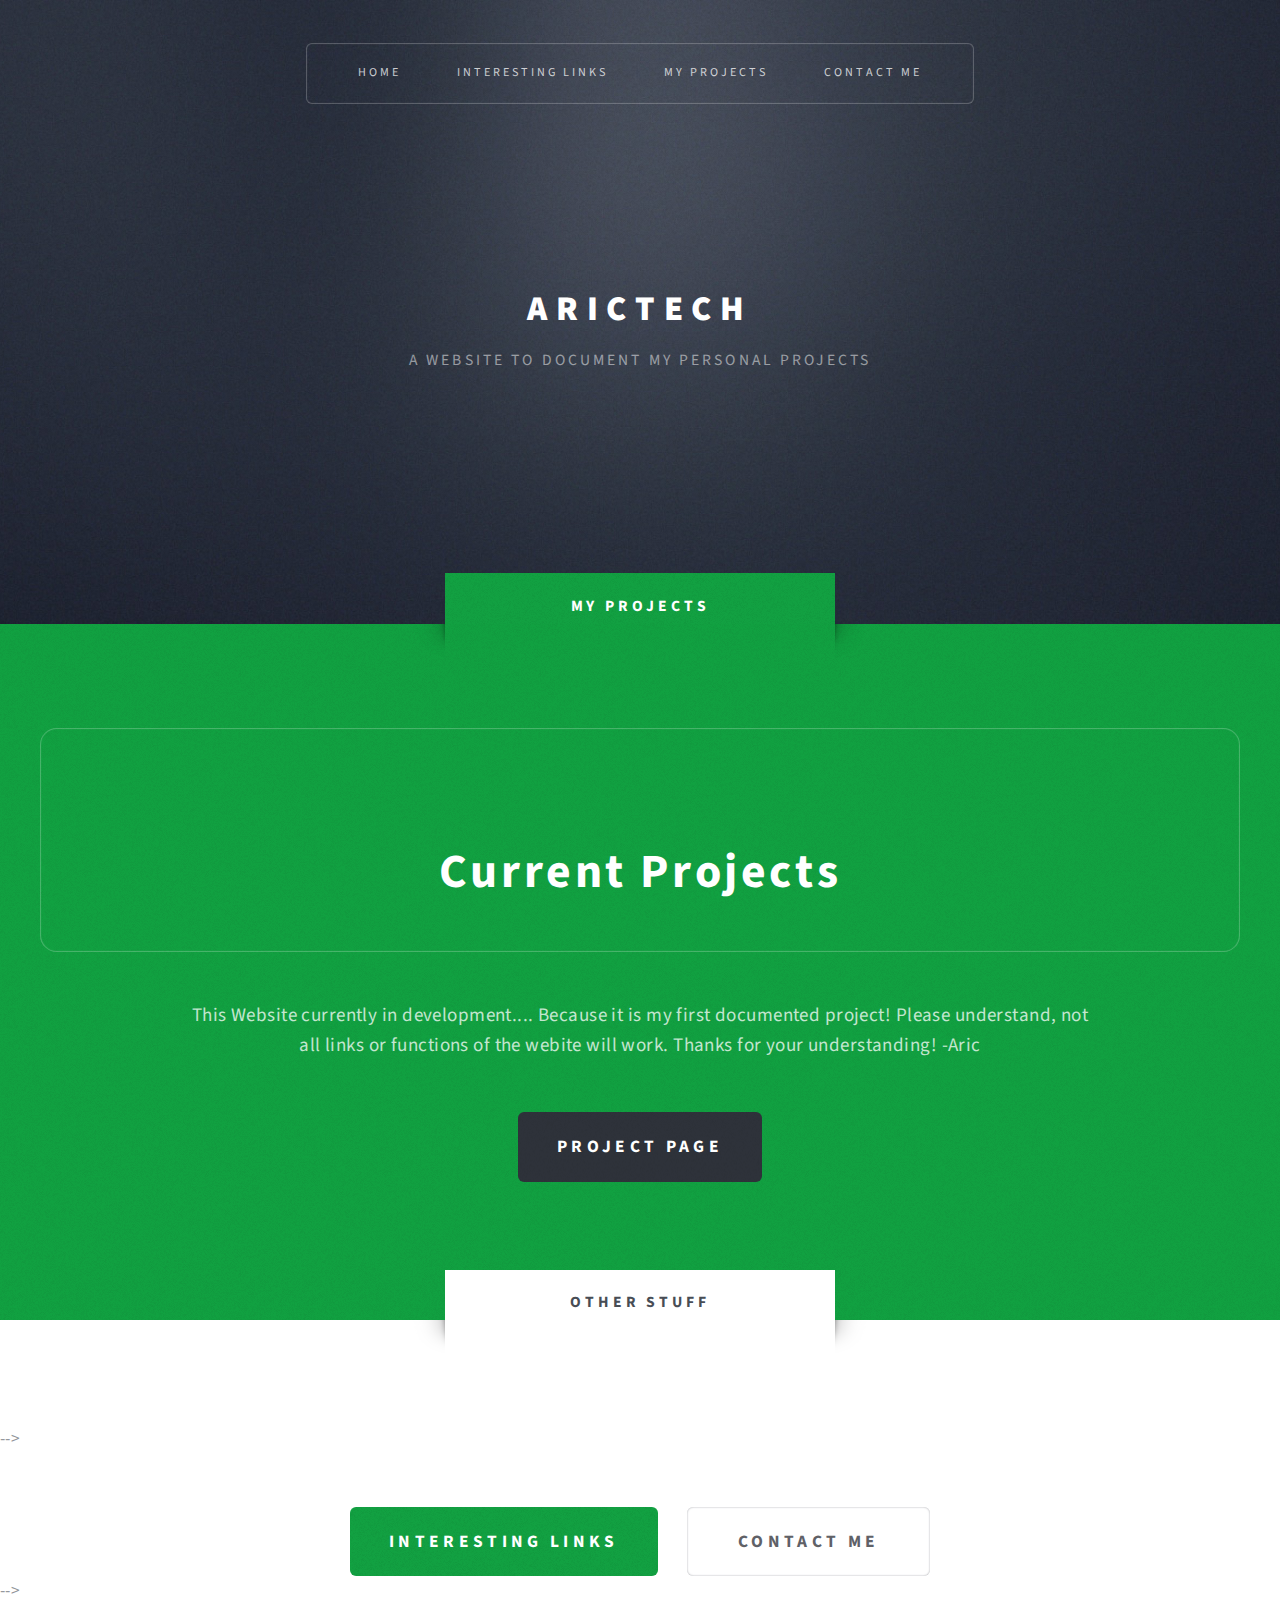
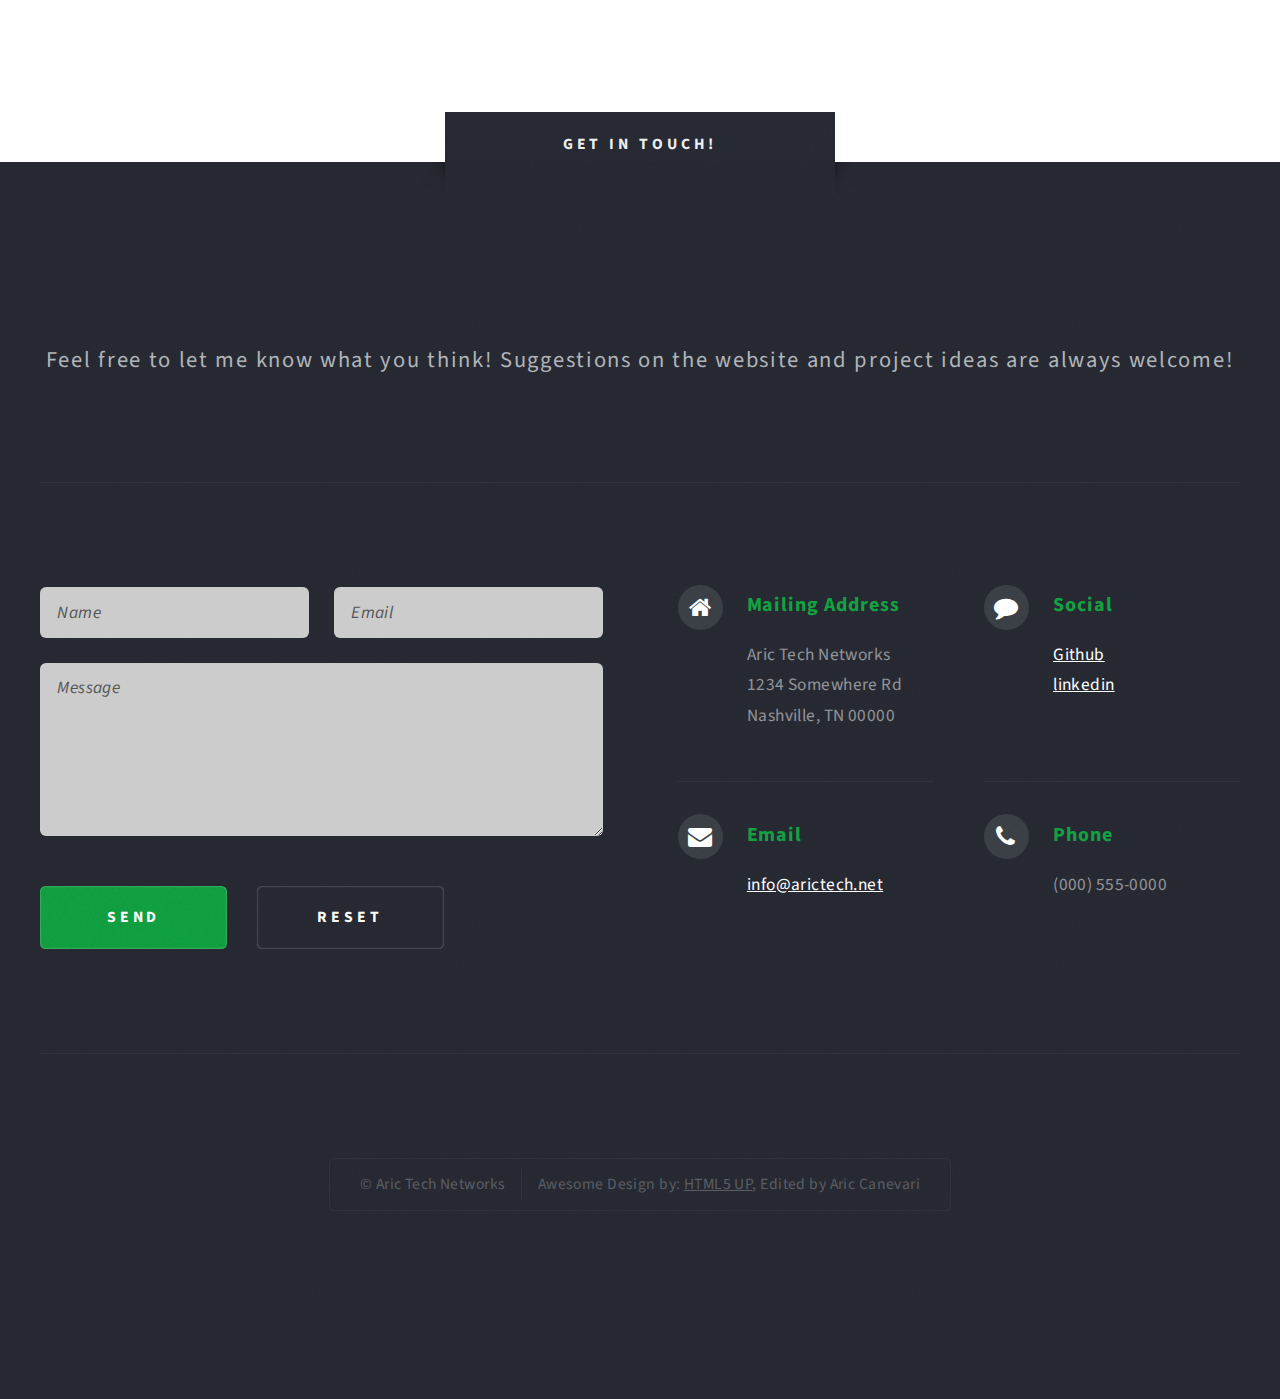
<file: index.html>
<!DOCTYPE HTML>
<!--
	Escape Velocity by HTML5 UP & edited by Aric Canevari
	html5up.net | @ajlkn
	Free for personal and commercial use under the CCA 3.0 license (html5up.net/license)
-->
<html>
	<head>
		<title>AricTech</title>
		<meta charset="utf-8" />
		<meta name="viewport" content="width=device-width, initial-scale=1" />
		<!--[if lte IE 8]><script src="assets/js/ie/html5shiv.js"></script><![endif]-->
		<link rel="stylesheet" href="assets/css/main.css" />
		<!--[if lte IE 8]><link rel="stylesheet" href="assets/css/ie8.css" /><![endif]-->
		<link rel="icon" href="images/TerminalIcon.png" />
	</head>
	<body class="homepage">
		<div id="page-wrapper">

			<!-- Header -->
				<div id="header-wrapper" class="wrapper">
					<div id="header">

						<!-- Logo -->
							<div id="logo">
								<h1><a href="index.html">AricTech</a></h1>
								<p>A website to document my personal projects</p>
							</div>

						<!-- Nav -->
							<nav id="nav">
								<ul>
									<li class="current"><a href="index.html">Home</a></li>
									<li><a href="links.html">Interesting Links</a></li>
									<li>
										<a href="projects.html">My Projects</a>
											<ul>
												<li><a href="finished.html">Finished Projects</a></li>
												<li>
													<a href="started.html">Started Projects</a>
														<ul>
															<li><a href="started.html#thiswebsite">This Website</a></li>
														</ul>
												</li>
												<li>
													<a href="future.html">Future Projects</a>
														<ul>
															<li><a href="future.html#pi-hole">Pi-Hole</a></li>
															<li><a href="future.html#homelab">Home Lab</a></li>
															<li><a href="future.html#nginx">Nginx</a></li>
															<li><a href="future.html#email">Email</a></li>
															<li><a href="future.html#owncloud">OwnCloud</a></li>
															<li><a href="future.html#vpn">VPN</a></li>
														</ul>
												</li>
											</ul>
									</li>
									<li><a href="contactme.html">Contact Me</a></li>
								</ul>
							</nav>

					</div>
				</div>

			<!-- Intro -->
				<div id="intro-wrapper" class="wrapper style1">
					<div class="title">My Projects</div>
					<section id="intro" class="container">
						<p class="style2"><br class="mobile-hide">Current Projects</a></p>
					<!--<p class="style3">It's <strong>responsive</strong>, built on <strong>HTML5</strong> and <strong>CSS3</strong>, and released for
						free under the <a href="http://html5up.net/license">Creative Commons Attribution 3.0 license</a>, so use it for any of
						your personal or commercial projects &ndash; just be sure to credit us!</p>
						<p> -->
						</p>
						<p class="style3">This Website currently in development.... Because it is my first documented project! Please understand, not all links or functions of the webite will work. Thanks for your understanding! -Aric</p>
						<ul class="actions">
							<li><a href="projects.html" class="button style3 big">Project Page</a></li>
						</ul>
					</section>
				</div>

			<!-- Main -->
				<div class="wrapper style2">
					<div class="title">Other Stuff</div>
					<div id="main" class="container">

						<!-- Image -->
						<!--<a href="#" class="image featured">
								<img src="images/pic01.jpg" alt="" />
							</a>	-->

						<!-- Business Part
							<section id="features">
								<header class="style1">
									<h2>Home User Servies</h2>
								</header>
								<div class="feature-list">
									<div class="row">
										<div class="6u 12u(mobile)">
											<section>
												<h3 class="icon fa-comment">Computer Cleanup</h3>
												<p>Is your PC or Mac running slow? Let us do a cleanup and some preventative maintenance to help improve preformance. </p>
											</section>
										</div>
										<div class="6u 12u(mobile)">
											<section>
												<h3 class="icon fa-refresh">Malware Removal</h3>
												<p>Is your computer already infected? Let us help you find the right tools to remove nasty malware and spyware and keep it clean</p>
											</section>
										</div>
									</div>
									<div class="row">
										<div class="6u 12u(mobile)">
											<section>
												<h3 class="icon fa-picture-o">Hardware Repair / Upgrade</h3>
												<p>We can help troubleshoot and fix whats wrong with you computer. We can also help you consider hardware to upgrade to keep you computer quickly and efficiently. </p>
											</section>
										</div>
										<div class="6u 12u(mobile)">
											<section>
												<h3 class="icon fa-cog">Remote Support</h3>
												<p>Need quick help? We can help remotly to help find an immediate solution! All you need is an internet connection and to download a link, and we can help.</p>
											</section>
										</div>
									</div>
							<!--	<div class="row">
										<div class="6u 12u(mobile)">
											<section>
												<h3 class="icon fa-wrench">Small Business Networking</h3>
												<p>Need to outsourse some or all of your IT work? Sit with us and we can help you to map out all your technical business requirements. We can configure and support many services from desktop support to complete network installs.</p>
											</section>
										</div>
										<div class="6u 12u(mobile)">
											<section>
												<h3 class="icon fa-check">Small Business Networking</h3>
												<p>Need to outsourse some or all of your IT work? Sit with us and we can help you to map out all your technical business requirements. We can configure and support many services from desktop support to complete network installs.</p>
											</section>
										</div>
									</div> -->
								</div> -->
						<!-- Small business
							<section id="features">
								<header class="style1">
									<h2>Small Business Services</h2>
								</header>
								<div class="feature-list">
									<div class="row">
										<div class="6u 12u(mobile)">
											<section>
												<h3 class="icon fa-comment">Network Consultation</h3>
												<p>Looking for professional advice? We can help you find the right tools to meet your business' network requirements. We help from planning to implementing, supporting and trainging.</p>
											</section>
										</div>
										<div class="6u 12u(mobile)">
											<section>
												<h3 class="icon fa-refresh">Server Consultation</h3>
												<p>Need help building and maintaining your servers? We can help find, install and support your servers and other critical Infastructure equipment.</p>
											</section>
										</div>
									</div>
									<div class="row">
										<div class="6u 12u(mobile)">
											<section>
												<h3 class="icon fa-cog">Remote Support</h3>
												<p>Need quick help? We can provide remote support solutions for small businesses to get tech help quickly and easily.</p>
											</section>
										</div>
										<div class="6u 12u(mobile)">
											<section>
												<h3 class="icon fa-picture-o">General Computer Support</h3>
												<p>We can help troubleshoot and fix whats wrong with you business computers. We can also help you create a custom image for all your computers for a consistant enviornment.</p>
											</section>
										</div>

									</div>
								</div>
								<ul class="actions actions-centered">
									<li><a href="services.html" class="button style1 big">Get Started</a></li>
									<li><a href="#" class="button style2 big">More Info</a></li>
								</ul> -->
								<ul class="actions actions-centered">
									<li><a href="links.html" class="button style1 big">Interesting Links</a></li>
									<li><a href="contactme.html" class="button style2 big">Contact Me</a></li>
								</ul> -->
							</section>

					</div>
				</div>

			<!-- Highlights -->
			<!--<div class="wrapper style3">
					<div class="title">The Endorsements</div>
					<div id="highlights" class="container">
						<div class="row 150%">
							<div class="4u 12u(mobile)">
								<section class="highlight">
									<a href="#" class="image featured"><img src="images/pic02.jpg" alt="" /></a>
									<h3><a href="#">Aliquam diam consequat</a></h3>
									<p>Eget mattis at, laoreet vel amet sed velit aliquam diam ante, dolor aliquet sit amet vulputate mattis amet laoreet lorem.</p>
									<ul class="actions">
										<li><a href="#" class="button style1">Learn More</a></li>
									</ul>
								</section>
							</div>
							<div class="4u 12u(mobile)">
								<section class="highlight">
									<a href="#" class="image featured"><img src="images/pic03.jpg" alt="" /></a>
									<h3><a href="#">Nisl adipiscing sed lorem</a></h3>
									<p>Eget mattis at, laoreet vel amet sed velit aliquam diam ante, dolor aliquet sit amet vulputate mattis amet laoreet lorem.</p>
									<ul class="actions">
										<li><a href="#" class="button style1">Learn More</a></li>
									</ul>
								</section>
							</div>
							<div class="4u 12u(mobile)">
								<section class="highlight">
									<a href="#" class="image featured"><img src="images/pic04.jpg" alt="" /></a>
									<h3><a href="#">Mattis tempus lorem</a></h3>
									<p>Eget mattis at, laoreet vel amet sed velit aliquam diam ante, dolor aliquet sit amet vulputate mattis amet laoreet lorem.</p>
									<ul class="actions">
										<li><a href="#" class="button style1">Learn More</a></li>
									</ul>
								</section>
							</div>
						</div>
					</div>
				</div>		-->

			<!-- Footer -->
				<div id="footer-wrapper" class="wrapper">
					<div class="title">Get In Touch!</div>
					<div id="footer" class="container">
						<header class="style1">
							<p>
								Feel free to let me know what you think! Suggestions on the website and project ideas are always welcome!
							</p>
						</header>
						<hr />
						<div class="row 150%">
							<div class="6u 12u(mobile)">

								<!-- Contact Form -->
									<section>
										<form method="post" action="#">
											<div class="row 50%">
												<div class="6u 12u(mobile)">
													<input type="text" name="name" id="contact-name" placeholder="Name" />
												</div>
												<div class="6u 12u(mobile)">
													<input type="text" name="email" id="contact-email" placeholder="Email" />
												</div>
											</div>
											<div class="row 50%">
												<div class="12u">
													<textarea name="message" id="contact-message" placeholder="Message" rows="4"></textarea>
												</div>
											</div>
											<div class="row">
												<div class="12u">
													<ul class="actions">
														<li><input type="submit" class="style1" value="Send" /></li>
														<li><input type="reset" class="style2" value="Reset" /></li>
													</ul>
												</div>
											</div>
										</form>
									</section>

							</div>
							<div class="6u 12u(mobile)">

								<!-- Contact -->
									<section class="feature-list small">
										<div class="row">
											<div class="6u 12u(mobile)">
												<section>
													<h3 class="icon fa-home">Mailing Address</h3>
													<p>
														Aric Tech Networks<br />
														1234 Somewhere Rd<br />
														Nashville, TN 00000
													</p>
												</section>
											</div>
											<div class="6u 12u(mobile)">
												<section>
													<h3 class="icon fa-comment">Social</h3>
													<p>
														<a href="https://github.com/AricCanevari">Github</a><br />
														<a href="https://www.linkedin.com/in/aric-canevari-a5087757/">linkedin</a><br />
													</p>
												</section>
											</div>
										</div>
										<div class="row">
											<div class="6u 12u(mobile)">
												<section>
													<h3 class="icon fa-envelope">Email</h3>
													<p>
														<a href="#">info@arictech.net</a>
													</p>
												</section>
											</div>
											<div class="6u 12u(mobile)">
												<section>
													<h3 class="icon fa-phone">Phone</h3>
													<p>
														(000) 555-0000
													</p>
												</section>
											</div>
										</div>
									</section>

							</div>
						</div>
						<hr />
					</div>
					<div id="copyright">
						<ul>
							<li>&copy; Aric Tech Networks</li><li>Awesome Design by: <a href="http://html5up.net">HTML5 UP</a>, Edited by Aric Canevari</li>
						</ul>
					</div>
				</div>

		</div>

		<!-- Scripts -->

			<script src="assets/js/jquery.min.js"></script>
			<script src="assets/js/jquery.dropotron.min.js"></script>
			<script src="assets/js/skel.min.js"></script>
			<script src="assets/js/skel-viewport.min.js"></script>
			<script src="assets/js/util.js"></script>
			<!--[if lte IE 8]><script src="assets/js/ie/respond.min.js"></script><![endif]-->
			<script src="assets/js/main.js"></script>

	</body>
</html>
</file>
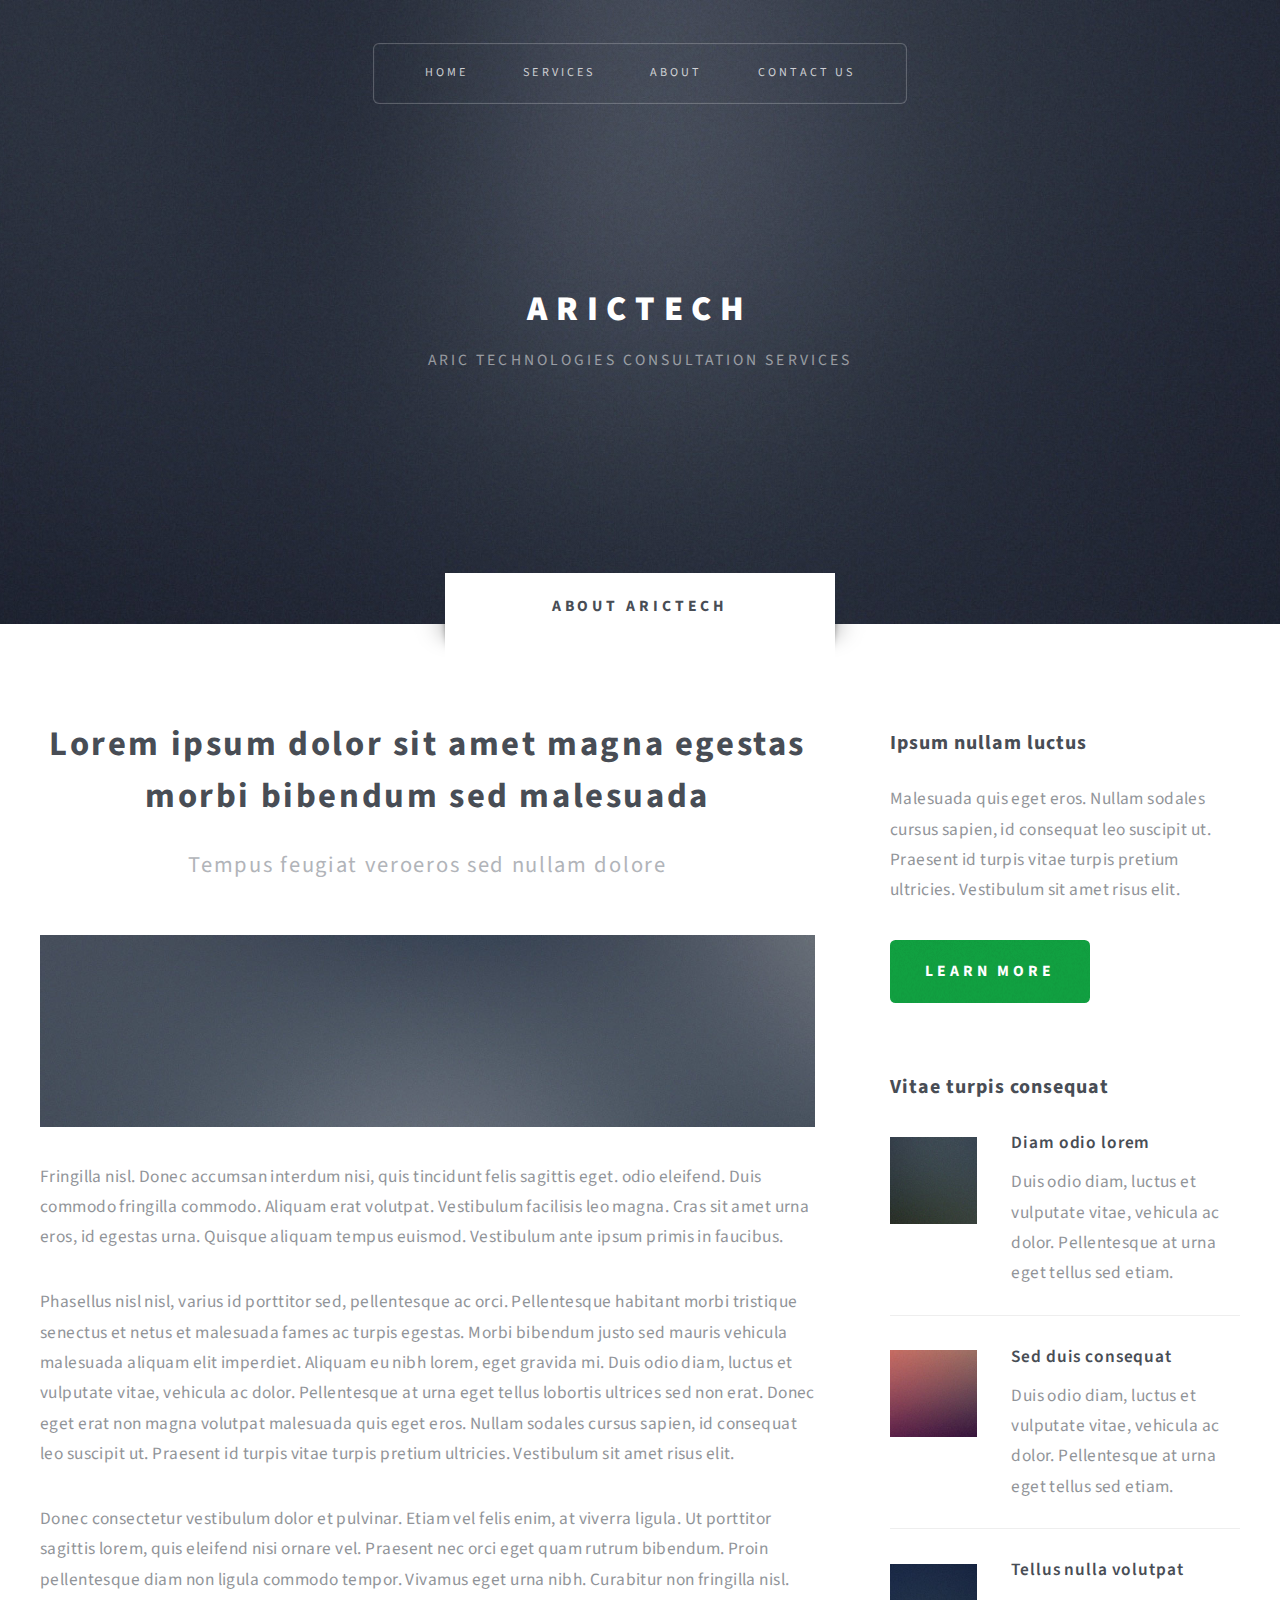
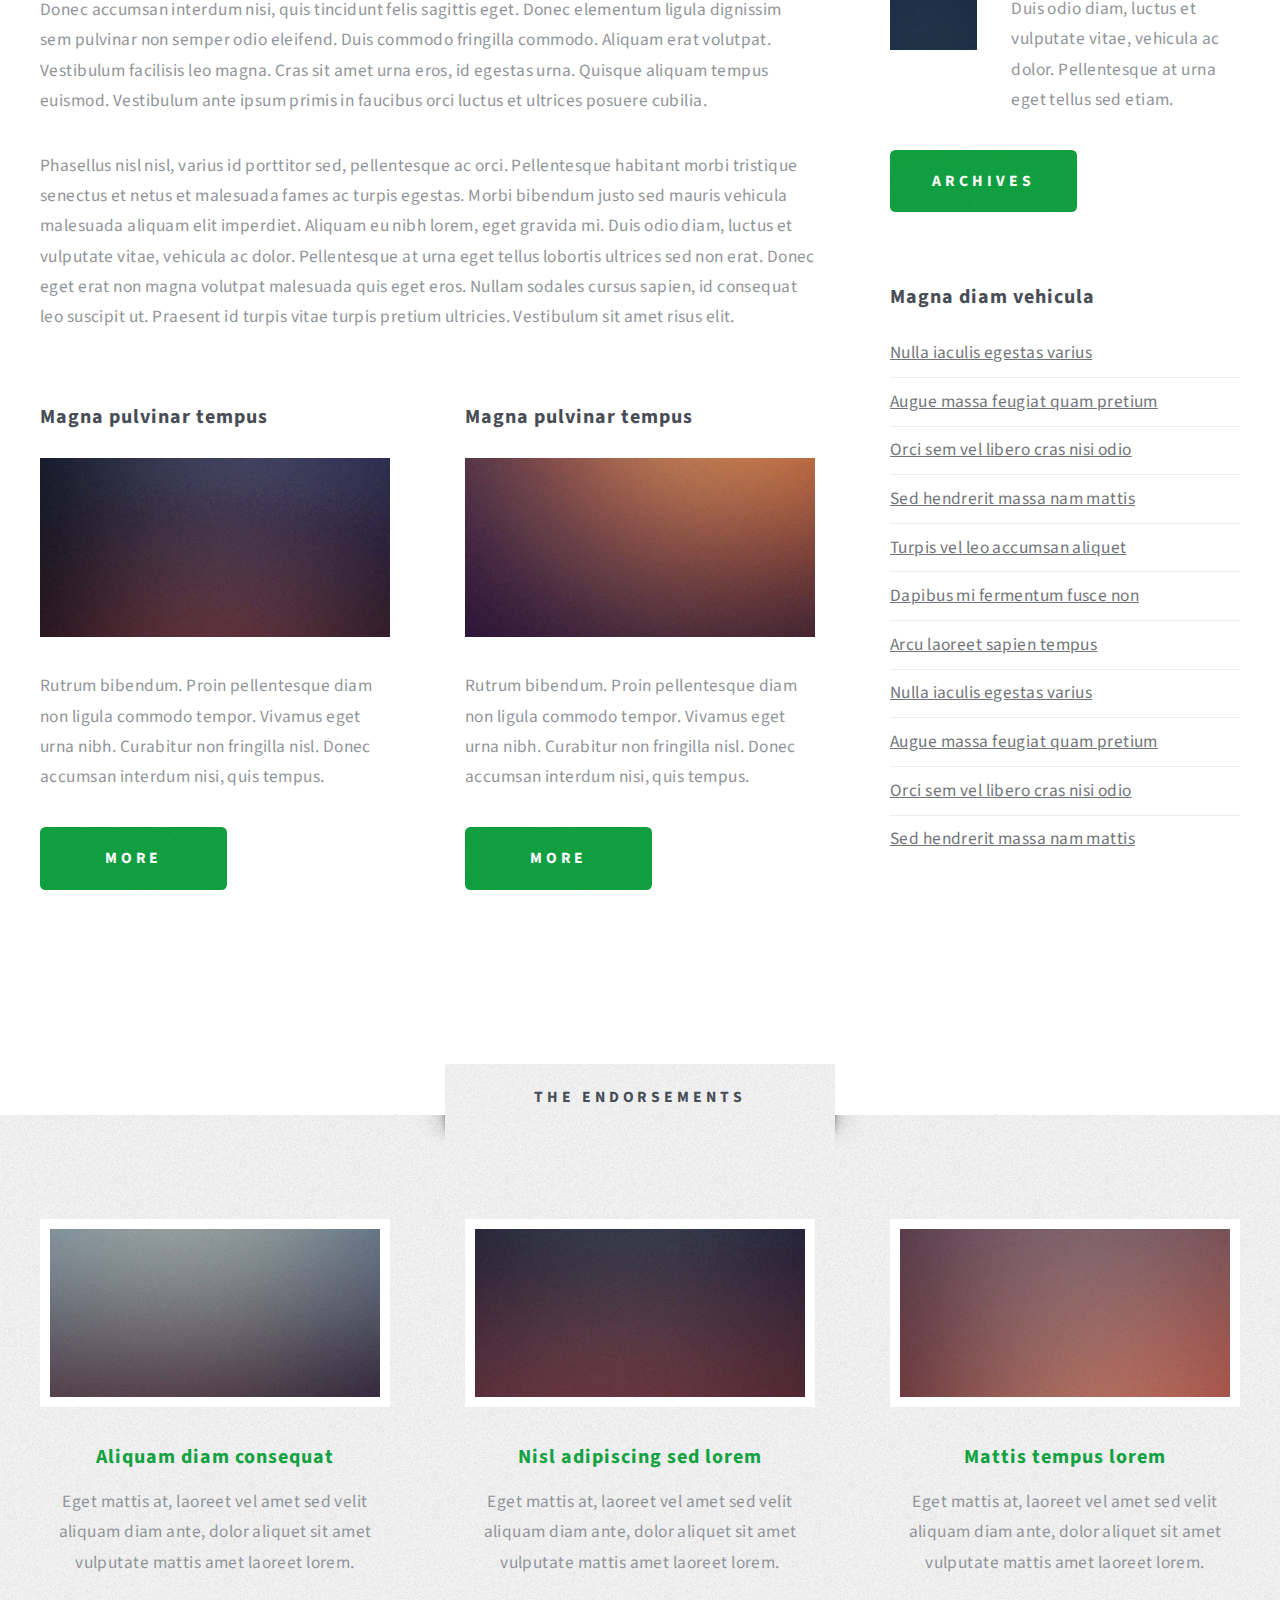
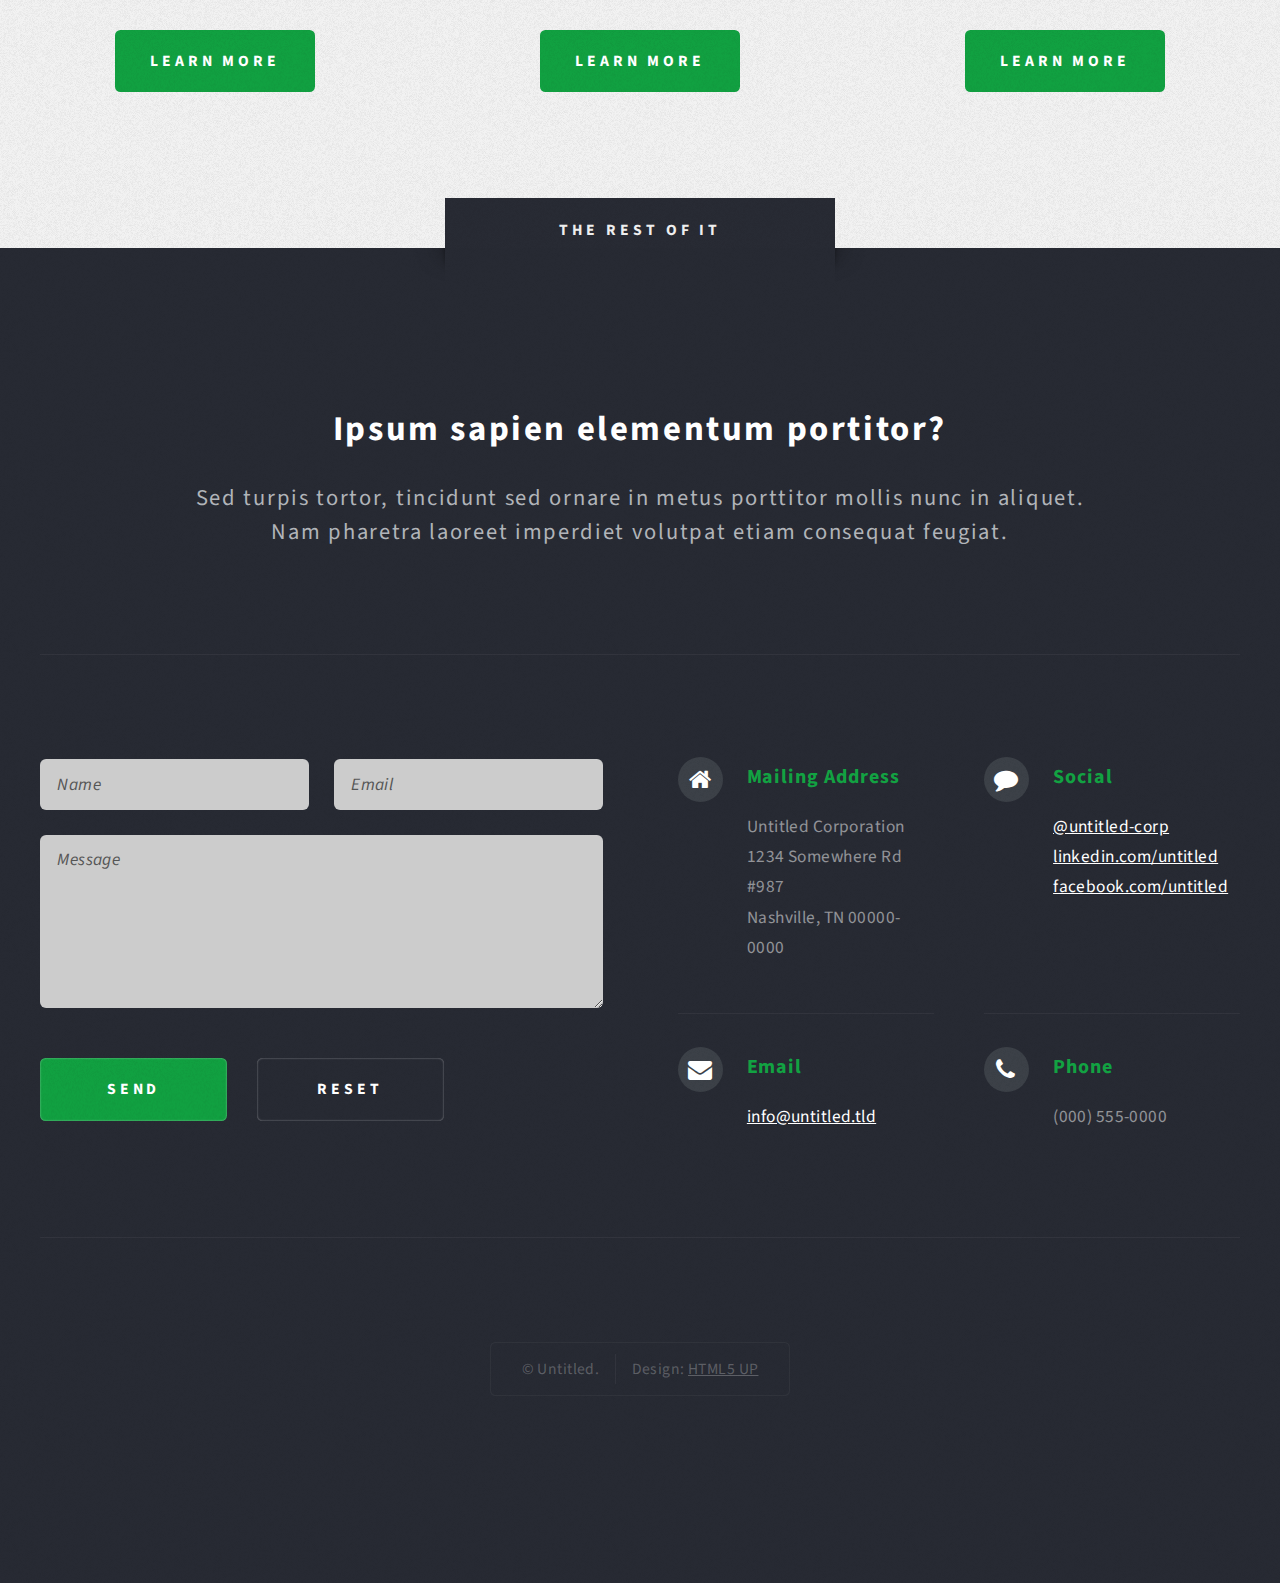
<file: About.html>
<!DOCTYPE HTML>
<!--
	Escape Velocity by HTML5 UP & edited by Aric Canevari
	html5up.net | @ajlkn
	Free for personal and commercial use under the CCA 3.0 license (html5up.net/license)
-->
<html>
	<head>
		<title>AricTech</title>
		<meta charset="utf-8" />
		<meta name="viewport" content="width=device-width, initial-scale=1" />
		<!--[if lte IE 8]><script src="assets/js/ie/html5shiv.js"></script><![endif]-->
		<link rel="stylesheet" href="assets/css/main.css" />
		<!--[if lte IE 8]><link rel="stylesheet" href="assets/css/ie8.css" /><![endif]-->
		<link rel="icon" href="/images/TerminalIcon.png" />
	</head>
	<body class="homepage">
		<div id="page-wrapper">

			<!-- Header -->
				<div id="header-wrapper" class="wrapper">
					<div id="header">

						<!-- Logo -->
							<div id="logo">
								<h1><a href="index.html">AricTech</a></h1>
								<p>Aric Technologies Consultation Services</p>
							</div>

						<!-- Nav -->
							<nav id="nav">
								<ul>
									<li class="current"><a href="index.html">Home</a></li>
									<li><a href="services.html">Services</a></li>
									<li>
										<a href="About.html">About</a>
											<ul>
												<li><a href="About.html">About AricTech</a></li>
												<li><a href="About.html#TheEndorsements">Interesting Links</a></li>
												<li>
													<a href="abouttheprojects.html">My Personal Projects</a>
														<ul>
															<li><a href="abouttheprojects.html">About the Projects</a></li>
															<li><a href="#">Bulding This Website</a></li>
															<li><a href="#">Nginx</a></li>
															<li><a href="#">Email</a></li>
															<li><a href="#">OwnCloud</a></li>
															<li><a href="#">VPN</a></li>
														</ul>
												</li>
											</ul>
									</li>
									<li><a href="contactus.html">Contact Us</a></li>
								</ul>
							</nav>

					</div>
				</div>

			<!-- Main -->
				<div class="wrapper style2">
					<div class="title">About AricTech</div>
					<div id="main" class="container">
						<div class="row 150%">
							<div class="8u 12u(mobile)">

								<!-- Content -->
									<div id="content">
										<article class="box post">
											<header class="style1">
												<h2>Lorem ipsum dolor sit amet magna egestas morbi bibendum sed malesuada</h2>
												<p>Tempus feugiat veroeros sed nullam dolore</p>
											</header>
											<a href="#" class="image featured">
												<img src="images/pic01.jpg" alt="" />
											</a>
											<p>Fringilla nisl. Donec accumsan interdum nisi, quis tincidunt felis sagittis eget.
											odio eleifend. Duis commodo fringilla commodo. Aliquam erat volutpat. Vestibulum
											facilisis leo magna. Cras sit amet urna eros, id egestas urna. Quisque aliquam
											tempus euismod. Vestibulum ante ipsum primis in faucibus.</p>
											<p>Phasellus nisl nisl, varius id porttitor sed, pellentesque ac orci. Pellentesque
											habitant morbi tristique senectus et netus et malesuada fames ac turpis egestas. Morbi
											bibendum justo sed mauris vehicula malesuada aliquam elit imperdiet. Aliquam eu nibh
											lorem, eget gravida mi. Duis odio diam, luctus et vulputate vitae, vehicula ac dolor.
											Pellentesque at urna eget tellus lobortis ultrices sed non erat. Donec eget erat non
											magna volutpat malesuada quis eget eros. Nullam sodales cursus sapien, id consequat
											leo suscipit ut. Praesent id turpis vitae turpis pretium ultricies. Vestibulum sit
											amet risus elit.</p>
											<p>Donec consectetur vestibulum dolor et pulvinar. Etiam vel felis enim, at viverra
											ligula. Ut porttitor sagittis lorem, quis eleifend nisi ornare vel. Praesent nec orci
											eget quam rutrum bibendum. Proin pellentesque diam non ligula commodo tempor. Vivamus
											eget urna nibh. Curabitur non fringilla nisl. Donec accumsan interdum nisi, quis
											tincidunt felis sagittis eget. Donec elementum ligula dignissim sem pulvinar non semper
											odio eleifend. Duis commodo fringilla commodo. Aliquam erat volutpat. Vestibulum
											facilisis leo magna. Cras sit amet urna eros, id egestas urna. Quisque aliquam
											tempus euismod. Vestibulum ante ipsum primis in faucibus orci luctus et ultrices
											posuere cubilia.</p>
											<p>Phasellus nisl nisl, varius id porttitor sed, pellentesque ac orci. Pellentesque
											habitant morbi tristique senectus et netus et malesuada fames ac turpis egestas. Morbi
											bibendum justo sed mauris vehicula malesuada aliquam elit imperdiet. Aliquam eu nibh
											lorem, eget gravida mi. Duis odio diam, luctus et vulputate vitae, vehicula ac dolor.
											Pellentesque at urna eget tellus lobortis ultrices sed non erat. Donec eget erat non
											magna volutpat malesuada quis eget eros. Nullam sodales cursus sapien, id consequat
											leo suscipit ut. Praesent id turpis vitae turpis pretium ultricies. Vestibulum sit
											amet risus elit.</p>
										</article>
										<div class="row 150%">
											<div class="6u 12u(mobile)">
												<section class="box">
													<header>
														<h2>Magna pulvinar tempus</h2>
													</header>
													<a href="#" class="image featured"><img src="images/pic05.jpg" alt="" /></a>
													<p>Rutrum bibendum. Proin pellentesque diam non ligula commodo tempor. Vivamus
													eget urna nibh. Curabitur non fringilla nisl. Donec accumsan interdum nisi, quis
													tempus.</p>
													<a href="#" class="button style1">More</a>
												</section>
											</div>
											<div class="6u 12u(mobile)">
												<section class="box">
													<header>
														<h2>Magna pulvinar tempus</h2>
													</header>
													<a href="#" class="image featured"><img src="images/pic06.jpg" alt="" /></a>
													<p>Rutrum bibendum. Proin pellentesque diam non ligula commodo tempor. Vivamus
													eget urna nibh. Curabitur non fringilla nisl. Donec accumsan interdum nisi, quis
													tempus.</p>
													<a href="#" class="button style1">More</a>
												</section>
											</div>
										</div>
									</div>

							</div>
							<div class="4u 12u(mobile)">

								<!-- Sidebar -->
									<div id="sidebar">
										<section class="box">
											<header>
												<h2>Ipsum nullam luctus</h2>
											</header>
											<p>Malesuada quis eget eros. Nullam sodales cursus sapien, id consequat
											leo suscipit ut. Praesent id turpis vitae turpis pretium ultricies. Vestibulum sit
											amet risus elit.</p>
											<a href="#" class="button style1">Learn More</a>
										</section>
										<section class="box">
											<header>
												<h2>Vitae turpis consequat</h2>
											</header>
											<ul class="style2">
												<li>
													<article class="box post-excerpt">
														<a href="#" class="image left"><img src="images/pic08.jpg" alt="" /></a>
														<h3><a href="#">Diam odio lorem</a></h3>
														<p>Duis odio diam, luctus et vulputate vitae, vehicula ac dolor. Pellentesque at urna eget tellus sed etiam.</p>
													</article>
												</li>
												<li>
													<article class="box post-excerpt">
														<a href="#" class="image left"><img src="images/pic09.jpg" alt="" /></a>
														<h3><a href="#">Sed duis consequat</a></h3>
														<p>Duis odio diam, luctus et vulputate vitae, vehicula ac dolor. Pellentesque at urna eget tellus sed etiam.</p>
													</article>
												</li>
												<li>
													<article class="box post-excerpt">
														<a href="#" class="image left"><img src="images/pic10.jpg" alt="" /></a>
														<h3><a href="#">Tellus nulla volutpat</a></h3>
														<p>Duis odio diam, luctus et vulputate vitae, vehicula ac dolor. Pellentesque at urna eget tellus sed etiam.</p>
													</article>
												</li>
											</ul>
											<a href="#" class="button style1">Archives</a>
										</section>
										<section class="box">
											<header>
												<h2>Magna diam vehicula</h2>
											</header>
											<ul class="style3">
												<li><a href="#">Nulla iaculis egestas varius</a></li>
												<li><a href="#">Augue massa feugiat quam pretium</a></li>
												<li><a href="#">Orci sem vel libero cras nisi odio</a></li>
												<li><a href="#">Sed hendrerit massa nam mattis</a></li>
												<li><a href="#">Turpis vel leo accumsan aliquet</a></li>
												<li><a href="#">Dapibus mi fermentum fusce non</a></li>
												<li><a href="#">Arcu laoreet sapien tempus</a></li>
												<li><a href="#">Nulla iaculis egestas varius</a></li>
												<li><a href="#">Augue massa feugiat quam pretium</a></li>
												<li><a href="#">Orci sem vel libero cras nisi odio</a></li>
												<li><a href="#">Sed hendrerit massa nam mattis</a></li>
											</ul>
										</section>
									</div>

							</div>
						</div>
					</div>
				</div>

			<!-- Highlights -->
				<section id="TheEndorsements"></section>
				<div class="wrapper style3">
					<div class="title">The Endorsements</div>
					<div id="highlights" class="container">
						<div class="row 150%">
							<div class="4u 12u(mobile)">
								<section class="highlight">
									<a href="#" class="image featured"><img src="images/pic02.jpg" alt="" /></a>
									<h3><a href="#">Aliquam diam consequat</a></h3>
									<p>Eget mattis at, laoreet vel amet sed velit aliquam diam ante, dolor aliquet sit amet vulputate mattis amet laoreet lorem.</p>
									<ul class="actions">
										<li><a href="#" class="button style1">Learn More</a></li>
									</ul>
								</section>
							</div>
							<div class="4u 12u(mobile)">
								<section class="highlight">
									<a href="#" class="image featured"><img src="images/pic03.jpg" alt="" /></a>
									<h3><a href="#">Nisl adipiscing sed lorem</a></h3>
									<p>Eget mattis at, laoreet vel amet sed velit aliquam diam ante, dolor aliquet sit amet vulputate mattis amet laoreet lorem.</p>
									<ul class="actions">
										<li><a href="#" class="button style1">Learn More</a></li>
									</ul>
								</section>
							</div>
							<div class="4u 12u(mobile)">
								<section class="highlight">
									<a href="#" class="image featured"><img src="images/pic04.jpg" alt="" /></a>
									<h3><a href="#">Mattis tempus lorem</a></h3>
									<p>Eget mattis at, laoreet vel amet sed velit aliquam diam ante, dolor aliquet sit amet vulputate mattis amet laoreet lorem.</p>
									<ul class="actions">
										<li><a href="#" class="button style1">Learn More</a></li>
									</ul>
								</section>
							</div>
						</div>
					</div>
				</div>

			<!-- Footer -->
				<div id="footer-wrapper" class="wrapper">
					<div class="title">The Rest Of It</div>
					<div id="footer" class="container">
						<header class="style1">
							<h2>Ipsum sapien elementum portitor?</h2>
							<p>
								Sed turpis tortor, tincidunt sed ornare in metus porttitor mollis nunc in aliquet.<br />
								Nam pharetra laoreet imperdiet volutpat etiam consequat feugiat.
							</p>
						</header>
						<hr />
						<div class="row 150%">
							<div class="6u 12u(mobile)">

								<!-- Contact Form -->
									<section>
										<form method="post" action="#">
											<div class="row 50%">
												<div class="6u 12u(mobile)">
													<input type="text" name="name" id="contact-name" placeholder="Name" />
												</div>
												<div class="6u 12u(mobile)">
													<input type="text" name="email" id="contact-email" placeholder="Email" />
												</div>
											</div>
											<div class="row 50%">
												<div class="12u">
													<textarea name="message" id="contact-message" placeholder="Message" rows="4"></textarea>
												</div>
											</div>
											<div class="row">
												<div class="12u">
													<ul class="actions">
														<li><input type="submit" class="style1" value="Send" /></li>
														<li><input type="reset" class="style2" value="Reset" /></li>
													</ul>
												</div>
											</div>
										</form>
									</section>

							</div>
							<div class="6u 12u(mobile)">

								<!-- Contact -->
									<section class="feature-list small">
										<div class="row">
											<div class="6u 12u(mobile)">
												<section>
													<h3 class="icon fa-home">Mailing Address</h3>
													<p>
														Untitled Corporation<br />
														1234 Somewhere Rd #987<br />
														Nashville, TN 00000-0000
													</p>
												</section>
											</div>
											<div class="6u 12u(mobile)">
												<section>
													<h3 class="icon fa-comment">Social</h3>
													<p>
														<a href="#">@untitled-corp</a><br />
														<a href="#">linkedin.com/untitled</a><br />
														<a href="#">facebook.com/untitled</a>
													</p>
												</section>
											</div>
										</div>
										<div class="row">
											<div class="6u 12u(mobile)">
												<section>
													<h3 class="icon fa-envelope">Email</h3>
													<p>
														<a href="#">info@untitled.tld</a>
													</p>
												</section>
											</div>
											<div class="6u 12u(mobile)">
												<section>
													<h3 class="icon fa-phone">Phone</h3>
													<p>
														(000) 555-0000
													</p>
												</section>
											</div>
										</div>
									</section>

							</div>
						</div>
						<hr />
					</div>
					<div id="copyright">
						<ul>
							<li>&copy; Untitled.</li><li>Design: <a href="http://html5up.net">HTML5 UP</a></li>
						</ul>
					</div>
				</div>

		</div>

		<!-- Scripts -->

			<script src="assets/js/jquery.min.js"></script>
			<script src="assets/js/jquery.dropotron.min.js"></script>
			<script src="assets/js/skel.min.js"></script>
			<script src="assets/js/skel-viewport.min.js"></script>
			<script src="assets/js/util.js"></script>
			<!--[if lte IE 8]><script src="assets/js/ie/respond.min.js"></script><![endif]-->
			<script src="assets/js/main.js"></script>

	</body>
</html>
</file>
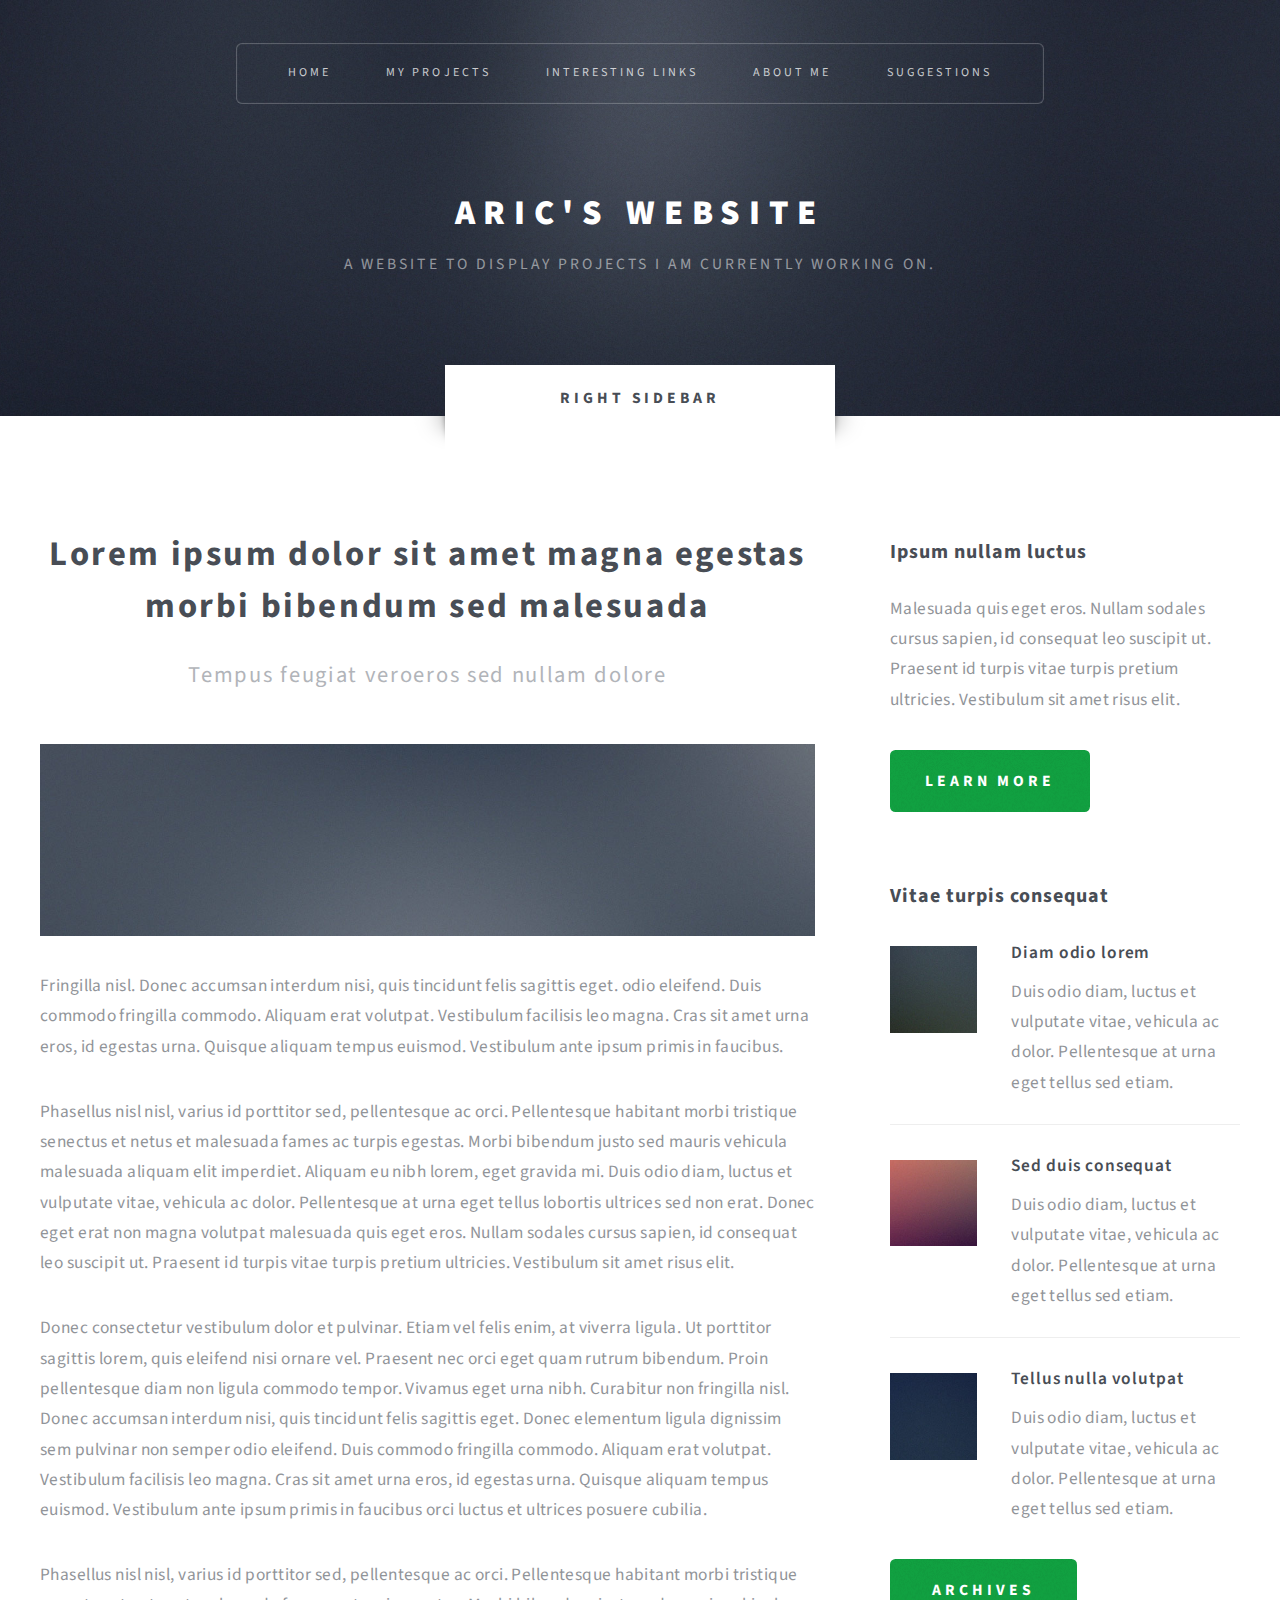
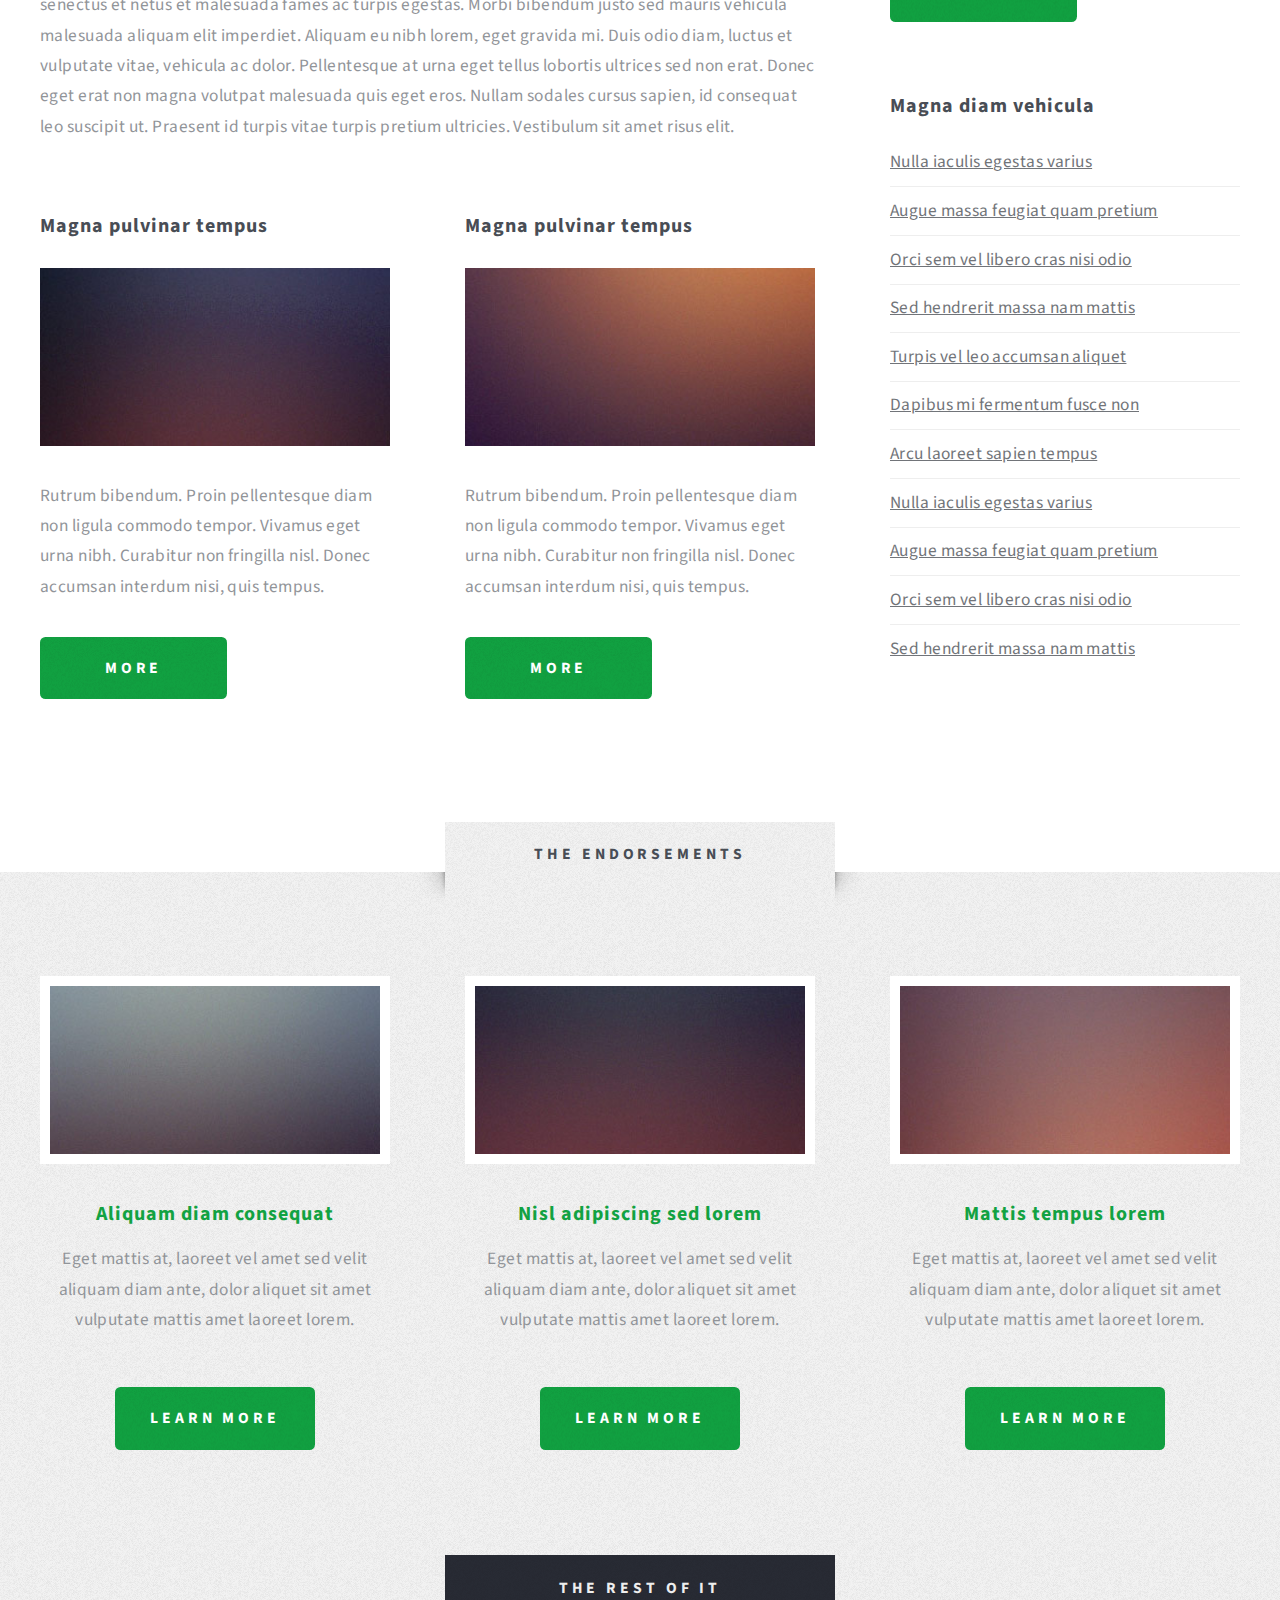
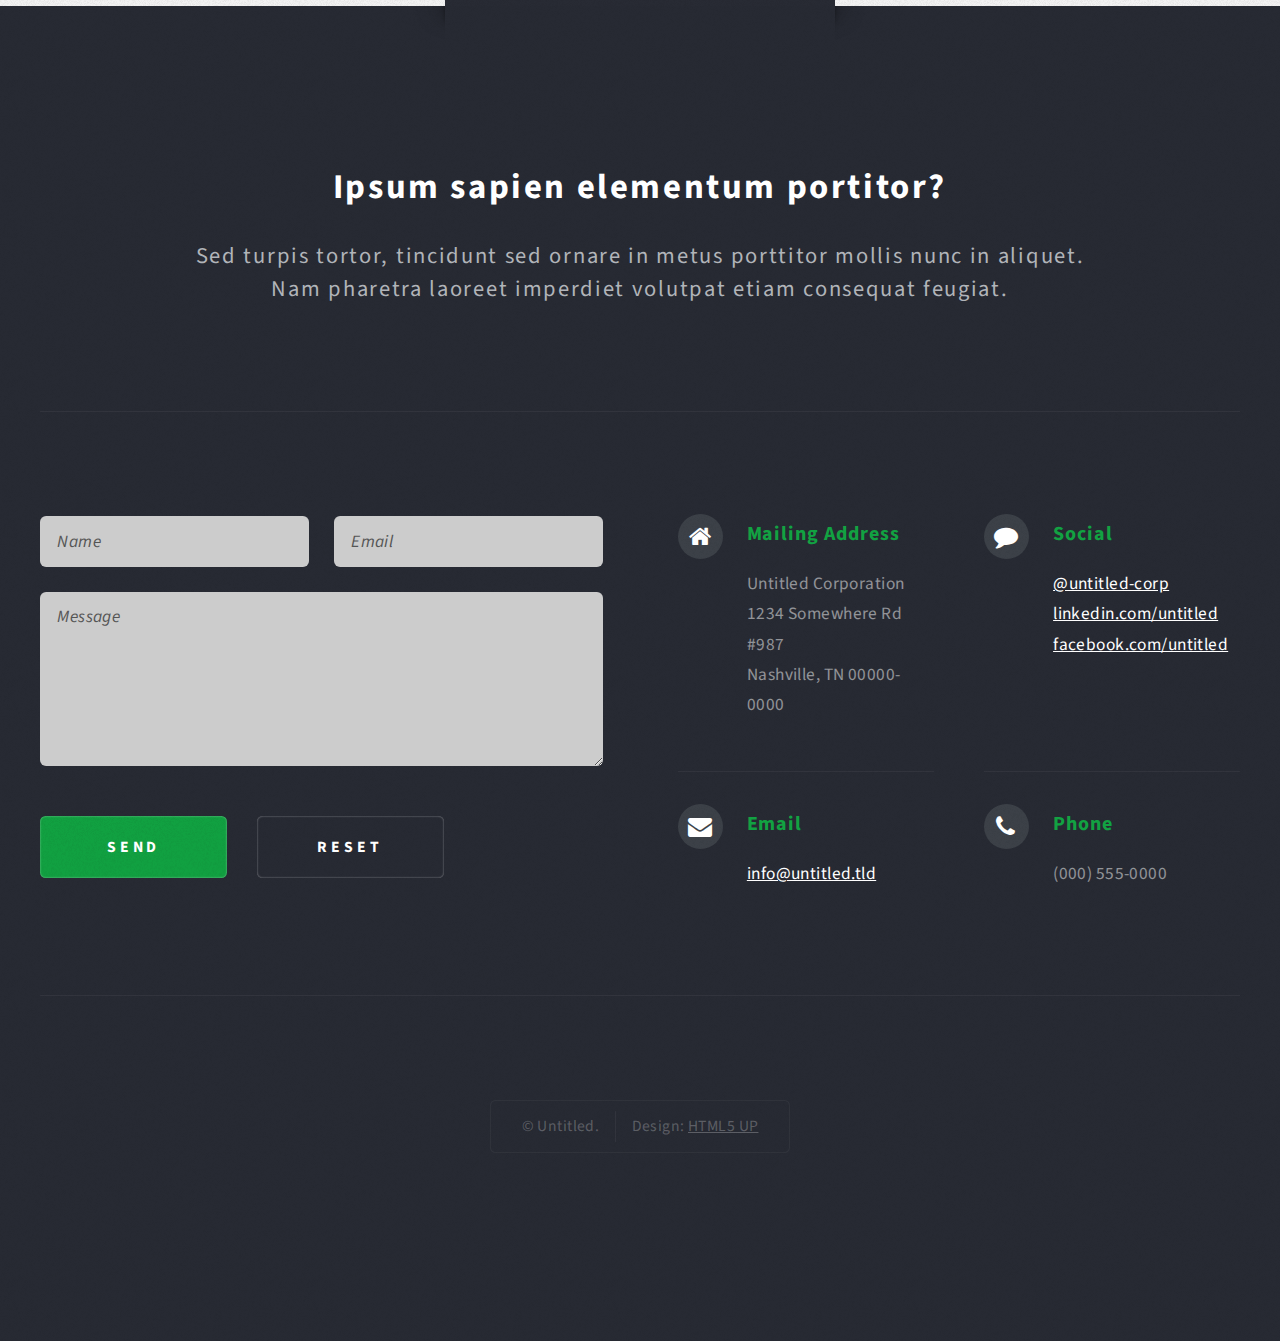
<file: AboutMe.html>
<!DOCTYPE HTML>
<!--
	Escape Velocity by HTML5 UP
	html5up.net | @ajlkn
	Free for personal and commercial use under the CCA 3.0 license (html5up.net/license)
<<<<<<< HEAD
	Edited by: Aric Canevari
=======
	Aric Canevari
>>>>>>> 32ac5884fa6d36713b1c7f11c4bf2b360ac96734
-->
<html>
	<head>
		<title>About Us</title>
		<meta charset="utf-8" />
		<meta name="viewport" content="width=device-width, initial-scale=1" />
		<!--[if lte IE 8]><script src="assets/js/ie/html5shiv.js"></script><![endif]-->
		<link rel="stylesheet" href="assets/css/main.css" />
		<!--[if lte IE 8]><link rel="stylesheet" href="assets/css/ie8.css" /><![endif]-->
	</head>
	<body class="right-sidebar">
		<div id="page-wrapper">

			<!-- Header -->
				<div id="header-wrapper" class="wrapper">
					<div id="header">

						<!-- Logo -->
							<div id="logo">
								<h1><a href="index.html">Aric's Website</a></h1>
								<p>A website to display projects I am currently working on.</p>
							</div>

						<!-- Nav -->
							<nav id="nav">
								<ul>
									<li class="current"><a href="index.html">Home</a></li>
									<li>
										<a href="abouttheprojects.html">My Projects</a>
										<ul>
											<li><a href="abouttheprojects.html">About the Projects</a></li>
											<li><a href="#">Bulding This Website</a></li>
											<li><a href="#">Nginx</a></li>
											<li><a href="#">Email</a></li>
											<li><a href="#">OwnCloud</a></li>
											<li><a href="#">VPN</a></li>
										</ul>
									</li>
									<li><a href="InterestingLinks.html">Interesting Links</a></li>
									<li><a href="AboutMe.html">About Me</a></li>
									<li><a href="Suggestions.html">Suggestions</a></li>
								</ul>
							</nav>

					</div>
				</div>

			<!-- Main -->
				<div class="wrapper style2">
					<div class="title">Right Sidebar</div>
					<div id="main" class="container">
						<div class="row 150%">
							<div class="8u 12u(mobile)">

								<!-- Content -->
									<div id="content">
										<article class="box post">
											<header class="style1">
												<h2>Lorem ipsum dolor sit amet magna egestas morbi bibendum sed malesuada</h2>
												<p>Tempus feugiat veroeros sed nullam dolore</p>
											</header>
											<a href="#" class="image featured">
												<img src="images/pic01.jpg" alt="" />
											</a>
											<p>Fringilla nisl. Donec accumsan interdum nisi, quis tincidunt felis sagittis eget.
											odio eleifend. Duis commodo fringilla commodo. Aliquam erat volutpat. Vestibulum
											facilisis leo magna. Cras sit amet urna eros, id egestas urna. Quisque aliquam
											tempus euismod. Vestibulum ante ipsum primis in faucibus.</p>
											<p>Phasellus nisl nisl, varius id porttitor sed, pellentesque ac orci. Pellentesque
											habitant morbi tristique senectus et netus et malesuada fames ac turpis egestas. Morbi
											bibendum justo sed mauris vehicula malesuada aliquam elit imperdiet. Aliquam eu nibh
											lorem, eget gravida mi. Duis odio diam, luctus et vulputate vitae, vehicula ac dolor.
											Pellentesque at urna eget tellus lobortis ultrices sed non erat. Donec eget erat non
											magna volutpat malesuada quis eget eros. Nullam sodales cursus sapien, id consequat
											leo suscipit ut. Praesent id turpis vitae turpis pretium ultricies. Vestibulum sit
											amet risus elit.</p>
											<p>Donec consectetur vestibulum dolor et pulvinar. Etiam vel felis enim, at viverra
											ligula. Ut porttitor sagittis lorem, quis eleifend nisi ornare vel. Praesent nec orci
											eget quam rutrum bibendum. Proin pellentesque diam non ligula commodo tempor. Vivamus
											eget urna nibh. Curabitur non fringilla nisl. Donec accumsan interdum nisi, quis
											tincidunt felis sagittis eget. Donec elementum ligula dignissim sem pulvinar non semper
											odio eleifend. Duis commodo fringilla commodo. Aliquam erat volutpat. Vestibulum
											facilisis leo magna. Cras sit amet urna eros, id egestas urna. Quisque aliquam
											tempus euismod. Vestibulum ante ipsum primis in faucibus orci luctus et ultrices
											posuere cubilia.</p>
											<p>Phasellus nisl nisl, varius id porttitor sed, pellentesque ac orci. Pellentesque
											habitant morbi tristique senectus et netus et malesuada fames ac turpis egestas. Morbi
											bibendum justo sed mauris vehicula malesuada aliquam elit imperdiet. Aliquam eu nibh
											lorem, eget gravida mi. Duis odio diam, luctus et vulputate vitae, vehicula ac dolor.
											Pellentesque at urna eget tellus lobortis ultrices sed non erat. Donec eget erat non
											magna volutpat malesuada quis eget eros. Nullam sodales cursus sapien, id consequat
											leo suscipit ut. Praesent id turpis vitae turpis pretium ultricies. Vestibulum sit
											amet risus elit.</p>
										</article>
										<div class="row 150%">
											<div class="6u 12u(mobile)">
												<section class="box">
													<header>
														<h2>Magna pulvinar tempus</h2>
													</header>
													<a href="#" class="image featured"><img src="images/pic05.jpg" alt="" /></a>
													<p>Rutrum bibendum. Proin pellentesque diam non ligula commodo tempor. Vivamus
													eget urna nibh. Curabitur non fringilla nisl. Donec accumsan interdum nisi, quis
													tempus.</p>
													<a href="#" class="button style1">More</a>
												</section>
											</div>
											<div class="6u 12u(mobile)">
												<section class="box">
													<header>
														<h2>Magna pulvinar tempus</h2>
													</header>
													<a href="#" class="image featured"><img src="images/pic06.jpg" alt="" /></a>
													<p>Rutrum bibendum. Proin pellentesque diam non ligula commodo tempor. Vivamus
													eget urna nibh. Curabitur non fringilla nisl. Donec accumsan interdum nisi, quis
													tempus.</p>
													<a href="#" class="button style1">More</a>
												</section>
											</div>
										</div>
									</div>

							</div>
							<div class="4u 12u(mobile)">

								<!-- Sidebar -->
									<div id="sidebar">
										<section class="box">
											<header>
												<h2>Ipsum nullam luctus</h2>
											</header>
											<p>Malesuada quis eget eros. Nullam sodales cursus sapien, id consequat
											leo suscipit ut. Praesent id turpis vitae turpis pretium ultricies. Vestibulum sit
											amet risus elit.</p>
											<a href="#" class="button style1">Learn More</a>
										</section>
										<section class="box">
											<header>
												<h2>Vitae turpis consequat</h2>
											</header>
											<ul class="style2">
												<li>
													<article class="box post-excerpt">
														<a href="#" class="image left"><img src="images/pic08.jpg" alt="" /></a>
														<h3><a href="#">Diam odio lorem</a></h3>
														<p>Duis odio diam, luctus et vulputate vitae, vehicula ac dolor. Pellentesque at urna eget tellus sed etiam.</p>
													</article>
												</li>
												<li>
													<article class="box post-excerpt">
														<a href="#" class="image left"><img src="images/pic09.jpg" alt="" /></a>
														<h3><a href="#">Sed duis consequat</a></h3>
														<p>Duis odio diam, luctus et vulputate vitae, vehicula ac dolor. Pellentesque at urna eget tellus sed etiam.</p>
													</article>
												</li>
												<li>
													<article class="box post-excerpt">
														<a href="#" class="image left"><img src="images/pic10.jpg" alt="" /></a>
														<h3><a href="#">Tellus nulla volutpat</a></h3>
														<p>Duis odio diam, luctus et vulputate vitae, vehicula ac dolor. Pellentesque at urna eget tellus sed etiam.</p>
													</article>
												</li>
											</ul>
											<a href="#" class="button style1">Archives</a>
										</section>
										<section class="box">
											<header>
												<h2>Magna diam vehicula</h2>
											</header>
											<ul class="style3">
												<li><a href="#">Nulla iaculis egestas varius</a></li>
												<li><a href="#">Augue massa feugiat quam pretium</a></li>
												<li><a href="#">Orci sem vel libero cras nisi odio</a></li>
												<li><a href="#">Sed hendrerit massa nam mattis</a></li>
												<li><a href="#">Turpis vel leo accumsan aliquet</a></li>
												<li><a href="#">Dapibus mi fermentum fusce non</a></li>
												<li><a href="#">Arcu laoreet sapien tempus</a></li>
												<li><a href="#">Nulla iaculis egestas varius</a></li>
												<li><a href="#">Augue massa feugiat quam pretium</a></li>
												<li><a href="#">Orci sem vel libero cras nisi odio</a></li>
												<li><a href="#">Sed hendrerit massa nam mattis</a></li>
											</ul>
										</section>
									</div>

							</div>
						</div>
					</div>
				</div>

			<!-- Highlights -->
				<div class="wrapper style3">
					<div class="title">The Endorsements</div>
					<div id="highlights" class="container">
						<div class="row 150%">
							<div class="4u 12u(mobile)">
								<section class="highlight">
									<a href="#" class="image featured"><img src="images/pic02.jpg" alt="" /></a>
									<h3><a href="#">Aliquam diam consequat</a></h3>
									<p>Eget mattis at, laoreet vel amet sed velit aliquam diam ante, dolor aliquet sit amet vulputate mattis amet laoreet lorem.</p>
									<ul class="actions">
										<li><a href="#" class="button style1">Learn More</a></li>
									</ul>
								</section>
							</div>
							<div class="4u 12u(mobile)">
								<section class="highlight">
									<a href="#" class="image featured"><img src="images/pic03.jpg" alt="" /></a>
									<h3><a href="#">Nisl adipiscing sed lorem</a></h3>
									<p>Eget mattis at, laoreet vel amet sed velit aliquam diam ante, dolor aliquet sit amet vulputate mattis amet laoreet lorem.</p>
									<ul class="actions">
										<li><a href="#" class="button style1">Learn More</a></li>
									</ul>
								</section>
							</div>
							<div class="4u 12u(mobile)">
								<section class="highlight">
									<a href="#" class="image featured"><img src="images/pic04.jpg" alt="" /></a>
									<h3><a href="#">Mattis tempus lorem</a></h3>
									<p>Eget mattis at, laoreet vel amet sed velit aliquam diam ante, dolor aliquet sit amet vulputate mattis amet laoreet lorem.</p>
									<ul class="actions">
										<li><a href="#" class="button style1">Learn More</a></li>
									</ul>
								</section>
							</div>
						</div>
					</div>
				</div>

			<!-- Footer -->
				<div id="footer-wrapper" class="wrapper">
					<div class="title">The Rest Of It</div>
					<div id="footer" class="container">
						<header class="style1">
							<h2>Ipsum sapien elementum portitor?</h2>
							<p>
								Sed turpis tortor, tincidunt sed ornare in metus porttitor mollis nunc in aliquet.<br />
								Nam pharetra laoreet imperdiet volutpat etiam consequat feugiat.
							</p>
						</header>
						<hr />
						<div class="row 150%">
							<div class="6u 12u(mobile)">

								<!-- Contact Form -->
									<section>
										<form method="post" action="#">
											<div class="row 50%">
												<div class="6u 12u(mobile)">
													<input type="text" name="name" id="contact-name" placeholder="Name" />
												</div>
												<div class="6u 12u(mobile)">
													<input type="text" name="email" id="contact-email" placeholder="Email" />
												</div>
											</div>
											<div class="row 50%">
												<div class="12u">
													<textarea name="message" id="contact-message" placeholder="Message" rows="4"></textarea>
												</div>
											</div>
											<div class="row">
												<div class="12u">
													<ul class="actions">
														<li><input type="submit" class="style1" value="Send" /></li>
														<li><input type="reset" class="style2" value="Reset" /></li>
													</ul>
												</div>
											</div>
										</form>
									</section>

							</div>
							<div class="6u 12u(mobile)">

								<!-- Contact -->
									<section class="feature-list small">
										<div class="row">
											<div class="6u 12u(mobile)">
												<section>
													<h3 class="icon fa-home">Mailing Address</h3>
													<p>
														Untitled Corporation<br />
														1234 Somewhere Rd #987<br />
														Nashville, TN 00000-0000
													</p>
												</section>
											</div>
											<div class="6u 12u(mobile)">
												<section>
													<h3 class="icon fa-comment">Social</h3>
													<p>
														<a href="#">@untitled-corp</a><br />
														<a href="#">linkedin.com/untitled</a><br />
														<a href="#">facebook.com/untitled</a>
													</p>
												</section>
											</div>
										</div>
										<div class="row">
											<div class="6u 12u(mobile)">
												<section>
													<h3 class="icon fa-envelope">Email</h3>
													<p>
														<a href="#">info@untitled.tld</a>
													</p>
												</section>
											</div>
											<div class="6u 12u(mobile)">
												<section>
													<h3 class="icon fa-phone">Phone</h3>
													<p>
														(000) 555-0000
													</p>
												</section>
											</div>
										</div>
									</section>

							</div>
						</div>
						<hr />
					</div>
					<div id="copyright">
						<ul>
							<li>&copy; Untitled.</li><li>Design: <a href="http://html5up.net">HTML5 UP</a></li>
						</ul>
					</div>
				</div>

		</div>

		<!-- Scripts -->

			<script src="assets/js/jquery.min.js"></script>
			<script src="assets/js/jquery.dropotron.min.js"></script>
			<script src="assets/js/skel.min.js"></script>
			<script src="assets/js/skel-viewport.min.js"></script>
			<script src="assets/js/util.js"></script>
			<!--[if lte IE 8]><script src="assets/js/ie/respond.min.js"></script><![endif]-->
			<script src="assets/js/main.js"></script>

	</body>
</html>
</file>
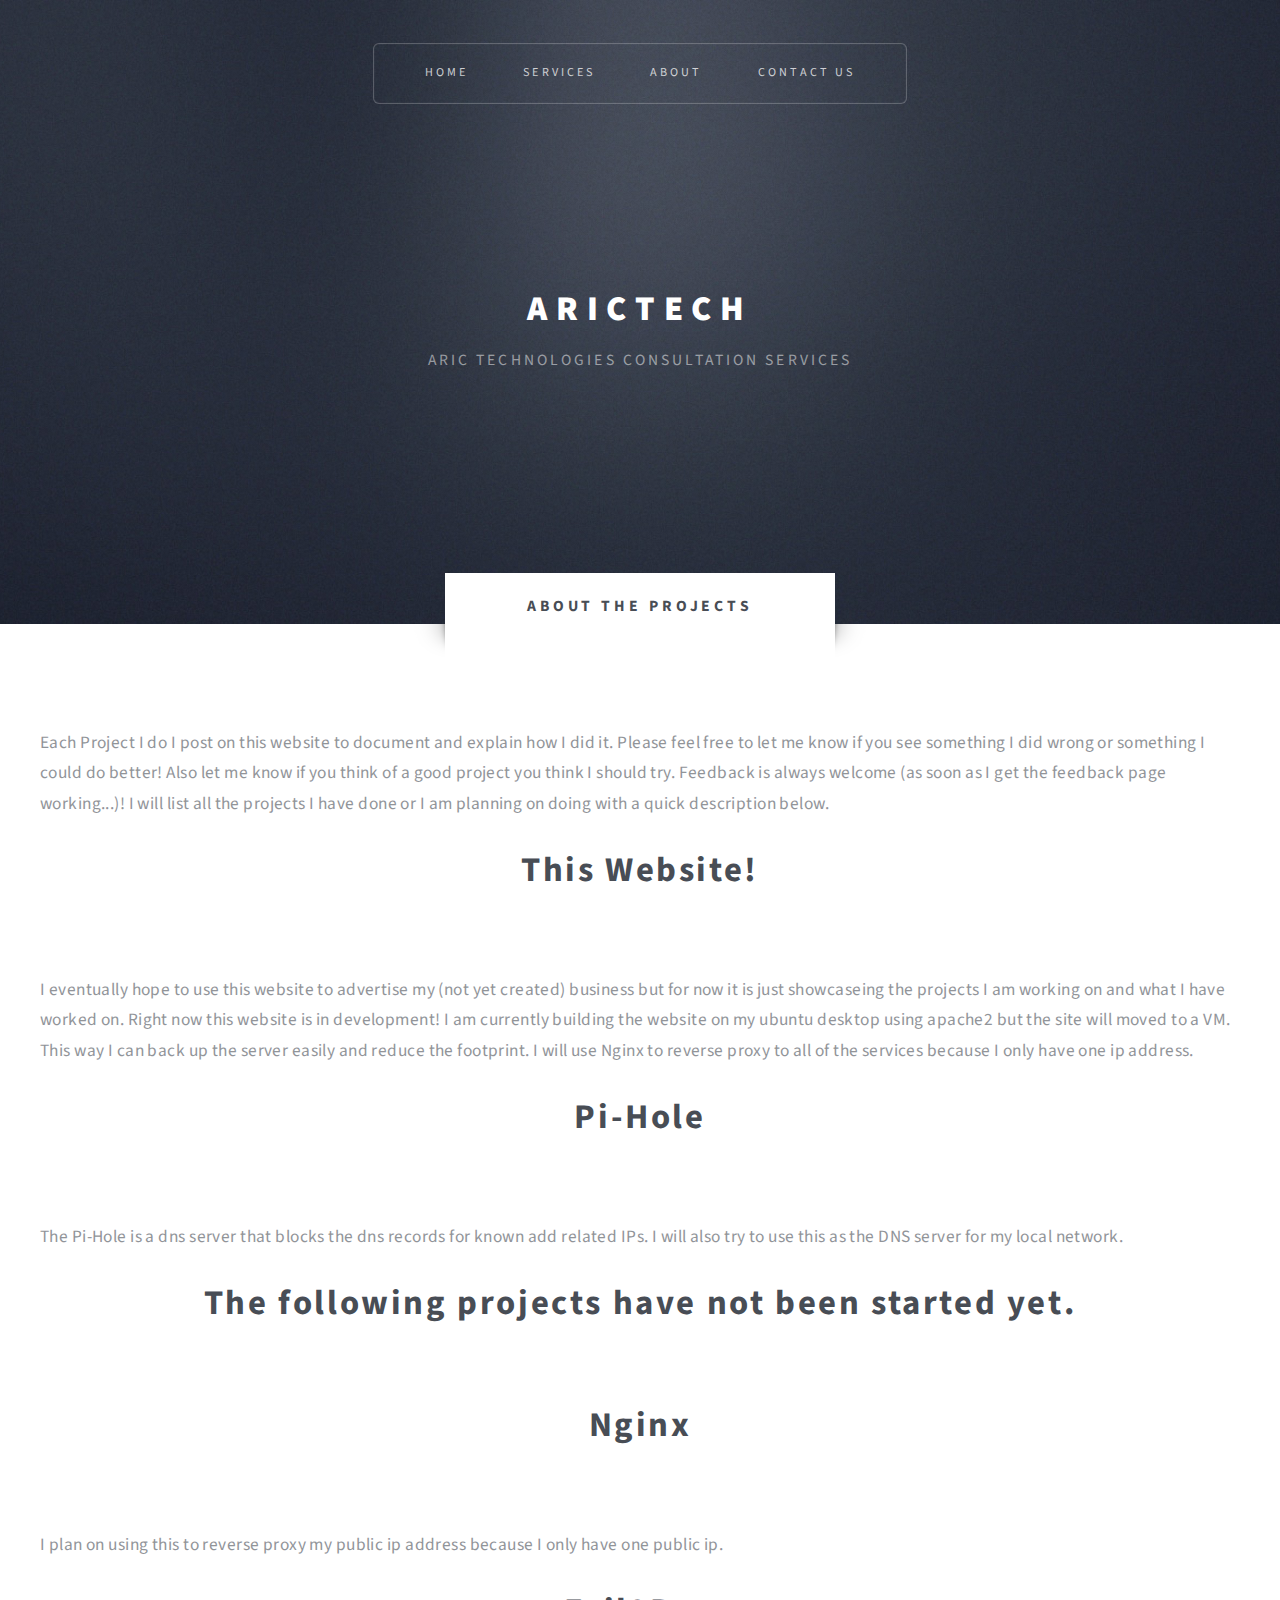
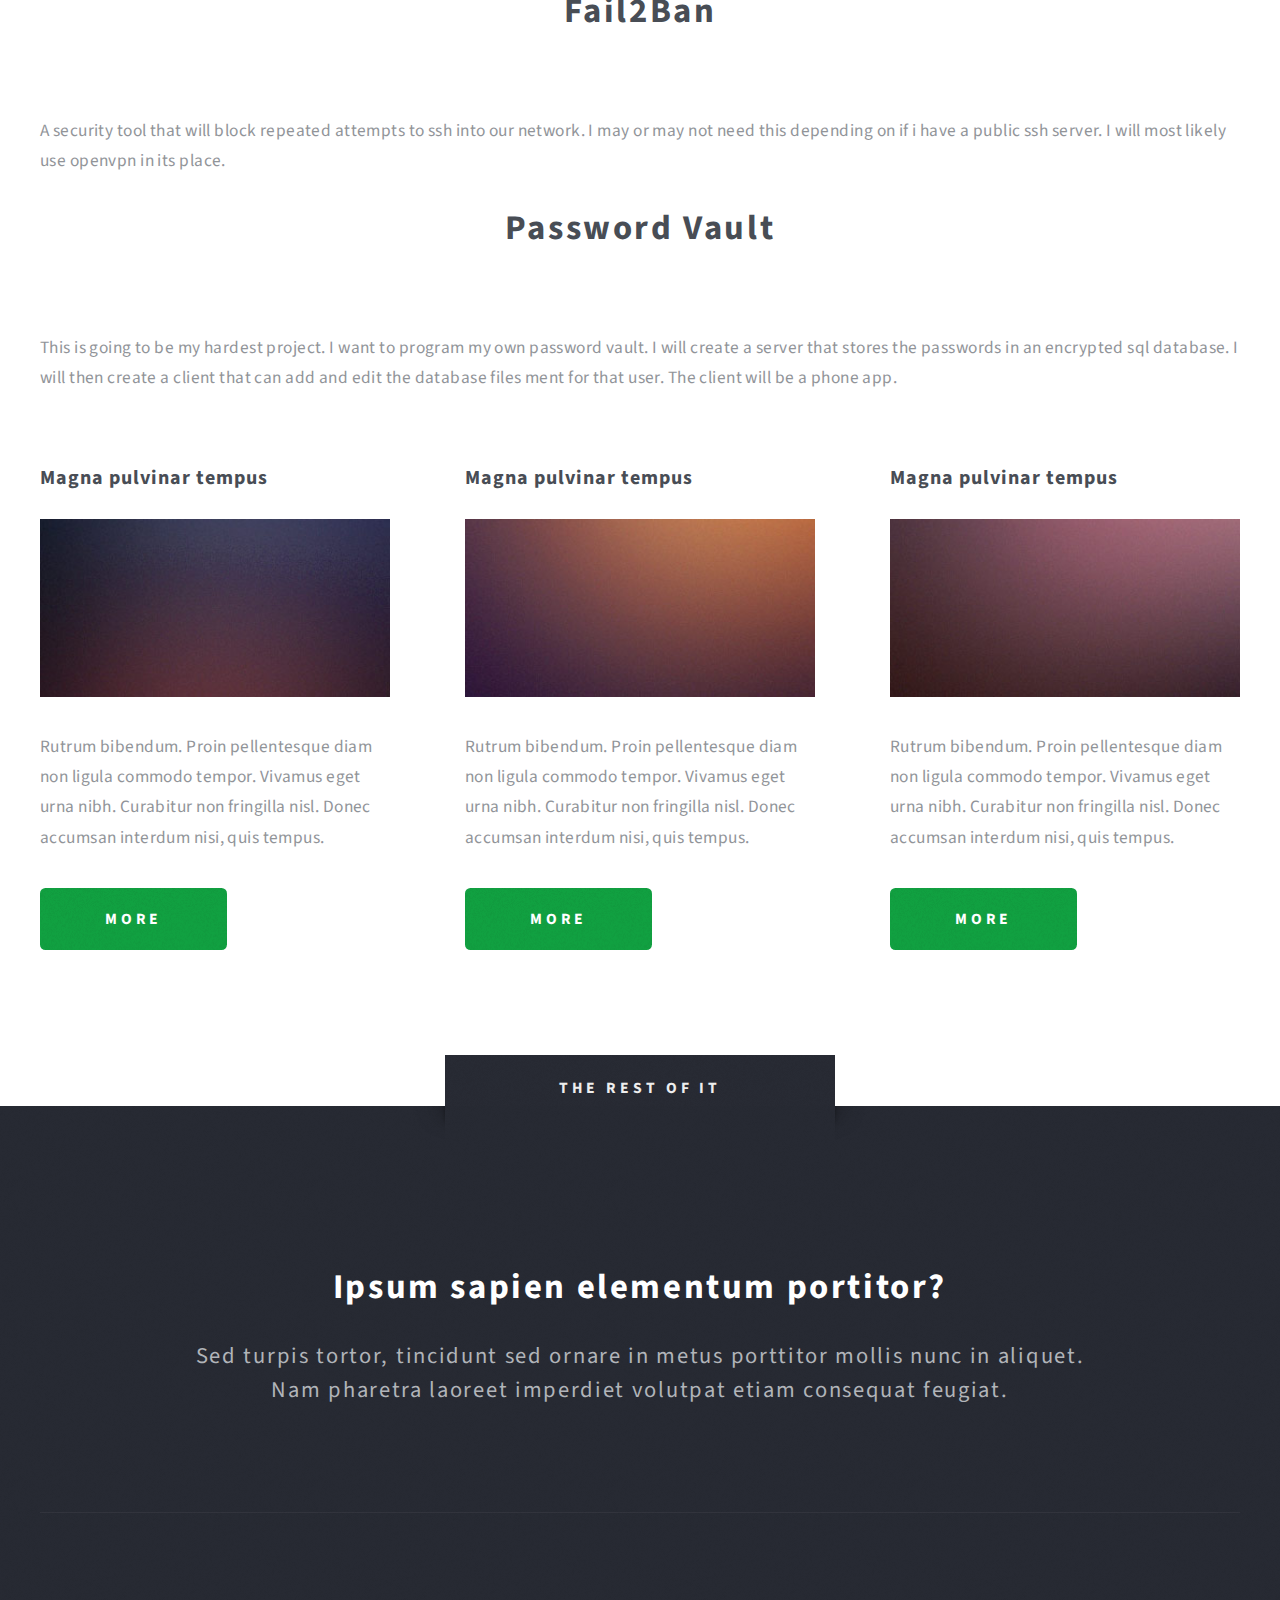
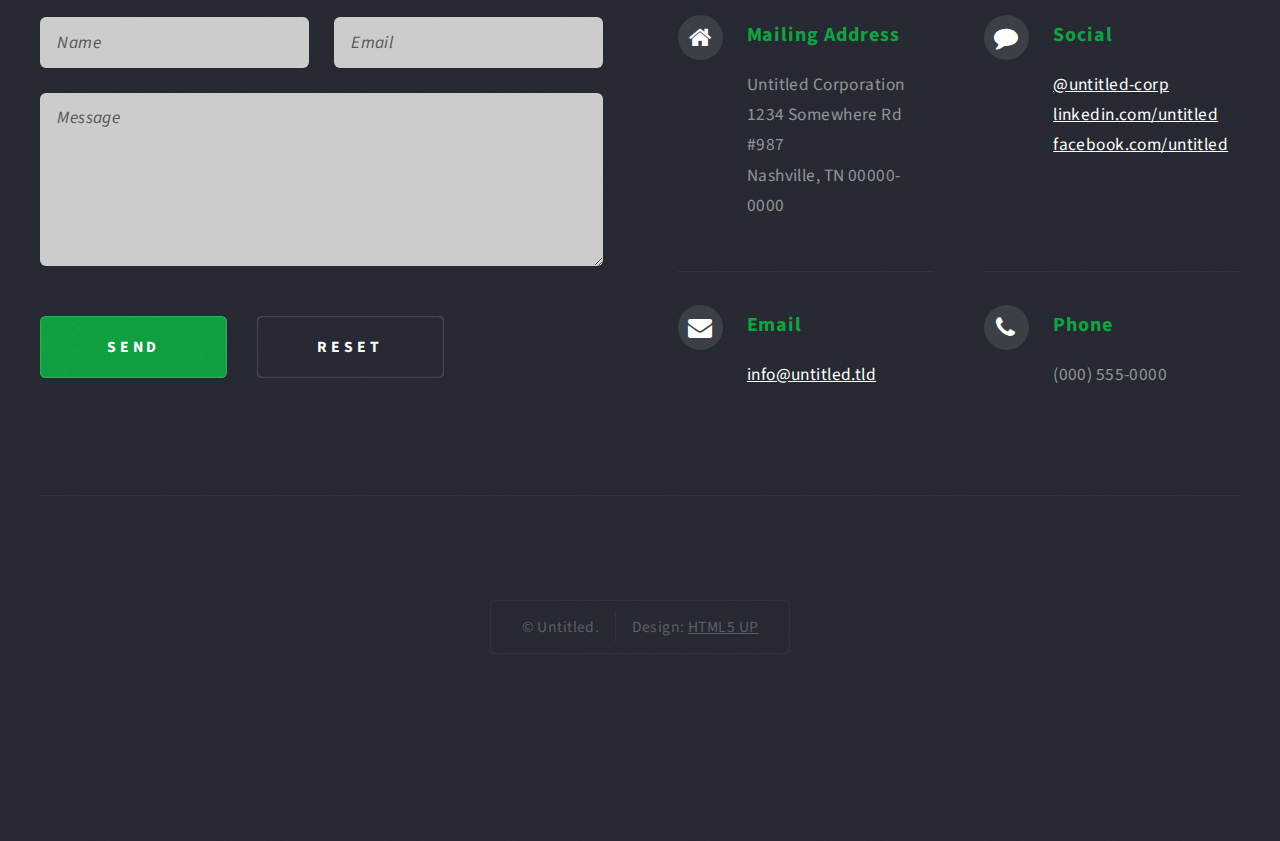
<file: abouttheprojects.html>
<!DOCTYPE HTML>
<!--
	Escape Velocity by HTML5 UP & edited by Aric Canevari
	html5up.net | @ajlkn
	Free for personal and commercial use under the CCA 3.0 license (html5up.net/license)
-->
<html>
	<head>
		<title>AricTech</title>
		<meta charset="utf-8" />
		<meta name="viewport" content="width=device-width, initial-scale=1" />
		<!--[if lte IE 8]><script src="assets/js/ie/html5shiv.js"></script><![endif]-->
		<link rel="stylesheet" href="assets/css/main.css" />
		<!--[if lte IE 8]><link rel="stylesheet" href="assets/css/ie8.css" /><![endif]-->
		<link rel="icon" href="images/TerminalIcon.png" />
	</head>
	<body class="homepage">
		<div id="page-wrapper">

			<!-- Header -->
				<div id="header-wrapper" class="wrapper">
					<div id="header">

						<!-- Logo -->
							<div id="logo">
								<h1><a href="index.html">AricTech</a></h1>
								<p>Aric Technologies Consultation Services</p>
							</div>

						<!-- Nav -->
							<nav id="nav">
								<ul>
									<li class="current"><a href="index.html">Home</a></li>
									<li><a href="services.html">Services</a></li>
									<li>
										<a href="About.html">About</a>
											<ul>
												<li><a href="About.html">About AricTech</a></li>
												<li><a href="About.html#TheEndorsements">Interesting Links</a></li>
												<li>
													<a href="abouttheprojects.html">My Personal Projects</a>
														<ul>
															<li><a href="abouttheprojects.html">About the Projects</a></li>
															<li><a href="#">Bulding This Website</a></li>
															<li><a href="#">Nginx</a></li>
															<li><a href="#">Email</a></li>
															<li><a href="#">OwnCloud</a></li>
															<li><a href="#">VPN</a></li>
														</ul>
												</li>
											</ul>
									</li>
									<li><a href="contactus.html">Contact Us</a></li>
								</ul>
							</nav>

					</div>
				</div>

			<!-- Main -->
				<div class="wrapper style2">
					<div class="title">About The Projects</div>
					<div id="main" class="container">

						<!-- Content -->
							<div id="content">
								<article class="box post">
								<!--<header class="style1">
										<h2>Lorem ipsum dolor sit amet magna egestas<br class="mobile-hide" />
										morbi bibendum sed malesuada</h2>
										<p>Tempus feugiat veroeros sed nullam dolore</p>
									</header> -->
								<!--<a href="#" class="image featured">
										<img src="images/pic01.jpg" alt="" />
									</a> -->
									<p>Each Project I do I post on this website to document and explain how I did it. Please feel free to let me know if you see something I did wrong or something I could do better! Also let me know if you think of a good project you think I should try. Feedback is always welcome (as soon as I get the feedback page working...)! I will list all the projects I have done or I am planning on doing with a quick description below.</p>
								<header class="style1">
									<h2>This Website!</h2>
								</header>
									<p>I eventually hope to use this website to advertise my (not yet created) business but for now it is just showcaseing the projects I am working on and what I have worked on. Right now this website is in development! I am currently building the website on my ubuntu desktop using apache2 but the site will moved to a VM. This way I can back up the server easily and reduce the footprint. I will use Nginx to reverse proxy to all of the services because I only have one ip address.</p>
								<header class="style1">
									<h2>Pi-Hole</h2>
								</header>
									<p>The Pi-Hole is a dns server that blocks the dns records for known add related IPs. I will also try to use this as the DNS server for my local network.</p>
								<header class="style1">
									<h2>The following projects have not been started yet.</h2>
								</header>
								<header class="style1">
									<h2>Nginx</h2>
								</header>
									<p>I plan on using this to reverse proxy my public ip address because I only have one public ip.</p>
								<header class="style1">
									<h2>Fail2Ban</h2>
								</header>
									<p>A security tool that will block repeated attempts to ssh into our network. I may or may not need this depending on if i have a public ssh server. I will most likely use openvpn in its place.</p>
								<header class="style1">
									<h2>Password Vault</h2>
								</header>
									<p>This is going to be my hardest project. I want to program my own password vault. I will create a server that stores the passwords in an encrypted sql database. I will then create a client that can add and edit the database files ment for that user. The client will be a phone app.</p>
								</article>
								<div class="row 150%">
									<div class="4u 12u(mobile)">
										<section class="box">
											<header>
												<h2>Magna pulvinar tempus</h2>
											</header>
											<a href="#" class="image featured"><img src="images/pic05.jpg" alt="" /></a>
											<p>Rutrum bibendum. Proin pellentesque diam non ligula commodo tempor. Vivamus
											eget urna nibh. Curabitur non fringilla nisl. Donec accumsan interdum nisi, quis
											tempus.</p>
											<a href="#" class="button style1">More</a>
										</section>
									</div>
									<div class="4u 12u(mobile)">
										<section class="box">
											<header>
												<h2>Magna pulvinar tempus</h2>
											</header>
											<a href="#" class="image featured"><img src="images/pic06.jpg" alt="" /></a>
											<p>Rutrum bibendum. Proin pellentesque diam non ligula commodo tempor. Vivamus
											eget urna nibh. Curabitur non fringilla nisl. Donec accumsan interdum nisi, quis
											tempus.</p>
											<a href="#" class="button style1">More</a>
										</section>
									</div>
									<div class="4u 12u(mobile)">
										<section class="box">
											<header>
												<h2>Magna pulvinar tempus</h2>
											</header>
											<a href="#" class="image featured"><img src="images/pic07.jpg" alt="" /></a>
											<p>Rutrum bibendum. Proin pellentesque diam non ligula commodo tempor. Vivamus
											eget urna nibh. Curabitur non fringilla nisl. Donec accumsan interdum nisi, quis
											tempus.</p>
											<a href="#" class="button style1">More</a>
										</section>
									</div>
								</div>
							</div>

					</div>
				</div>

			<!-- Highlights -->
			<!--<div class="wrapper style3">
					<div class="title">The Endorsements</div>
					<div id="highlights" class="container">
						<div class="row 150%">
							<div class="4u 12u(mobile)">
								<section class="highlight">
									<a href="#" class="image featured"><img src="images/pic02.jpg" alt="" /></a>
									<h3><a href="#">Aliquam diam consequat</a></h3>
									<p>Eget mattis at, laoreet vel amet sed velit aliquam diam ante, dolor aliquet sit amet vulputate mattis amet laoreet lorem.</p>
									<ul class="actions">
										<li><a href="#" class="button style1">Learn More</a></li>
									</ul>
								</section>
							</div>
							<div class="4u 12u(mobile)">
								<section class="highlight">
									<a href="#" class="image featured"><img src="images/pic03.jpg" alt="" /></a>
									<h3><a href="#">Nisl adipiscing sed lorem</a></h3>
									<p>Eget mattis at, laoreet vel amet sed velit aliquam diam ante, dolor aliquet sit amet vulputate mattis amet laoreet lorem.</p>
									<ul class="actions">
										<li><a href="#" class="button style1">Learn More</a></li>
									</ul>
								</section>
							</div>
							<div class="4u 12u(mobile)">
								<section class="highlight">
									<a href="#" class="image featured"><img src="images/pic04.jpg" alt="" /></a>
									<h3><a href="#">Mattis tempus lorem</a></h3>
									<p>Eget mattis at, laoreet vel amet sed velit aliquam diam ante, dolor aliquet sit amet vulputate mattis amet laoreet lorem.</p>
									<ul class="actions">
										<li><a href="#" class="button style1">Learn More</a></li>
									</ul>
								</section>
							</div>
						</div>
					</div>
				</div> -->

			<!-- Footer -->
				<div id="footer-wrapper" class="wrapper">
					<div class="title">The Rest Of It</div>
					<div id="footer" class="container">
						<header class="style1">
							<h2>Ipsum sapien elementum portitor?</h2>
							<p>
								Sed turpis tortor, tincidunt sed ornare in metus porttitor mollis nunc in aliquet.<br />
								Nam pharetra laoreet imperdiet volutpat etiam consequat feugiat.
							</p>
						</header>
						<hr />
						<div class="row 150%">
							<div class="6u 12u(mobile)">

								<!-- Contact Form -->
									<section>
										<form method="post" action="#">
											<div class="row 50%">
												<div class="6u 12u(mobile)">
													<input type="text" name="name" id="contact-name" placeholder="Name" />
												</div>
												<div class="6u 12u(mobile)">
													<input type="text" name="email" id="contact-email" placeholder="Email" />
												</div>
											</div>
											<div class="row 50%">
												<div class="12u">
													<textarea name="message" id="contact-message" placeholder="Message" rows="4"></textarea>
												</div>
											</div>
											<div class="row">
												<div class="12u">
													<ul class="actions">
														<li><input type="submit" class="style1" value="Send" /></li>
														<li><input type="reset" class="style2" value="Reset" /></li>
													</ul>
												</div>
											</div>
										</form>
									</section>

							</div>
							<div class="6u 12u(mobile)">

								<!-- Contact -->
									<section class="feature-list small">
										<div class="row">
											<div class="6u 12u(mobile)">
												<section>
													<h3 class="icon fa-home">Mailing Address</h3>
													<p>
														Untitled Corporation<br />
														1234 Somewhere Rd #987<br />
														Nashville, TN 00000-0000
													</p>
												</section>
											</div>
											<div class="6u 12u(mobile)">
												<section>
													<h3 class="icon fa-comment">Social</h3>
													<p>
														<a href="#">@untitled-corp</a><br />
														<a href="#">linkedin.com/untitled</a><br />
														<a href="#">facebook.com/untitled</a>
													</p>
												</section>
											</div>
										</div>
										<div class="row">
											<div class="6u 12u(mobile)">
												<section>
													<h3 class="icon fa-envelope">Email</h3>
													<p>
														<a href="#">info@untitled.tld</a>
													</p>
												</section>
											</div>
											<div class="6u 12u(mobile)">
												<section>
													<h3 class="icon fa-phone">Phone</h3>
													<p>
														(000) 555-0000
													</p>
												</section>
											</div>
										</div>
									</section>

							</div>
						</div>
						<hr />
					</div>
					<div id="copyright">
						<ul>
							<li>&copy; Untitled.</li><li>Design: <a href="http://html5up.net">HTML5 UP</a></li>
						</ul>
					</div>
				</div>

		</div>

		<!-- Scripts -->

			<script src="assets/js/jquery.min.js"></script>
			<script src="assets/js/jquery.dropotron.min.js"></script>
			<script src="assets/js/skel.min.js"></script>
			<script src="assets/js/skel-viewport.min.js"></script>
			<script src="assets/js/util.js"></script>
			<!--[if lte IE 8]><script src="assets/js/ie/respond.min.js"></script><![endif]-->
			<script src="assets/js/main.js"></script>

	</body>
</html>
</file>
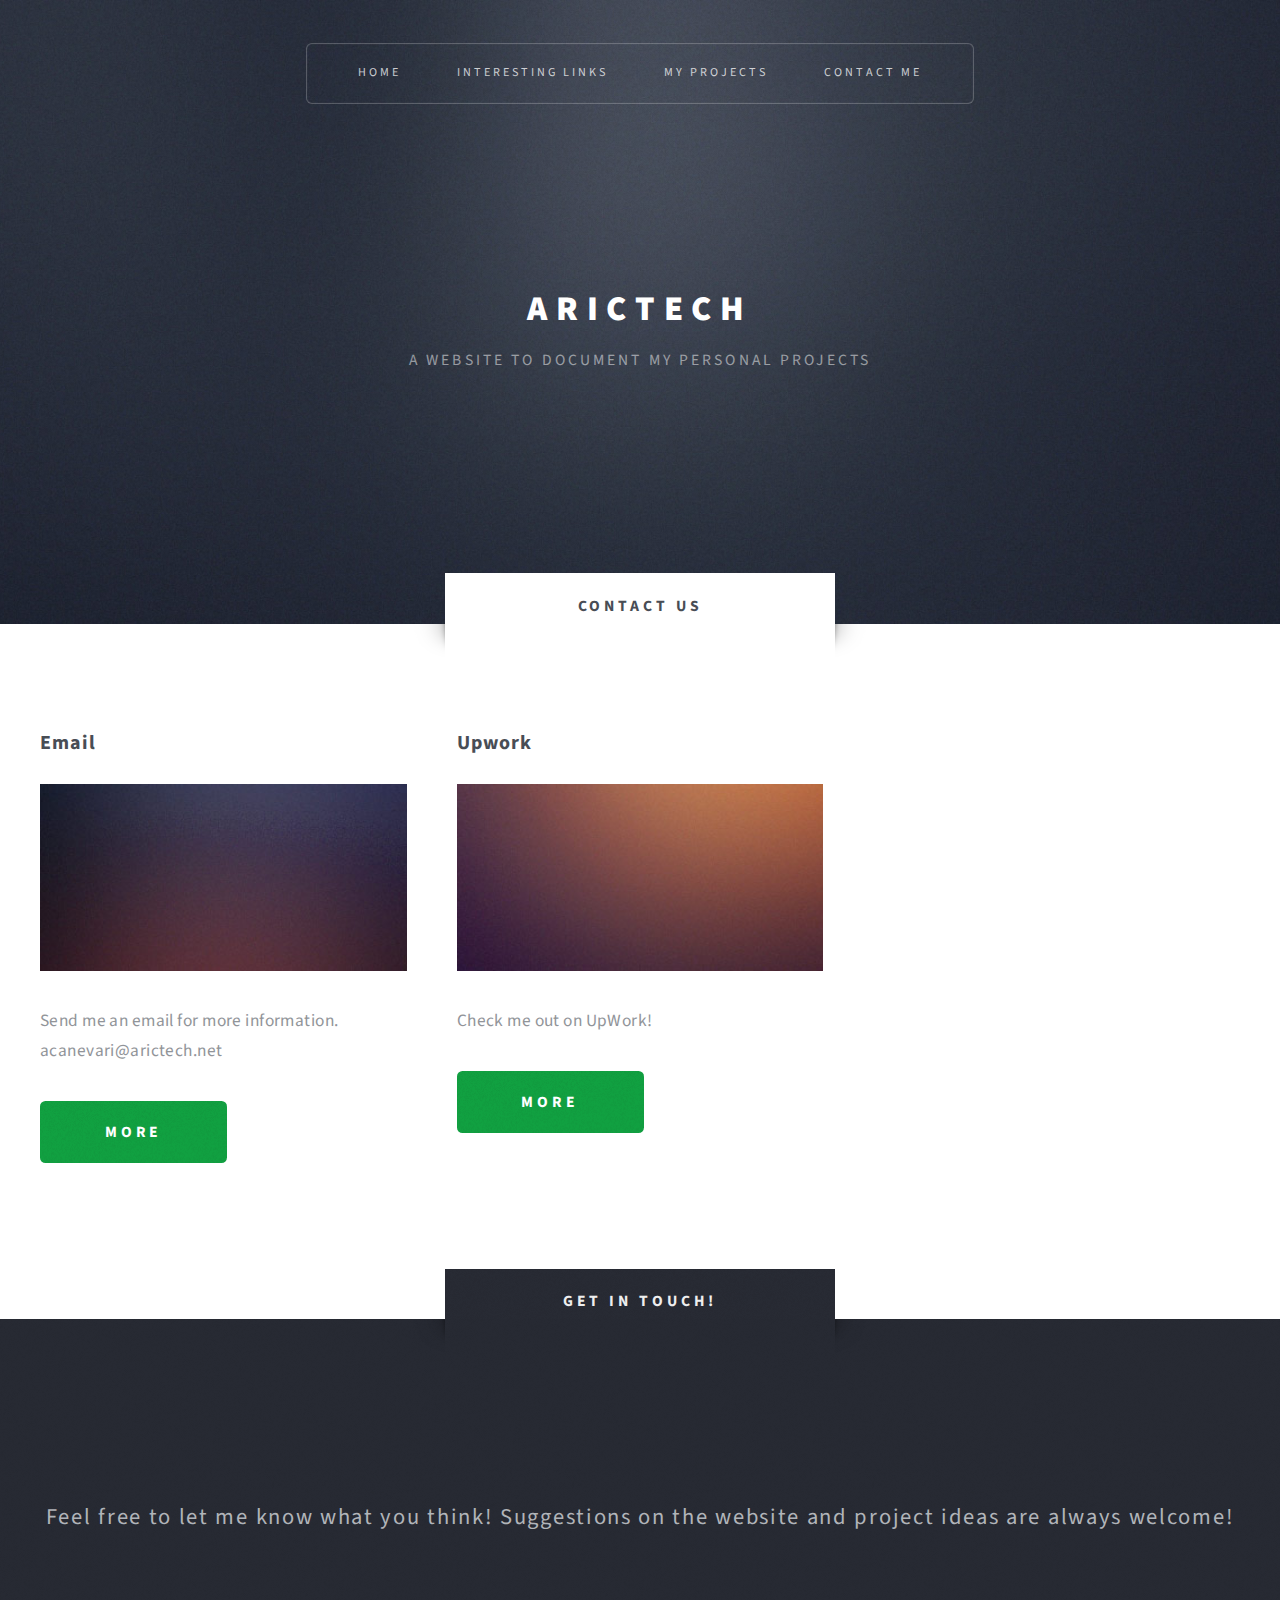
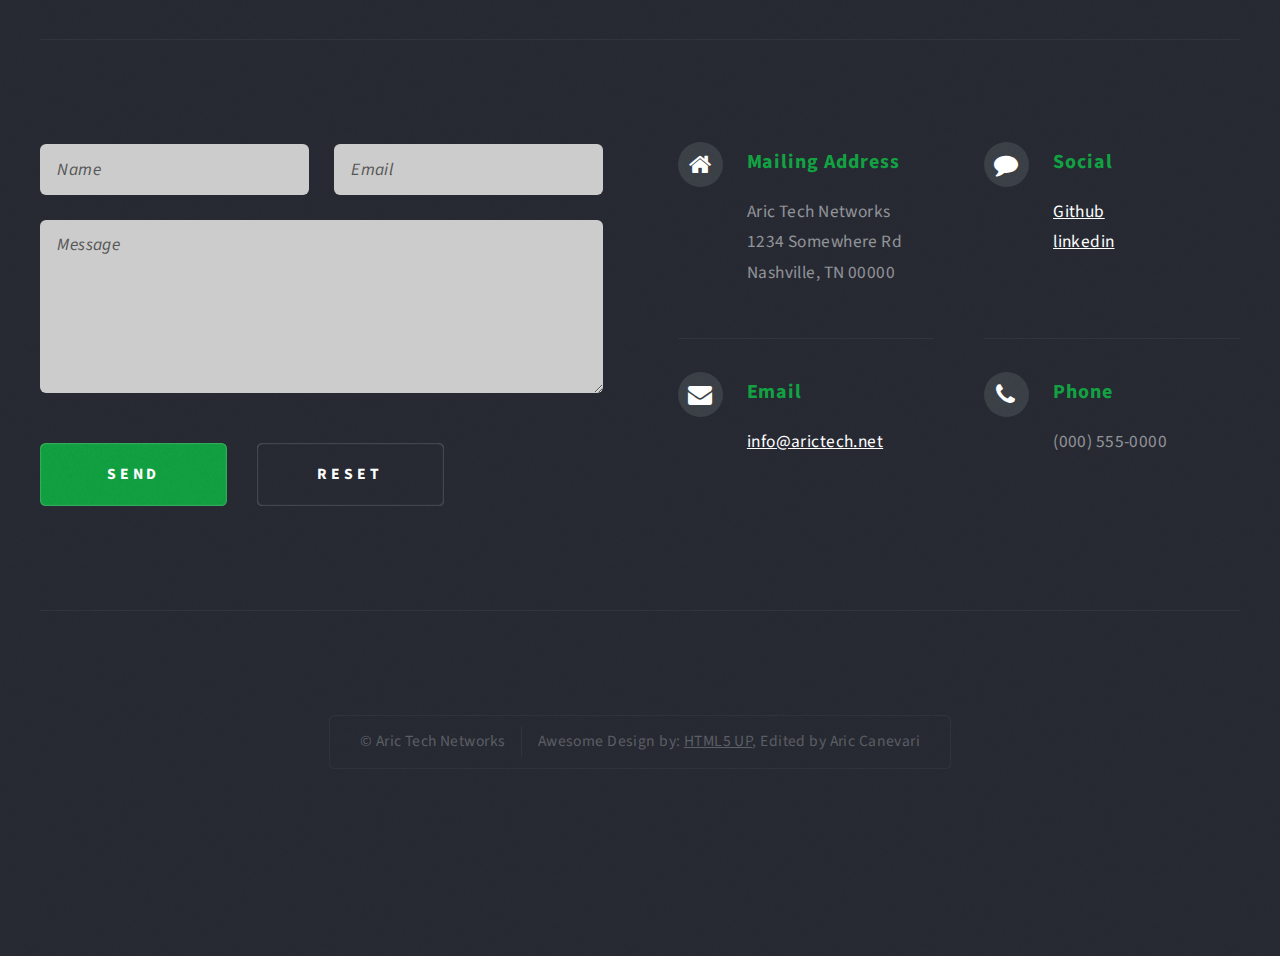
<file: contactme.html>
<!DOCTYPE HTML>
<!--
	Escape Velocity by HTML5 UP & edited by Aric Canevari
	html5up.net | @ajlkn
	Free for personal and commercial use under the CCA 3.0 license (html5up.net/license)
-->
<html>
	<head>
		<title>AricTech</title>
		<meta charset="utf-8" />
		<meta name="viewport" content="width=device-width, initial-scale=1" />
		<!--[if lte IE 8]><script src="assets/js/ie/html5shiv.js"></script><![endif]-->
		<link rel="stylesheet" href="assets/css/main.css" />
		<!--[if lte IE 8]><link rel="stylesheet" href="assets/css/ie8.css" /><![endif]-->
		<link rel="icon" href="images/TerminalIcon.png" />
	</head>
	<body class="homepage">
		<div id="page-wrapper">

			<!-- Header -->
				<div id="header-wrapper" class="wrapper">
					<div id="header">

						<!-- Logo -->
							<div id="logo">
								<h1><a href="index.html">AricTech</a></h1>
								<p>A website to document my personal projects</p>
							</div>

						<!-- Nav -->
							<nav id="nav">
								<ul>
									<li class="current"><a href="index.html">Home</a></li>
									<li><a href="links.html">Interesting Links</a></li>
									<li>
										<a href="projects.html">My Projects</a>
											<ul>
												<li><a href="finished.html">Finished Projects</a></li>
												<li>
													<a href="started.html">Started Projects</a>
														<ul>
															<li><a href="started.html#thiswebsite">This Website</a></li>
														</ul>
												</li>
												<li>
													<a href="future.html">Future Projects</a>
														<ul>
															<li><a href="future.html#pi-hole">Pi-Hole</a></li>
															<li><a href="future.html#homelab">Home Lab</a></li>
															<li><a href="future.html#nginx">Nginx</a></li>
															<li><a href="future.html#email">Email</a></li>
															<li><a href="future.html#owncloud">OwnCloud</a></li>
															<li><a href="future.html#vpn">VPN</a></li>
														</ul>
												</li>
											</ul>
									</li>
									<li><a href="contactme.html">Contact Me</a></li>
								</ul>
							</nav>

					</div>
				</div>

			<!-- Main -->
				<div class="wrapper style2">
					<div class="title">Contact Us</div>
					<div id="main" class="container">
						<!-- Content -->
							<div id="content">
								<div class="row 100%">
									<div class="4u 12u(mobile)">
										<section class="box">
											<header>
												<h2>Email</h2>
											</header>
											<a href="#" class="image featured"><img src="images/pic05.jpg" alt="" /></a>
											<p>Send me an email for more information. acanevari@arictech.net</p>
											<a href="acanevari@arichtech.net" class="button style1">More</a>
										</section>
									</div>
									<div class="4u 12u(mobile)">
										<section class="box">
											<header>
												<h2>Upwork</h2>
											</header>
											<a href="#" class="image featured"><img src="images/pic06.jpg" alt="" /></a>
											<p>Check me out on UpWork! </p>
											<a href="#" class="button style1">More</a>
										</section>
									</div>
								</div>
							</div>
					</div>
				</div>

			<!-- Highlights -->
			<!--<div class="wrapper style3">
					<div class="title">The Endorsements</div>
					<div id="highlights" class="container">
						<div class="row 150%">
							<div class="4u 12u(mobile)">
								<section class="highlight">
									<a href="#" class="image featured"><img src="images/pic02.jpg" alt="" /></a>
									<h3><a href="#">Aliquam diam consequat</a></h3>
									<p>Eget mattis at, laoreet vel amet sed velit aliquam diam ante, dolor aliquet sit amet vulputate mattis amet laoreet lorem.</p>
									<ul class="actions">
										<li><a href="#" class="button style1">Learn More</a></li>
									</ul>
								</section>
							</div>
							<div class="4u 12u(mobile)">
								<section class="highlight">
									<a href="#" class="image featured"><img src="images/pic03.jpg" alt="" /></a>
									<h3><a href="#">Nisl adipiscing sed lorem</a></h3>
									<p>Eget mattis at, laoreet vel amet sed velit aliquam diam ante, dolor aliquet sit amet vulputate mattis amet laoreet lorem.</p>
									<ul class="actions">
										<li><a href="#" class="button style1">Learn More</a></li>
									</ul>
								</section>
							</div>
							<div class="4u 12u(mobile)">
								<section class="highlight">
									<a href="#" class="image featured"><img src="images/pic04.jpg" alt="" /></a>
									<h3><a href="#">Mattis tempus lorem</a></h3>
									<p>Eget mattis at, laoreet vel amet sed velit aliquam diam ante, dolor aliquet sit amet vulputate mattis amet laoreet lorem.</p>
									<ul class="actions">
										<li><a href="#" class="button style1">Learn More</a></li>
									</ul>
								</section>
							</div>
						</div>
					</div>
				</div> -->

				<!-- Footer -->
					<div id="footer-wrapper" class="wrapper">
						<div class="title">Get In Touch!</div>
						<div id="footer" class="container">
							<header class="style1">
								<p>
									Feel free to let me know what you think! Suggestions on the website and project ideas are always welcome!
								</p>
							</header>
							<hr />
							<div class="row 150%">
								<div class="6u 12u(mobile)">

									<!-- Contact Form -->
										<section>
											<form method="post" action="#">
												<div class="row 50%">
													<div class="6u 12u(mobile)">
														<input type="text" name="name" id="contact-name" placeholder="Name" />
													</div>
													<div class="6u 12u(mobile)">
														<input type="text" name="email" id="contact-email" placeholder="Email" />
													</div>
												</div>
												<div class="row 50%">
													<div class="12u">
														<textarea name="message" id="contact-message" placeholder="Message" rows="4"></textarea>
													</div>
												</div>
												<div class="row">
													<div class="12u">
														<ul class="actions">
															<li><input type="submit" class="style1" value="Send" /></li>
															<li><input type="reset" class="style2" value="Reset" /></li>
														</ul>
													</div>
												</div>
											</form>
										</section>

								</div>
								<div class="6u 12u(mobile)">

									<!-- Contact -->
										<section class="feature-list small">
											<div class="row">
												<div class="6u 12u(mobile)">
													<section>
														<h3 class="icon fa-home">Mailing Address</h3>
														<p>
															Aric Tech Networks<br />
															1234 Somewhere Rd<br />
															Nashville, TN 00000
														</p>
													</section>
												</div>
												<div class="6u 12u(mobile)">
													<section>
														<h3 class="icon fa-comment">Social</h3>
														<p>
															<a href="https://github.com/AricCanevari">Github</a><br />
															<a href="https://www.linkedin.com/in/aric-canevari-a5087757/">linkedin</a><br />
														</p>
													</section>
												</div>
											</div>
											<div class="row">
												<div class="6u 12u(mobile)">
													<section>
														<h3 class="icon fa-envelope">Email</h3>
														<p>
															<a href="#">info@arictech.net</a>
														</p>
													</section>
												</div>
												<div class="6u 12u(mobile)">
													<section>
														<h3 class="icon fa-phone">Phone</h3>
														<p>
															(000) 555-0000
														</p>
													</section>
												</div>
											</div>
										</section>

								</div>
							</div>
							<hr />
						</div>
						<div id="copyright">
							<ul>
								<li>&copy; Aric Tech Networks</li><li>Awesome Design by: <a href="http://html5up.net">HTML5 UP</a>, Edited by Aric Canevari</li>
							</ul>
						</div>
					</div>

			</div>

		<!-- Scripts -->

			<script src="assets/js/jquery.min.js"></script>
			<script src="assets/js/jquery.dropotron.min.js"></script>
			<script src="assets/js/skel.min.js"></script>
			<script src="assets/js/skel-viewport.min.js"></script>
			<script src="assets/js/util.js"></script>
			<!--[if lte IE 8]><script src="assets/js/ie/respond.min.js"></script><![endif]-->
			<script src="assets/js/main.js"></script>

	</body>
</html>
</file>
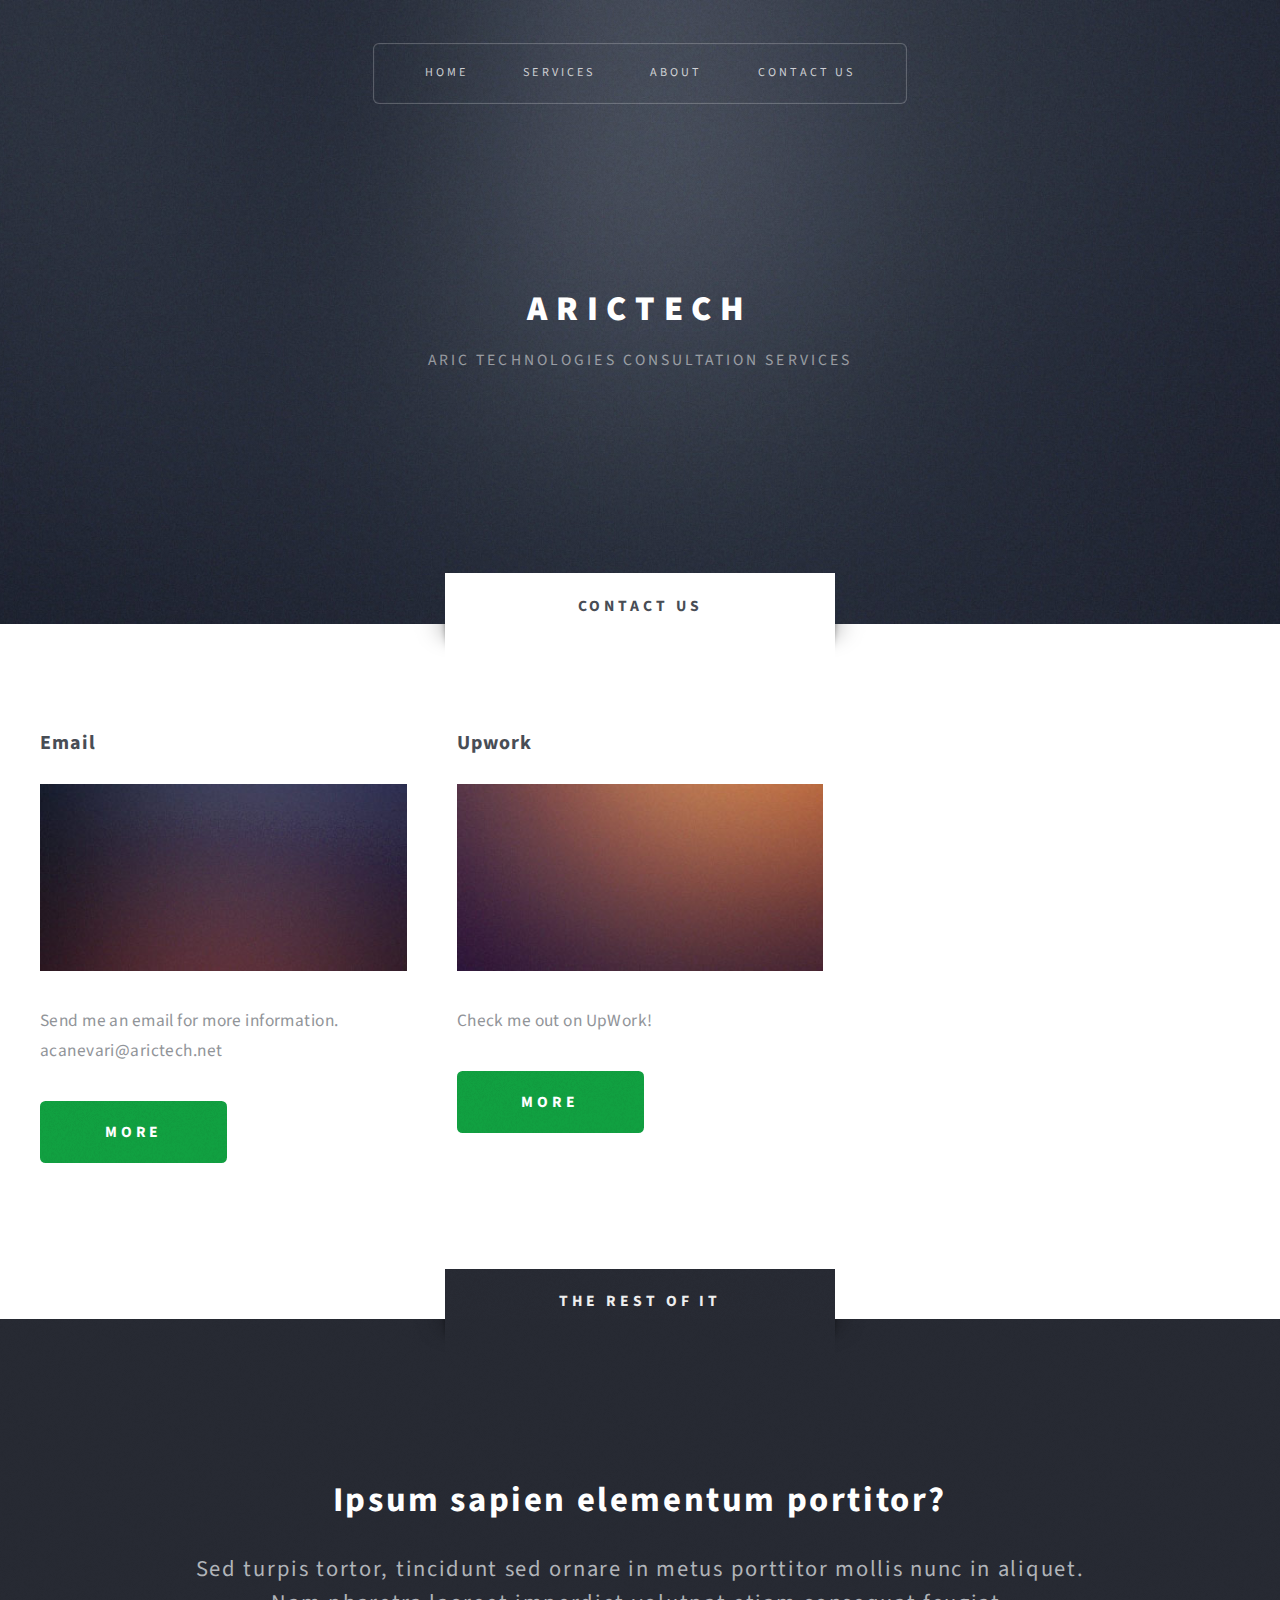
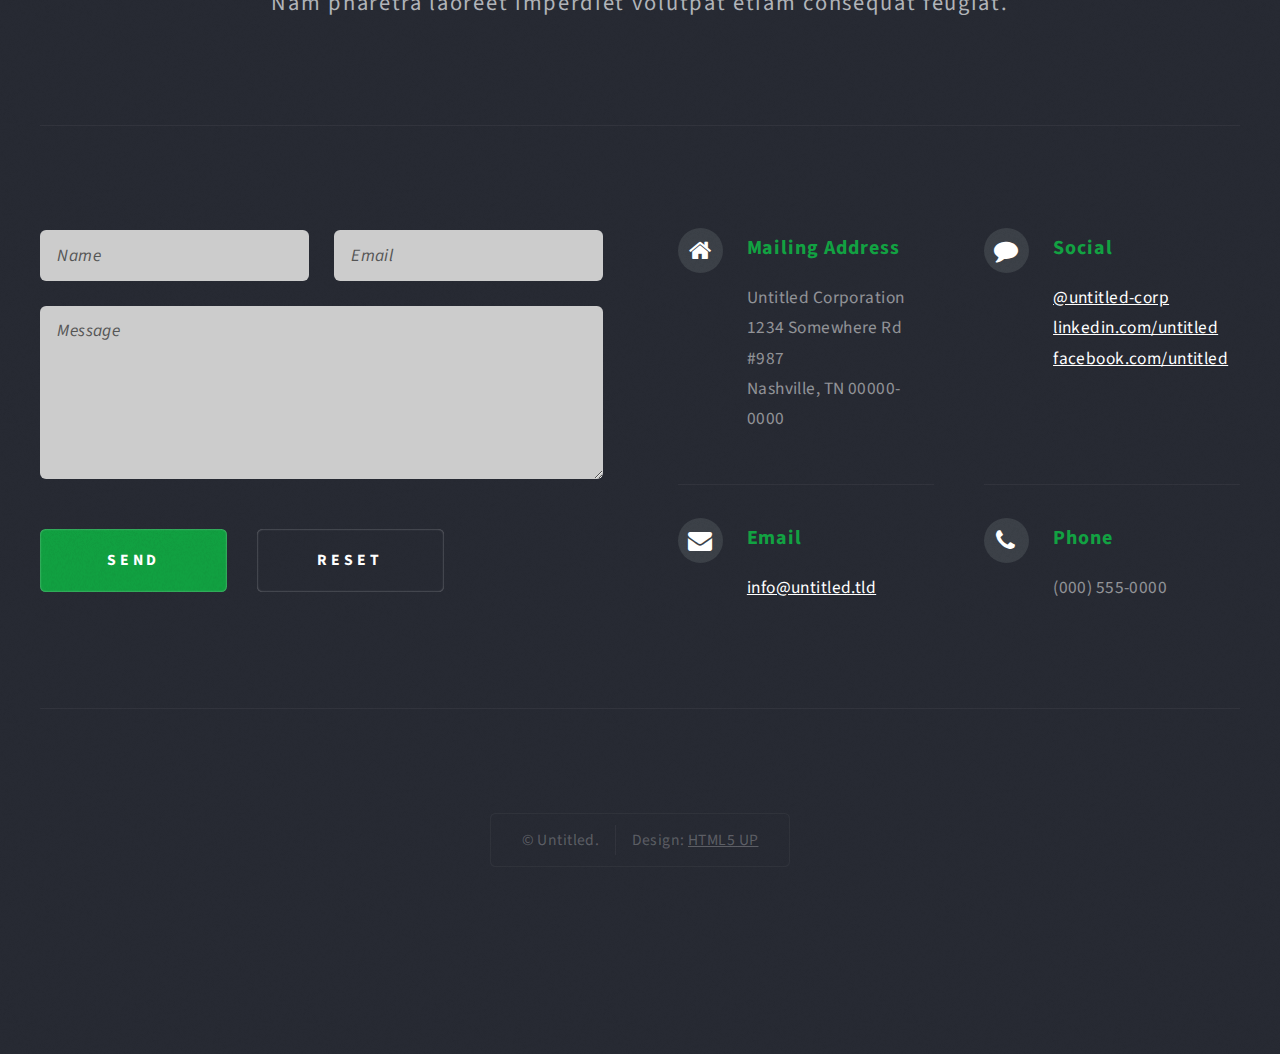
<file: contactus.html>
<!DOCTYPE HTML>
<!--
	Escape Velocity by HTML5 UP & edited by Aric Canevari
	html5up.net | @ajlkn
	Free for personal and commercial use under the CCA 3.0 license (html5up.net/license)
-->
<html>
	<head>
		<title>AricTech</title>
		<meta charset="utf-8" />
		<meta name="viewport" content="width=device-width, initial-scale=1" />
		<!--[if lte IE 8]><script src="assets/js/ie/html5shiv.js"></script><![endif]-->
		<link rel="stylesheet" href="assets/css/main.css" />
		<!--[if lte IE 8]><link rel="stylesheet" href="assets/css/ie8.css" /><![endif]-->
	</head>
	<body class="homepage">
		<div id="page-wrapper">

			<!-- Header -->
				<div id="header-wrapper" class="wrapper">
					<div id="header">

						<!-- Logo -->
							<div id="logo">
								<h1><a href="index.html">AricTech</a></h1>
								<p>Aric Technologies Consultation Services</p>
							</div>

						<!-- Nav -->
							<nav id="nav">
								<ul>
									<li class="current"><a href="index.html">Home</a></li>
									<li><a href="services.html">Services</a></li>
									<li>
										<a href="About.html">About</a>
											<ul>
												<li><a href="About.html">About AricTech</a></li>
												<li><a href="About.html#TheEndorsements">Interesting Links</a></li>
												<li>
													<a href="abouttheprojects.html">My Personal Projects</a>
														<ul>
															<li><a href="abouttheprojects.html">About the Projects</a></li>
															<li><a href="#">Bulding This Website</a></li>
															<li><a href="#">Nginx</a></li>
															<li><a href="#">Email</a></li>
															<li><a href="#">OwnCloud</a></li>
															<li><a href="#">VPN</a></li>
														</ul>
												</li>
											</ul>
									</li>
									<li><a href="contactus.html">Contact Us</a></li>
								</ul>
							</nav>

					</div>
				</div>

			<!-- Main -->
				<div class="wrapper style2">
					<div class="title">Contact Us</div>
					<div id="main" class="container">
						<!-- Content -->
							<div id="content">
								<div class="row 100%">
									<div class="4u 12u(mobile)">
										<section class="box">
											<header>
												<h2>Email</h2>
											</header>
											<a href="#" class="image featured"><img src="images/pic05.jpg" alt="" /></a>
											<p>Send me an email for more information. acanevari@arictech.net</p>
											<a href="acanevari@arichtech.net" class="button style1">More</a>
										</section>
									</div>
									<div class="4u 12u(mobile)">
										<section class="box">
											<header>
												<h2>Upwork</h2>
											</header>
											<a href="#" class="image featured"><img src="images/pic06.jpg" alt="" /></a>
											<p>Check me out on UpWork! </p>
											<a href="#" class="button style1">More</a>
										</section>
									</div>
								</div>
							</div>
					</div>
				</div>

			<!-- Highlights -->
			<!--<div class="wrapper style3">
					<div class="title">The Endorsements</div>
					<div id="highlights" class="container">
						<div class="row 150%">
							<div class="4u 12u(mobile)">
								<section class="highlight">
									<a href="#" class="image featured"><img src="images/pic02.jpg" alt="" /></a>
									<h3><a href="#">Aliquam diam consequat</a></h3>
									<p>Eget mattis at, laoreet vel amet sed velit aliquam diam ante, dolor aliquet sit amet vulputate mattis amet laoreet lorem.</p>
									<ul class="actions">
										<li><a href="#" class="button style1">Learn More</a></li>
									</ul>
								</section>
							</div>
							<div class="4u 12u(mobile)">
								<section class="highlight">
									<a href="#" class="image featured"><img src="images/pic03.jpg" alt="" /></a>
									<h3><a href="#">Nisl adipiscing sed lorem</a></h3>
									<p>Eget mattis at, laoreet vel amet sed velit aliquam diam ante, dolor aliquet sit amet vulputate mattis amet laoreet lorem.</p>
									<ul class="actions">
										<li><a href="#" class="button style1">Learn More</a></li>
									</ul>
								</section>
							</div>
							<div class="4u 12u(mobile)">
								<section class="highlight">
									<a href="#" class="image featured"><img src="images/pic04.jpg" alt="" /></a>
									<h3><a href="#">Mattis tempus lorem</a></h3>
									<p>Eget mattis at, laoreet vel amet sed velit aliquam diam ante, dolor aliquet sit amet vulputate mattis amet laoreet lorem.</p>
									<ul class="actions">
										<li><a href="#" class="button style1">Learn More</a></li>
									</ul>
								</section>
							</div>
						</div>
					</div>
				</div> -->

			<!-- Footer -->
				<div id="footer-wrapper" class="wrapper">
					<div class="title">The Rest Of It</div>
					<div id="footer" class="container">
						<header class="style1">
							<h2>Ipsum sapien elementum portitor?</h2>
							<p>
								Sed turpis tortor, tincidunt sed ornare in metus porttitor mollis nunc in aliquet.<br />
								Nam pharetra laoreet imperdiet volutpat etiam consequat feugiat.
							</p>
						</header>
						<hr />
						<div class="row 150%">
							<div class="6u 12u(mobile)">

								<!-- Contact Form -->
									<section>
										<form method="post" action="#">
											<div class="row 50%">
												<div class="6u 12u(mobile)">
													<input type="text" name="name" id="contact-name" placeholder="Name" />
												</div>
												<div class="6u 12u(mobile)">
													<input type="text" name="email" id="contact-email" placeholder="Email" />
												</div>
											</div>
											<div class="row 50%">
												<div class="12u">
													<textarea name="message" id="contact-message" placeholder="Message" rows="4"></textarea>
												</div>
											</div>
											<div class="row">
												<div class="12u">
													<ul class="actions">
														<li><input type="submit" class="style1" value="Send" /></li>
														<li><input type="reset" class="style2" value="Reset" /></li>
													</ul>
												</div>
											</div>
										</form>
									</section>

							</div>
							<div class="6u 12u(mobile)">

								<!-- Contact -->
									<section class="feature-list small">
										<div class="row">
											<div class="6u 12u(mobile)">
												<section>
													<h3 class="icon fa-home">Mailing Address</h3>
													<p>
														Untitled Corporation<br />
														1234 Somewhere Rd #987<br />
														Nashville, TN 00000-0000
													</p>
												</section>
											</div>
											<div class="6u 12u(mobile)">
												<section>
													<h3 class="icon fa-comment">Social</h3>
													<p>
														<a href="#">@untitled-corp</a><br />
														<a href="#">linkedin.com/untitled</a><br />
														<a href="#">facebook.com/untitled</a>
													</p>
												</section>
											</div>
										</div>
										<div class="row">
											<div class="6u 12u(mobile)">
												<section>
													<h3 class="icon fa-envelope">Email</h3>
													<p>
														<a href="#">info@untitled.tld</a>
													</p>
												</section>
											</div>
											<div class="6u 12u(mobile)">
												<section>
													<h3 class="icon fa-phone">Phone</h3>
													<p>
														(000) 555-0000
													</p>
												</section>
											</div>
										</div>
									</section>

							</div>
						</div>
						<hr />
					</div>
					<div id="copyright">
						<ul>
							<li>&copy; Untitled.</li><li>Design: <a href="http://html5up.net">HTML5 UP</a></li>
						</ul>
					</div>
				</div>

		</div>

		<!-- Scripts -->

			<script src="assets/js/jquery.min.js"></script>
			<script src="assets/js/jquery.dropotron.min.js"></script>
			<script src="assets/js/skel.min.js"></script>
			<script src="assets/js/skel-viewport.min.js"></script>
			<script src="assets/js/util.js"></script>
			<!--[if lte IE 8]><script src="assets/js/ie/respond.min.js"></script><![endif]-->
			<script src="assets/js/main.js"></script>

	</body>
</html>
</file>
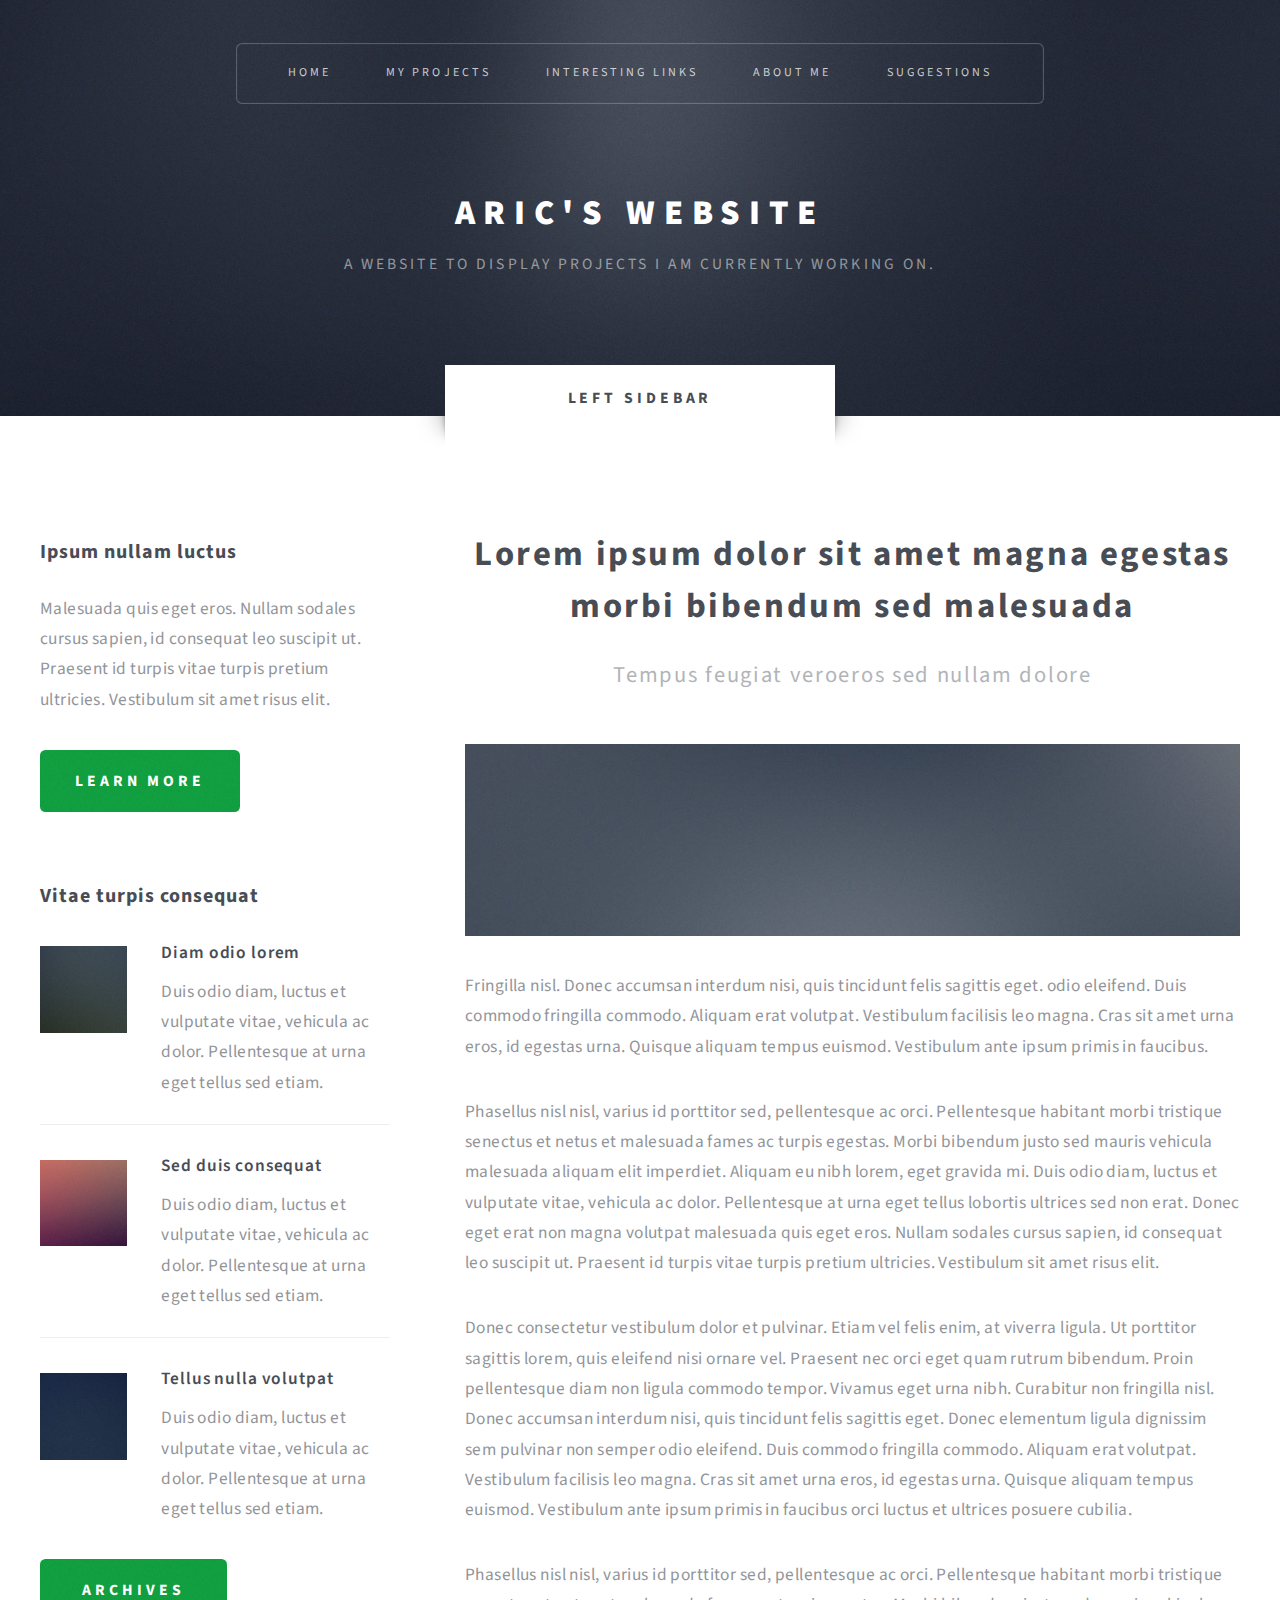
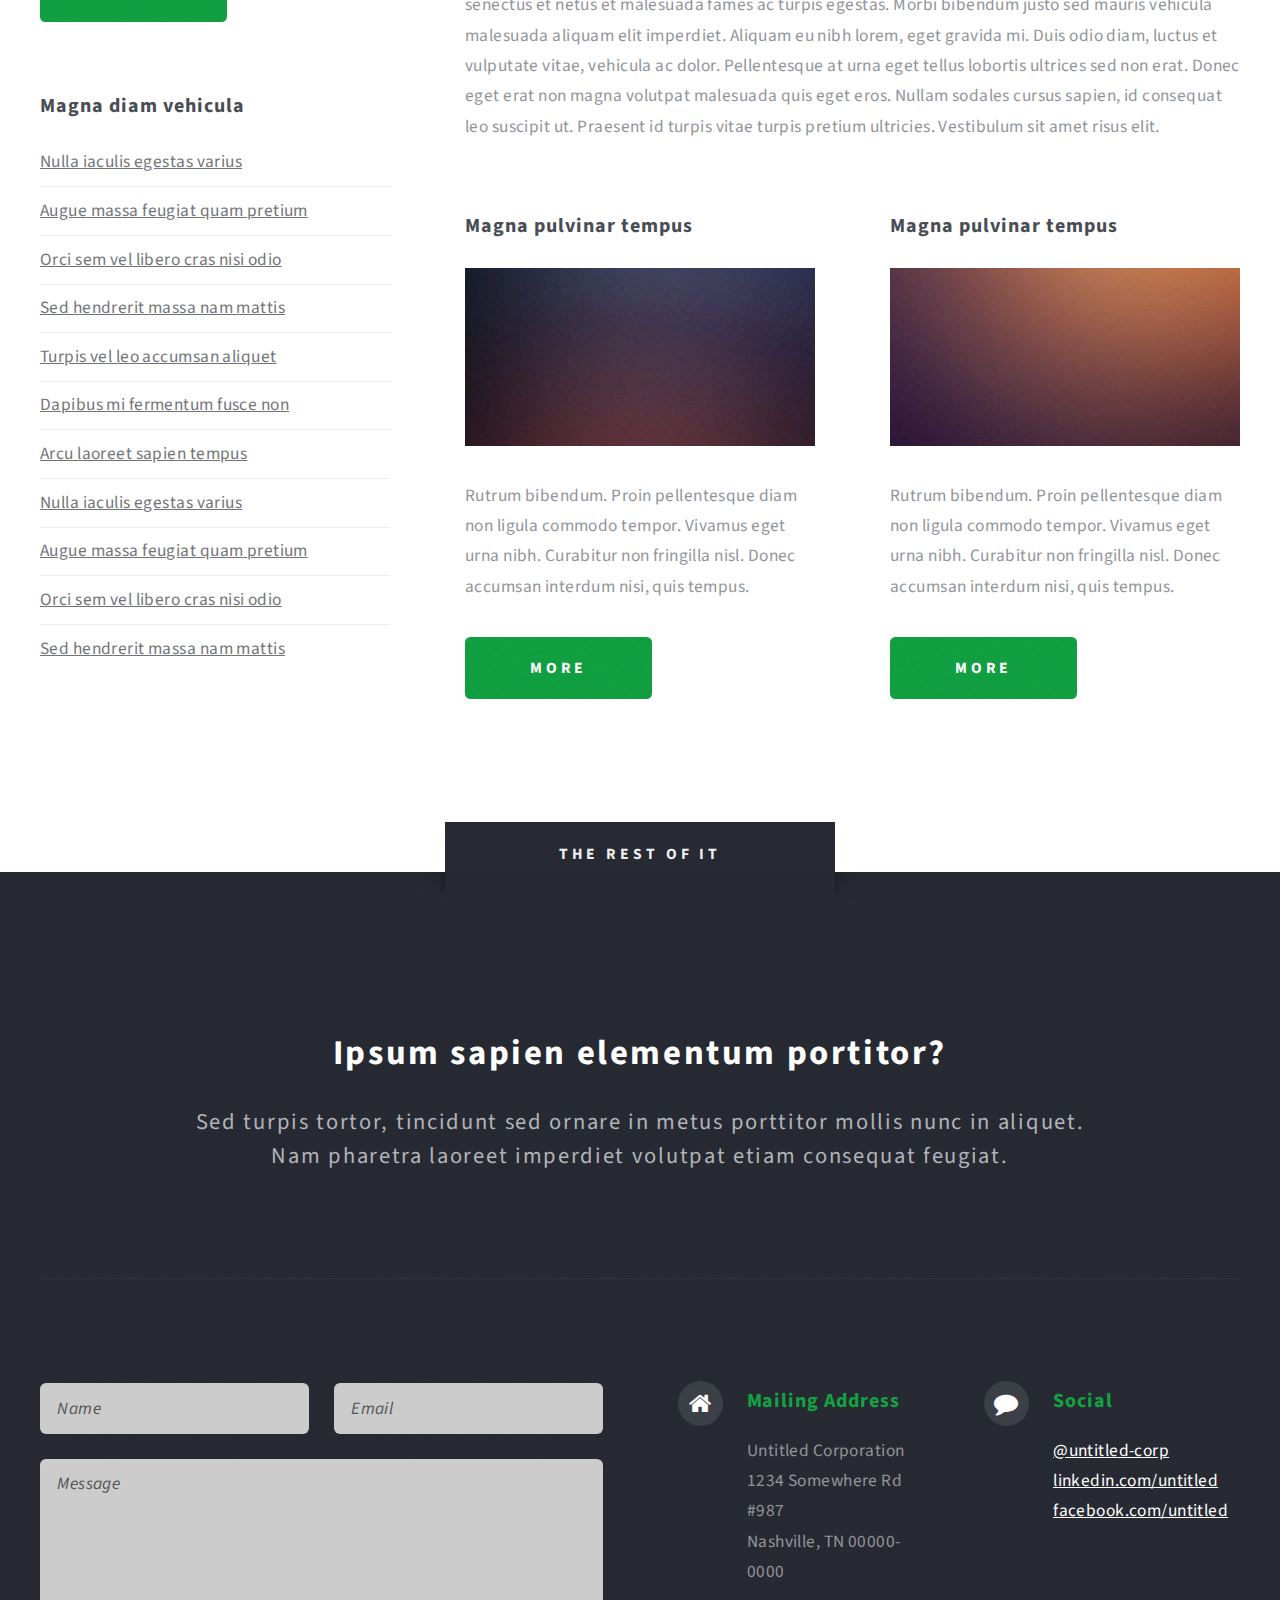
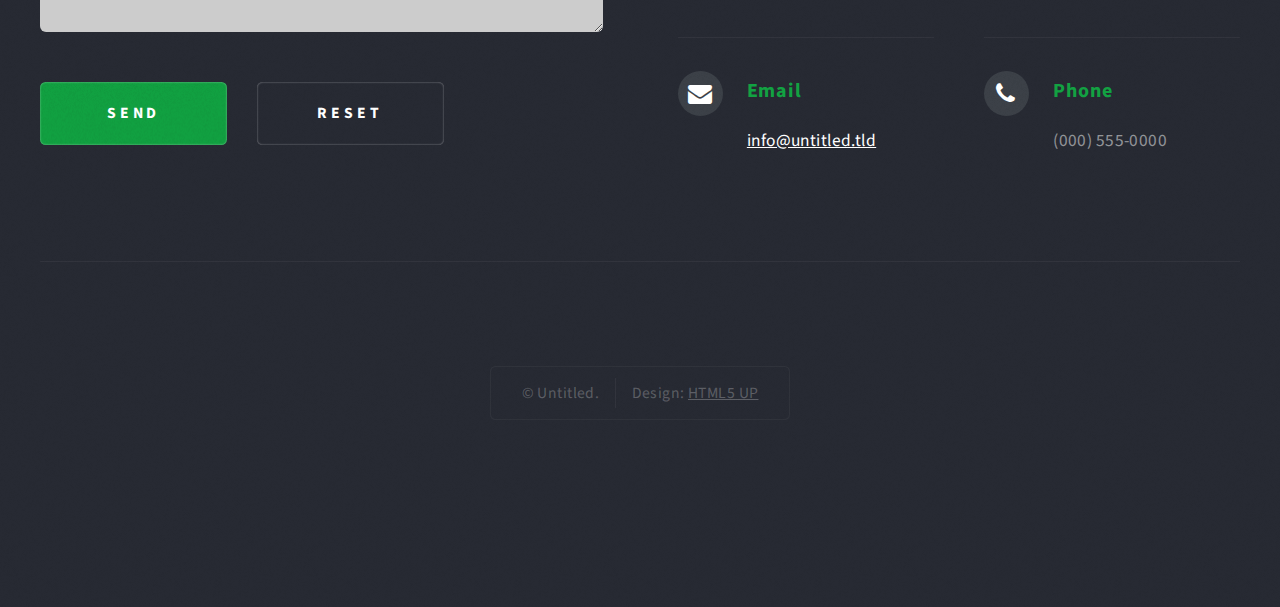
<file: InterestingLinks.html>
<!DOCTYPE HTML>
<!--
	Escape Velocity by HTML5 UP
	html5up.net | @ajlkn
	Free for personal and commercial use under the CCA 3.0 license (html5up.net/license)
-->
<html>
	<head>
		<title>Services</title>
		<meta charset="utf-8" />
		<meta name="viewport" content="width=device-width, initial-scale=1" />
		<!--[if lte IE 8]><script src="assets/js/ie/html5shiv.js"></script><![endif]-->
		<link rel="stylesheet" href="assets/css/main.css" />
		<!--[if lte IE 8]><link rel="stylesheet" href="assets/css/ie8.css" /><![endif]-->
	</head>
	<body class="left-sidebar">
		<div id="page-wrapper">

			<!-- Header -->
				<div id="header-wrapper" class="wrapper">
					<div id="header">

						<!-- Logo -->
							<div id="logo">
								<h1><a href="index.html">Aric's Website</a></h1>
								<p>A website to display projects I am currently working on.</p>
							</div>

						<!-- Nav -->
							<nav id="nav">
								<ul>
									<li class="current"><a href="index.html">Home</a></li>
									<li>
										<a href="abouttheprojects.html">My Projects</a>
										<ul>
											<li><a href="abouttheprojects.html">About the Projects</a></li>
											<li><a href="#">Bulding This Website</a></li>
											<li><a href="#">Nginx</a></li>
											<li><a href="#">Email</a></li>
											<li><a href="#">OwnCloud</a></li>
											<li><a href="#">VPN</a></li>
										</ul>
									</li>
									<li><a href="InterestingLinks.html">Interesting Links</a></li>
									<li><a href="AboutMe.html">About Me</a></li>
									<li><a href="Suggestions.html">Suggestions</a></li>
								</ul>
							</nav>

					</div>
				</div>

			<!-- Main -->
				<div class="wrapper style2">
					<div class="title">Left Sidebar</div>
					<div id="main" class="container">
						<div class="row 150%">
							<div class="4u 12u(mobile)">

								<!-- Sidebar -->
									<div id="sidebar">
										<section class="box">
											<header>
												<h2>Ipsum nullam luctus</h2>
											</header>
											<p>Malesuada quis eget eros. Nullam sodales cursus sapien, id consequat
											leo suscipit ut. Praesent id turpis vitae turpis pretium ultricies. Vestibulum sit
											amet risus elit.</p>
											<a href="#" class="button style1">Learn More</a>
										</section>
										<section class="box">
											<header>
												<h2>Vitae turpis consequat</h2>
											</header>
											<ul class="style2">
												<li>
													<article class="box post-excerpt">
														<a href="#" class="image left"><img src="images/pic08.jpg" alt="" /></a>
														<h3><a href="#">Diam odio lorem</a></h3>
														<p>Duis odio diam, luctus et vulputate vitae, vehicula ac dolor. Pellentesque at urna eget tellus sed etiam.</p>
													</article>
												</li>
												<li>
													<article class="box post-excerpt">
														<a href="#" class="image left"><img src="images/pic09.jpg" alt="" /></a>
														<h3><a href="#">Sed duis consequat</a></h3>
														<p>Duis odio diam, luctus et vulputate vitae, vehicula ac dolor. Pellentesque at urna eget tellus sed etiam.</p>
													</article>
												</li>
												<li>
													<article class="box post-excerpt">
														<a href="#" class="image left"><img src="images/pic10.jpg" alt="" /></a>
														<h3><a href="#">Tellus nulla volutpat</a></h3>
														<p>Duis odio diam, luctus et vulputate vitae, vehicula ac dolor. Pellentesque at urna eget tellus sed etiam.</p>
													</article>
												</li>
											</ul>
											<a href="#" class="button style1">Archives</a>
										</section>
										<section class="box">
											<header>
												<h2>Magna diam vehicula</h2>
											</header>
											<ul class="style3">
												<li><a href="#">Nulla iaculis egestas varius</a></li>
												<li><a href="#">Augue massa feugiat quam pretium</a></li>
												<li><a href="#">Orci sem vel libero cras nisi odio</a></li>
												<li><a href="#">Sed hendrerit massa nam mattis</a></li>
												<li><a href="#">Turpis vel leo accumsan aliquet</a></li>
												<li><a href="#">Dapibus mi fermentum fusce non</a></li>
												<li><a href="#">Arcu laoreet sapien tempus</a></li>
												<li><a href="#">Nulla iaculis egestas varius</a></li>
												<li><a href="#">Augue massa feugiat quam pretium</a></li>
												<li><a href="#">Orci sem vel libero cras nisi odio</a></li>
												<li><a href="#">Sed hendrerit massa nam mattis</a></li>
											</ul>
										</section>
									</div>

							</div>
							<div class="8u 12u(mobile) important(mobile)">

								<!-- Content -->
									<div id="content">
										<article class="box post">
											<header class="style1">
												<h2>Lorem ipsum dolor sit amet magna egestas morbi bibendum sed malesuada</h2>
												<p>Tempus feugiat veroeros sed nullam dolore</p>
											</header>
											<a href="#" class="image featured">
												<img src="images/pic01.jpg" alt="" />
											</a>
											<p>Fringilla nisl. Donec accumsan interdum nisi, quis tincidunt felis sagittis eget.
											odio eleifend. Duis commodo fringilla commodo. Aliquam erat volutpat. Vestibulum
											facilisis leo magna. Cras sit amet urna eros, id egestas urna. Quisque aliquam
											tempus euismod. Vestibulum ante ipsum primis in faucibus.</p>
											<p>Phasellus nisl nisl, varius id porttitor sed, pellentesque ac orci. Pellentesque
											habitant morbi tristique senectus et netus et malesuada fames ac turpis egestas. Morbi
											bibendum justo sed mauris vehicula malesuada aliquam elit imperdiet. Aliquam eu nibh
											lorem, eget gravida mi. Duis odio diam, luctus et vulputate vitae, vehicula ac dolor.
											Pellentesque at urna eget tellus lobortis ultrices sed non erat. Donec eget erat non
											magna volutpat malesuada quis eget eros. Nullam sodales cursus sapien, id consequat
											leo suscipit ut. Praesent id turpis vitae turpis pretium ultricies. Vestibulum sit
											amet risus elit.</p>
											<p>Donec consectetur vestibulum dolor et pulvinar. Etiam vel felis enim, at viverra
											ligula. Ut porttitor sagittis lorem, quis eleifend nisi ornare vel. Praesent nec orci
											eget quam rutrum bibendum. Proin pellentesque diam non ligula commodo tempor. Vivamus
											eget urna nibh. Curabitur non fringilla nisl. Donec accumsan interdum nisi, quis
											tincidunt felis sagittis eget. Donec elementum ligula dignissim sem pulvinar non semper
											odio eleifend. Duis commodo fringilla commodo. Aliquam erat volutpat. Vestibulum
											facilisis leo magna. Cras sit amet urna eros, id egestas urna. Quisque aliquam
											tempus euismod. Vestibulum ante ipsum primis in faucibus orci luctus et ultrices
											posuere cubilia.</p>
											<p>Phasellus nisl nisl, varius id porttitor sed, pellentesque ac orci. Pellentesque
											habitant morbi tristique senectus et netus et malesuada fames ac turpis egestas. Morbi
											bibendum justo sed mauris vehicula malesuada aliquam elit imperdiet. Aliquam eu nibh
											lorem, eget gravida mi. Duis odio diam, luctus et vulputate vitae, vehicula ac dolor.
											Pellentesque at urna eget tellus lobortis ultrices sed non erat. Donec eget erat non
											magna volutpat malesuada quis eget eros. Nullam sodales cursus sapien, id consequat
											leo suscipit ut. Praesent id turpis vitae turpis pretium ultricies. Vestibulum sit
											amet risus elit.</p>
										</article>
										<div class="row 150%">
											<div class="6u 12u(mobile)">
												<section class="box">
													<header>
														<h2>Magna pulvinar tempus</h2>
													</header>
													<a href="#" class="image featured"><img src="images/pic05.jpg" alt="" /></a>
													<p>Rutrum bibendum. Proin pellentesque diam non ligula commodo tempor. Vivamus
													eget urna nibh. Curabitur non fringilla nisl. Donec accumsan interdum nisi, quis
													tempus.</p>
													<a href="#" class="button style1">More</a>
												</section>
											</div>
											<div class="6u 12u(mobile)">
												<section class="box">
													<header>
														<h2>Magna pulvinar tempus</h2>
													</header>
													<a href="#" class="image featured"><img src="images/pic06.jpg" alt="" /></a>
													<p>Rutrum bibendum. Proin pellentesque diam non ligula commodo tempor. Vivamus
													eget urna nibh. Curabitur non fringilla nisl. Donec accumsan interdum nisi, quis
													tempus.</p>
													<a href="#" class="button style1">More</a>
												</section>
											</div>
										</div>
									</div>

							</div>
						</div>
					</div>
				</div>

			<!-- Highlights -->
			<!--<div class="wrapper style3">
					<div class="title">The Endorsements</div>
					<div id="highlights" class="container">
						<div class="row 150%">
							<div class="4u 12u(mobile)">
								<section class="highlight">
									<a href="#" class="image featured"><img src="images/pic02.jpg" alt="" /></a>
									<h3><a href="#">Aliquam diam consequat</a></h3>
									<p>Eget mattis at, laoreet vel amet sed velit aliquam diam ante, dolor aliquet sit amet vulputate mattis amet laoreet lorem.</p>
									<ul class="actions">
										<li><a href="#" class="button style1">Learn More</a></li>
									</ul>
								</section>
							</div>
							<div class="4u 12u(mobile)">
								<section class="highlight">
									<a href="#" class="image featured"><img src="images/pic03.jpg" alt="" /></a>
									<h3><a href="#">Nisl adipiscing sed lorem</a></h3>
									<p>Eget mattis at, laoreet vel amet sed velit aliquam diam ante, dolor aliquet sit amet vulputate mattis amet laoreet lorem.</p>
									<ul class="actions">
										<li><a href="#" class="button style1">Learn More</a></li>
									</ul>
								</section>
							</div>
							<div class="4u 12u(mobile)">
								<section class="highlight">
									<a href="#" class="image featured"><img src="images/pic04.jpg" alt="" /></a>
									<h3><a href="#">Mattis tempus lorem</a></h3>
									<p>Eget mattis at, laoreet vel amet sed velit aliquam diam ante, dolor aliquet sit amet vulputate mattis amet laoreet lorem.</p>
									<ul class="actions">
										<li><a href="#" class="button style1">Learn More</a></li>
									</ul>
								</section>
							</div>
						</div>
					</div>
				</div> -->

			<!-- Footer -->
				<div id="footer-wrapper" class="wrapper">
					<div class="title">The Rest Of It</div>
					<div id="footer" class="container">
						<header class="style1">
							<h2>Ipsum sapien elementum portitor?</h2>
							<p>
								Sed turpis tortor, tincidunt sed ornare in metus porttitor mollis nunc in aliquet.<br />
								Nam pharetra laoreet imperdiet volutpat etiam consequat feugiat.
							</p>
						</header>
						<hr />
						<div class="row 150%">
							<div class="6u 12u(mobile)">

								<!-- Contact Form -->
									<section>
										<form method="post" action="#">
											<div class="row 50%">
												<div class="6u 12u(mobile)">
													<input type="text" name="name" id="contact-name" placeholder="Name" />
												</div>
												<div class="6u 12u(mobile)">
													<input type="text" name="email" id="contact-email" placeholder="Email" />
												</div>
											</div>
											<div class="row 50%">
												<div class="12u">
													<textarea name="message" id="contact-message" placeholder="Message" rows="4"></textarea>
												</div>
											</div>
											<div class="row">
												<div class="12u">
													<ul class="actions">
														<li><input type="submit" class="style1" value="Send" /></li>
														<li><input type="reset" class="style2" value="Reset" /></li>
													</ul>
												</div>
											</div>
										</form>
									</section>

							</div>
							<div class="6u 12u(mobile)">

								<!-- Contact -->
									<section class="feature-list small">
										<div class="row">
											<div class="6u 12u(mobile)">
												<section>
													<h3 class="icon fa-home">Mailing Address</h3>
													<p>
														Untitled Corporation<br />
														1234 Somewhere Rd #987<br />
														Nashville, TN 00000-0000
													</p>
												</section>
											</div>
											<div class="6u 12u(mobile)">
												<section>
													<h3 class="icon fa-comment">Social</h3>
													<p>
														<a href="#">@untitled-corp</a><br />
														<a href="#">linkedin.com/untitled</a><br />
														<a href="#">facebook.com/untitled</a>
													</p>
												</section>
											</div>
										</div>
										<div class="row">
											<div class="6u 12u(mobile)">
												<section>
													<h3 class="icon fa-envelope">Email</h3>
													<p>
														<a href="#">info@untitled.tld</a>
													</p>
												</section>
											</div>
											<div class="6u 12u(mobile)">
												<section>
													<h3 class="icon fa-phone">Phone</h3>
													<p>
														(000) 555-0000
													</p>
												</section>
											</div>
										</div>
									</section>

							</div>
						</div>
						<hr />
					</div>
					<div id="copyright">
						<ul>
							<li>&copy; Untitled.</li><li>Design: <a href="http://html5up.net">HTML5 UP</a></li>
						</ul>
					</div>
				</div>

		</div>

		<!-- Scripts -->

			<script src="assets/js/jquery.min.js"></script>
			<script src="assets/js/jquery.dropotron.min.js"></script>
			<script src="assets/js/skel.min.js"></script>
			<script src="assets/js/skel-viewport.min.js"></script>
			<script src="assets/js/util.js"></script>
			<!--[if lte IE 8]><script src="assets/js/ie/respond.min.js"></script><![endif]-->
			<script src="assets/js/main.js"></script>

	</body>
</html>
</file>
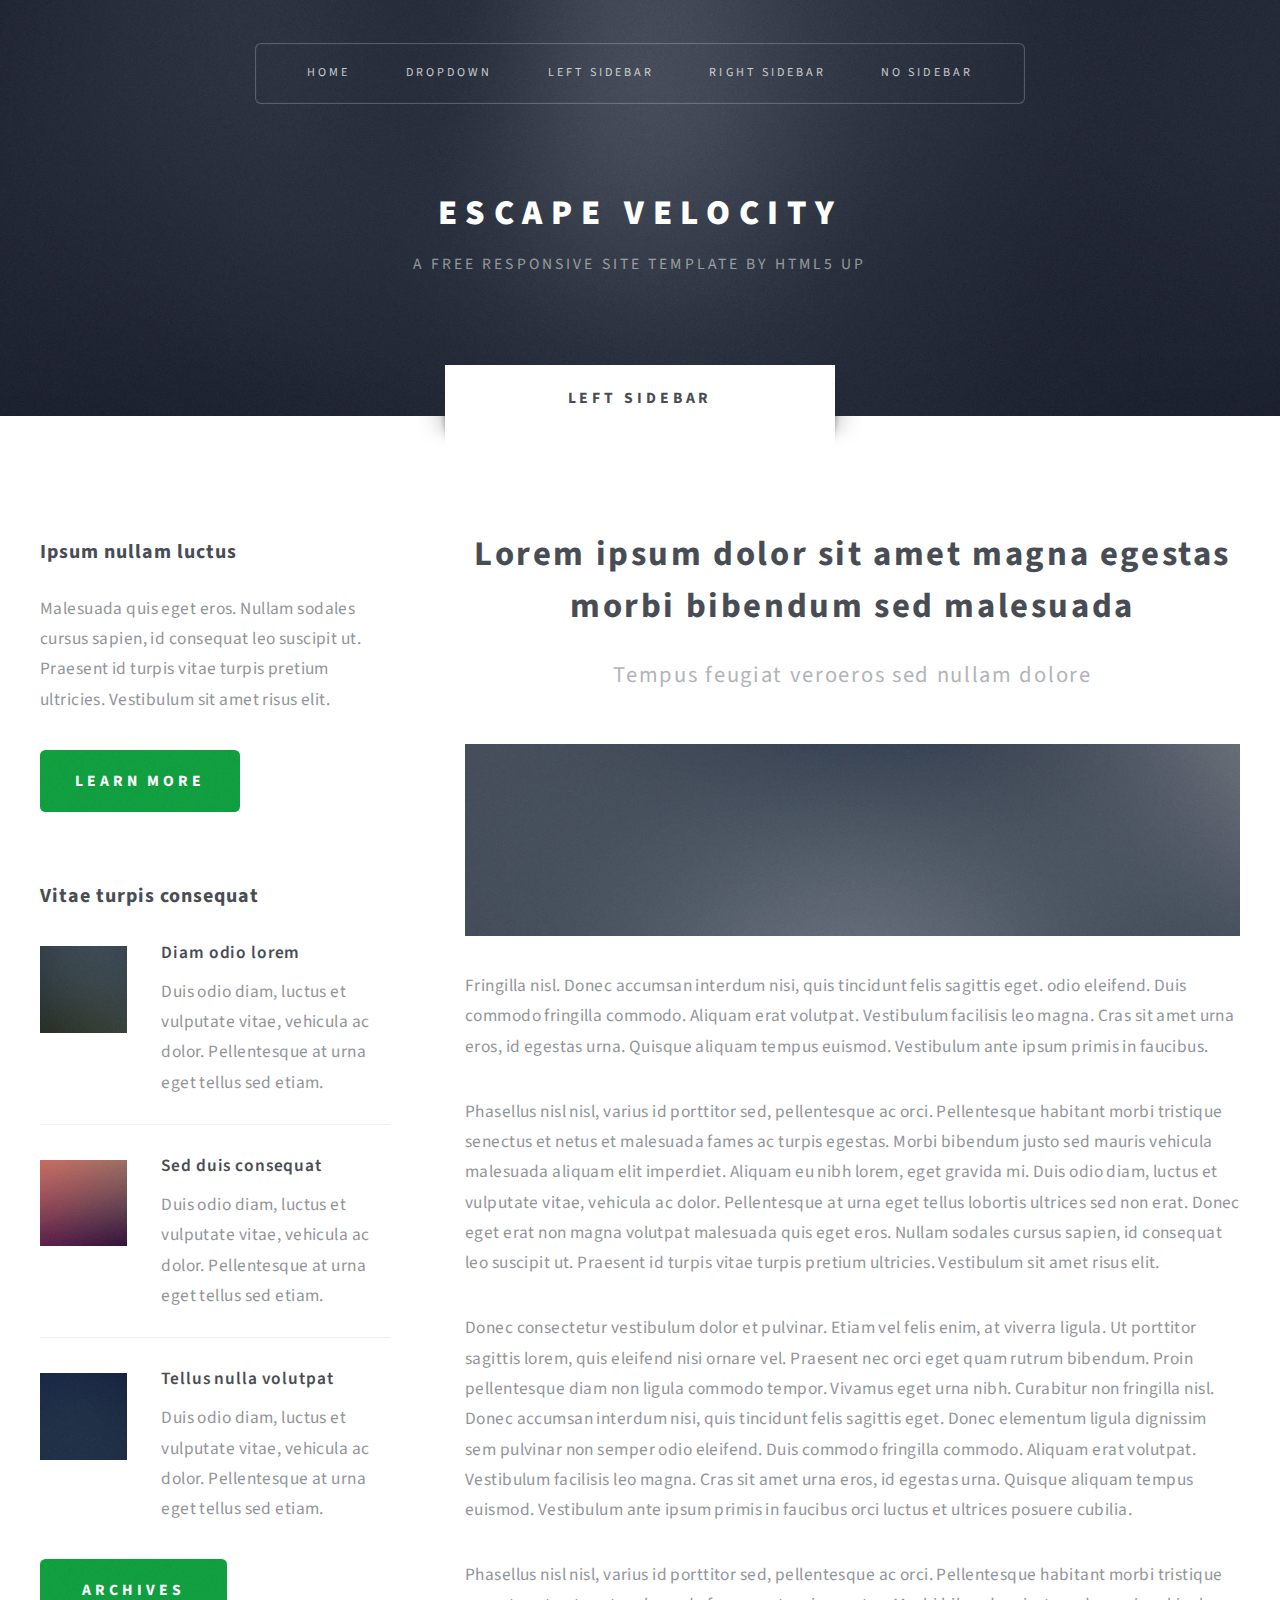
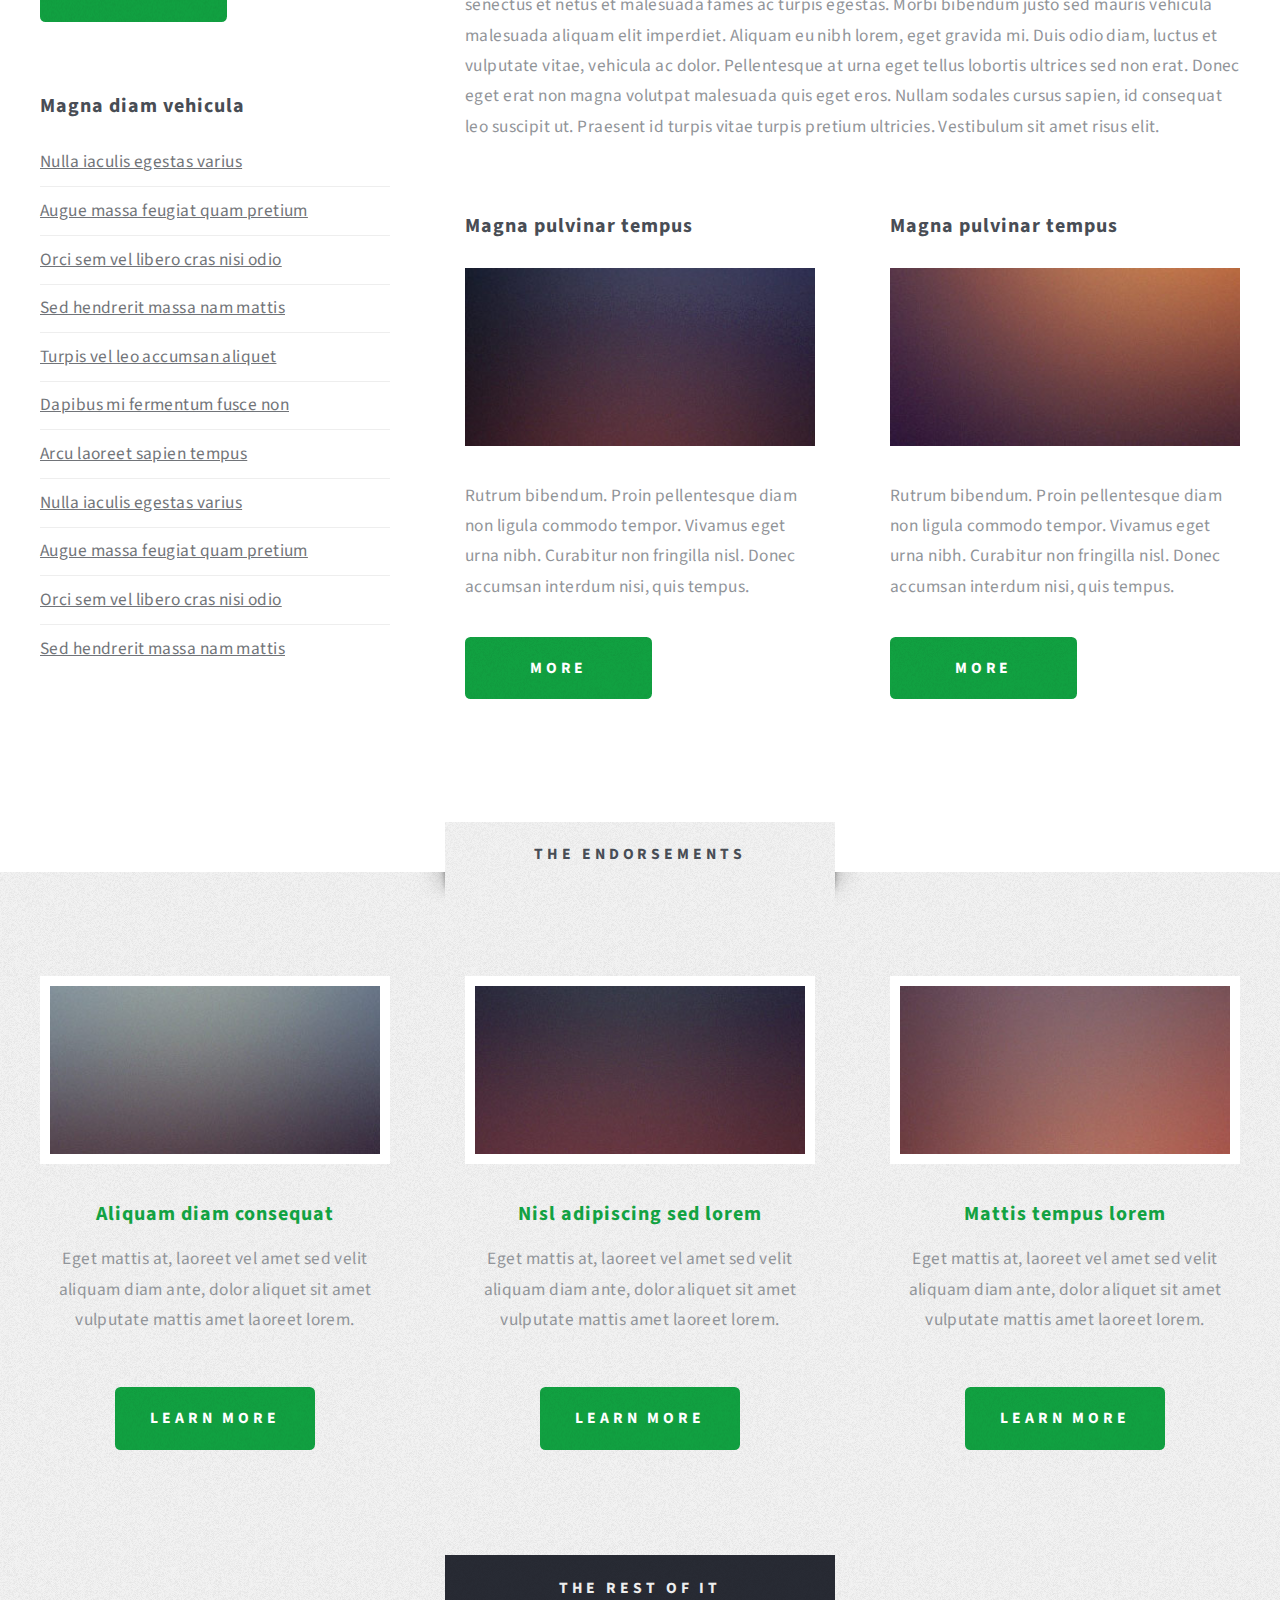
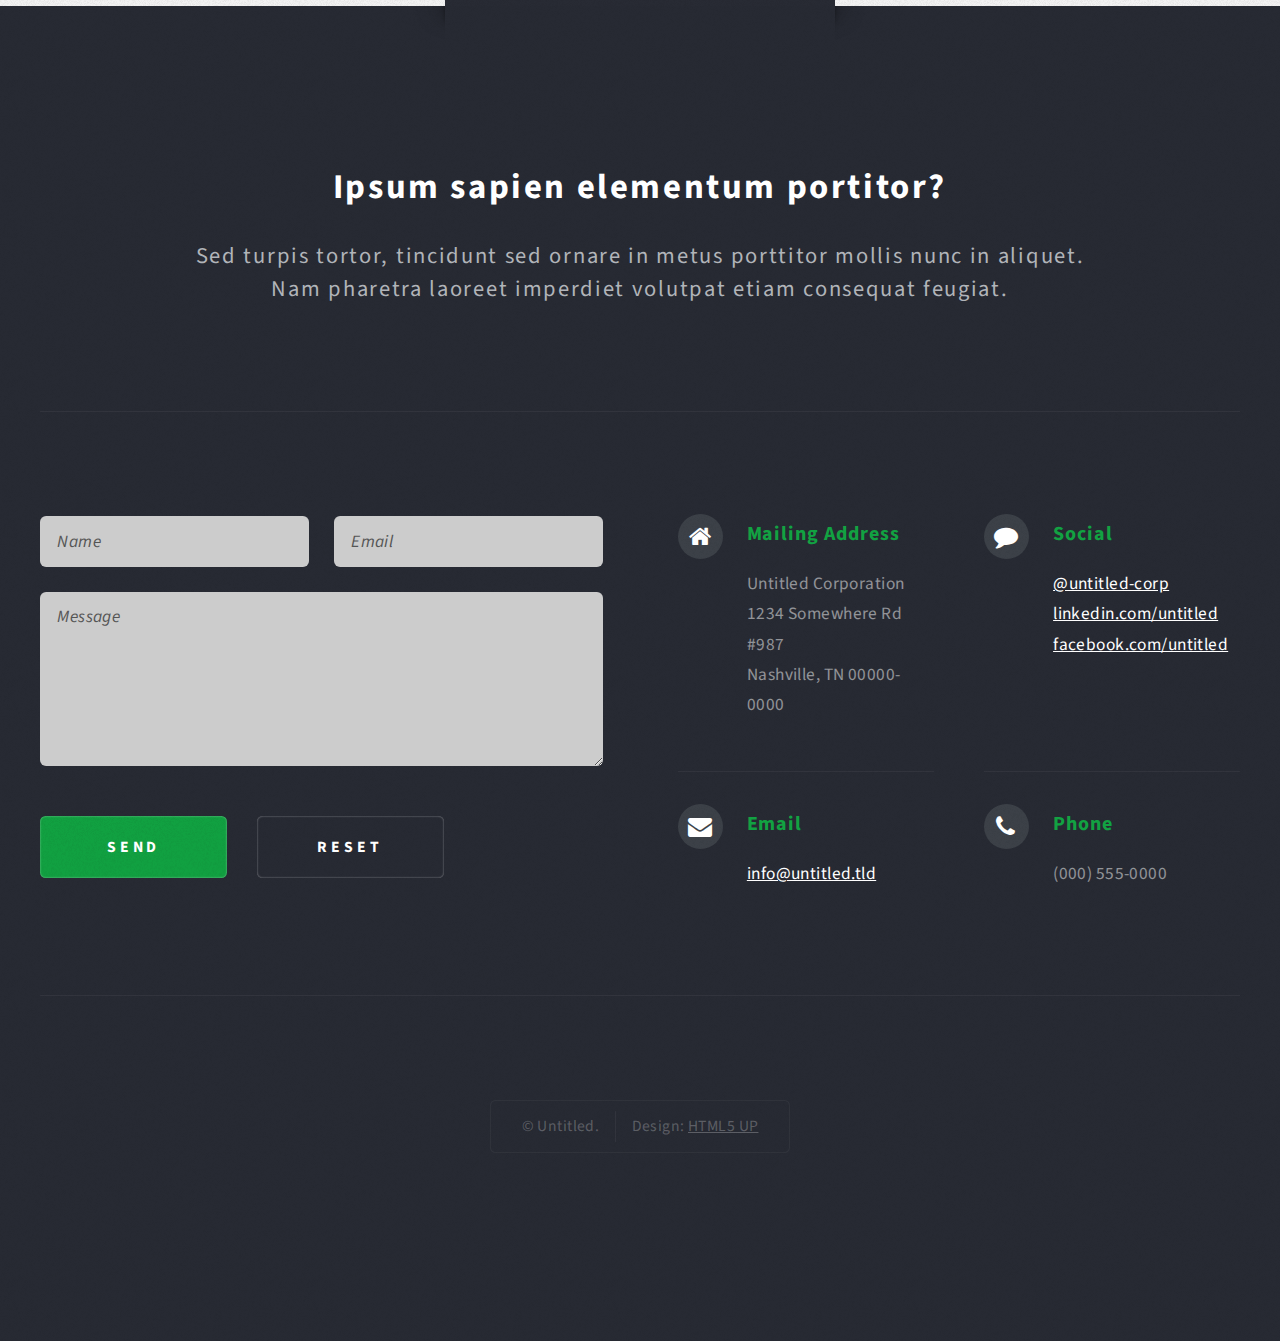
<file: left-sidebar.html>
<!DOCTYPE HTML>
<!--
	Escape Velocity by HTML5 UP
	html5up.net | @ajlkn
	Free for personal and commercial use under the CCA 3.0 license (html5up.net/license)
-->
<html>
	<head>
		<title>Left Sidebar - >Escape Velocity by HTML5 UP</title>
		<meta charset="utf-8" />
		<meta name="viewport" content="width=device-width, initial-scale=1" />
		<!--[if lte IE 8]><script src="assets/js/ie/html5shiv.js"></script><![endif]-->
		<link rel="stylesheet" href="assets/css/main.css" />
		<!--[if lte IE 8]><link rel="stylesheet" href="assets/css/ie8.css" /><![endif]-->
	</head>
	<body class="left-sidebar">
		<div id="page-wrapper">

			<!-- Header -->
				<div id="header-wrapper" class="wrapper">
					<div id="header">

						<!-- Logo -->
							<div id="logo">
								<h1><a href="index.html">Escape Velocity</a></h1>
								<p>A free responsive site template by HTML5 UP</p>
							</div>

						<!-- Nav -->
							<nav id="nav">
								<ul>
									<li class="current"><a href="index.html">Home</a></li>
									<li>
										<a href="#">Dropdown</a>
										<ul>
											<li><a href="#">Lorem ipsum</a></li>
											<li><a href="#">Magna veroeros</a></li>
											<li><a href="#">Etiam nisl</a></li>
											<li>
												<a href="#">Sed consequat</a>
												<ul>
													<li><a href="#">Lorem dolor</a></li>
													<li><a href="#">Amet consequat</a></li>
													<li><a href="#">Magna phasellus</a></li>
													<li><a href="#">Etiam nisl</a></li>
													<li><a href="#">Sed feugiat</a></li>
												</ul>
											</li>
											<li><a href="#">Nisl tempus</a></li>
										</ul>
									</li>
									<li><a href="left-sidebar.html">Left Sidebar</a></li>
									<li><a href="right-sidebar.html">Right Sidebar</a></li>
									<li><a href="no-sidebar.html">No Sidebar</a></li>
								</ul>
							</nav>

					</div>
				</div>

			<!-- Main -->
				<div class="wrapper style2">
					<div class="title">Left Sidebar</div>
					<div id="main" class="container">
						<div class="row 150%">
							<div class="4u 12u(mobile)">

								<!-- Sidebar -->
									<div id="sidebar">
										<section class="box">
											<header>
												<h2>Ipsum nullam luctus</h2>
											</header>
											<p>Malesuada quis eget eros. Nullam sodales cursus sapien, id consequat
											leo suscipit ut. Praesent id turpis vitae turpis pretium ultricies. Vestibulum sit
											amet risus elit.</p>
											<a href="#" class="button style1">Learn More</a>
										</section>
										<section class="box">
											<header>
												<h2>Vitae turpis consequat</h2>
											</header>
											<ul class="style2">
												<li>
													<article class="box post-excerpt">
														<a href="#" class="image left"><img src="images/pic08.jpg" alt="" /></a>
														<h3><a href="#">Diam odio lorem</a></h3>
														<p>Duis odio diam, luctus et vulputate vitae, vehicula ac dolor. Pellentesque at urna eget tellus sed etiam.</p>
													</article>
												</li>
												<li>
													<article class="box post-excerpt">
														<a href="#" class="image left"><img src="images/pic09.jpg" alt="" /></a>
														<h3><a href="#">Sed duis consequat</a></h3>
														<p>Duis odio diam, luctus et vulputate vitae, vehicula ac dolor. Pellentesque at urna eget tellus sed etiam.</p>
													</article>
												</li>
												<li>
													<article class="box post-excerpt">
														<a href="#" class="image left"><img src="images/pic10.jpg" alt="" /></a>
														<h3><a href="#">Tellus nulla volutpat</a></h3>
														<p>Duis odio diam, luctus et vulputate vitae, vehicula ac dolor. Pellentesque at urna eget tellus sed etiam.</p>
													</article>
												</li>
											</ul>
											<a href="#" class="button style1">Archives</a>
										</section>
										<section class="box">
											<header>
												<h2>Magna diam vehicula</h2>
											</header>
											<ul class="style3">
												<li><a href="#">Nulla iaculis egestas varius</a></li>
												<li><a href="#">Augue massa feugiat quam pretium</a></li>
												<li><a href="#">Orci sem vel libero cras nisi odio</a></li>
												<li><a href="#">Sed hendrerit massa nam mattis</a></li>
												<li><a href="#">Turpis vel leo accumsan aliquet</a></li>
												<li><a href="#">Dapibus mi fermentum fusce non</a></li>
												<li><a href="#">Arcu laoreet sapien tempus</a></li>
												<li><a href="#">Nulla iaculis egestas varius</a></li>
												<li><a href="#">Augue massa feugiat quam pretium</a></li>
												<li><a href="#">Orci sem vel libero cras nisi odio</a></li>
												<li><a href="#">Sed hendrerit massa nam mattis</a></li>
											</ul>
										</section>
									</div>

							</div>
							<div class="8u 12u(mobile) important(mobile)">

								<!-- Content -->
									<div id="content">
										<article class="box post">
											<header class="style1">
												<h2>Lorem ipsum dolor sit amet magna egestas morbi bibendum sed malesuada</h2>
												<p>Tempus feugiat veroeros sed nullam dolore</p>
											</header>
											<a href="#" class="image featured">
												<img src="images/pic01.jpg" alt="" />
											</a>
											<p>Fringilla nisl. Donec accumsan interdum nisi, quis tincidunt felis sagittis eget.
											odio eleifend. Duis commodo fringilla commodo. Aliquam erat volutpat. Vestibulum
											facilisis leo magna. Cras sit amet urna eros, id egestas urna. Quisque aliquam
											tempus euismod. Vestibulum ante ipsum primis in faucibus.</p>
											<p>Phasellus nisl nisl, varius id porttitor sed, pellentesque ac orci. Pellentesque
											habitant morbi tristique senectus et netus et malesuada fames ac turpis egestas. Morbi
											bibendum justo sed mauris vehicula malesuada aliquam elit imperdiet. Aliquam eu nibh
											lorem, eget gravida mi. Duis odio diam, luctus et vulputate vitae, vehicula ac dolor.
											Pellentesque at urna eget tellus lobortis ultrices sed non erat. Donec eget erat non
											magna volutpat malesuada quis eget eros. Nullam sodales cursus sapien, id consequat
											leo suscipit ut. Praesent id turpis vitae turpis pretium ultricies. Vestibulum sit
											amet risus elit.</p>
											<p>Donec consectetur vestibulum dolor et pulvinar. Etiam vel felis enim, at viverra
											ligula. Ut porttitor sagittis lorem, quis eleifend nisi ornare vel. Praesent nec orci
											eget quam rutrum bibendum. Proin pellentesque diam non ligula commodo tempor. Vivamus
											eget urna nibh. Curabitur non fringilla nisl. Donec accumsan interdum nisi, quis
											tincidunt felis sagittis eget. Donec elementum ligula dignissim sem pulvinar non semper
											odio eleifend. Duis commodo fringilla commodo. Aliquam erat volutpat. Vestibulum
											facilisis leo magna. Cras sit amet urna eros, id egestas urna. Quisque aliquam
											tempus euismod. Vestibulum ante ipsum primis in faucibus orci luctus et ultrices
											posuere cubilia.</p>
											<p>Phasellus nisl nisl, varius id porttitor sed, pellentesque ac orci. Pellentesque
											habitant morbi tristique senectus et netus et malesuada fames ac turpis egestas. Morbi
											bibendum justo sed mauris vehicula malesuada aliquam elit imperdiet. Aliquam eu nibh
											lorem, eget gravida mi. Duis odio diam, luctus et vulputate vitae, vehicula ac dolor.
											Pellentesque at urna eget tellus lobortis ultrices sed non erat. Donec eget erat non
											magna volutpat malesuada quis eget eros. Nullam sodales cursus sapien, id consequat
											leo suscipit ut. Praesent id turpis vitae turpis pretium ultricies. Vestibulum sit
											amet risus elit.</p>
										</article>
										<div class="row 150%">
											<div class="6u 12u(mobile)">
												<section class="box">
													<header>
														<h2>Magna pulvinar tempus</h2>
													</header>
													<a href="#" class="image featured"><img src="images/pic05.jpg" alt="" /></a>
													<p>Rutrum bibendum. Proin pellentesque diam non ligula commodo tempor. Vivamus
													eget urna nibh. Curabitur non fringilla nisl. Donec accumsan interdum nisi, quis
													tempus.</p>
													<a href="#" class="button style1">More</a>
												</section>
											</div>
											<div class="6u 12u(mobile)">
												<section class="box">
													<header>
														<h2>Magna pulvinar tempus</h2>
													</header>
													<a href="#" class="image featured"><img src="images/pic06.jpg" alt="" /></a>
													<p>Rutrum bibendum. Proin pellentesque diam non ligula commodo tempor. Vivamus
													eget urna nibh. Curabitur non fringilla nisl. Donec accumsan interdum nisi, quis
													tempus.</p>
													<a href="#" class="button style1">More</a>
												</section>
											</div>
										</div>
									</div>

							</div>
						</div>
					</div>
				</div>

			<!-- Highlights -->
				<div class="wrapper style3">
					<div class="title">The Endorsements</div>
					<div id="highlights" class="container">
						<div class="row 150%">
							<div class="4u 12u(mobile)">
								<section class="highlight">
									<a href="#" class="image featured"><img src="images/pic02.jpg" alt="" /></a>
									<h3><a href="#">Aliquam diam consequat</a></h3>
									<p>Eget mattis at, laoreet vel amet sed velit aliquam diam ante, dolor aliquet sit amet vulputate mattis amet laoreet lorem.</p>
									<ul class="actions">
										<li><a href="#" class="button style1">Learn More</a></li>
									</ul>
								</section>
							</div>
							<div class="4u 12u(mobile)">
								<section class="highlight">
									<a href="#" class="image featured"><img src="images/pic03.jpg" alt="" /></a>
									<h3><a href="#">Nisl adipiscing sed lorem</a></h3>
									<p>Eget mattis at, laoreet vel amet sed velit aliquam diam ante, dolor aliquet sit amet vulputate mattis amet laoreet lorem.</p>
									<ul class="actions">
										<li><a href="#" class="button style1">Learn More</a></li>
									</ul>
								</section>
							</div>
							<div class="4u 12u(mobile)">
								<section class="highlight">
									<a href="#" class="image featured"><img src="images/pic04.jpg" alt="" /></a>
									<h3><a href="#">Mattis tempus lorem</a></h3>
									<p>Eget mattis at, laoreet vel amet sed velit aliquam diam ante, dolor aliquet sit amet vulputate mattis amet laoreet lorem.</p>
									<ul class="actions">
										<li><a href="#" class="button style1">Learn More</a></li>
									</ul>
								</section>
							</div>
						</div>
					</div>
				</div>

			<!-- Footer -->
				<div id="footer-wrapper" class="wrapper">
					<div class="title">The Rest Of It</div>
					<div id="footer" class="container">
						<header class="style1">
							<h2>Ipsum sapien elementum portitor?</h2>
							<p>
								Sed turpis tortor, tincidunt sed ornare in metus porttitor mollis nunc in aliquet.<br />
								Nam pharetra laoreet imperdiet volutpat etiam consequat feugiat.
							</p>
						</header>
						<hr />
						<div class="row 150%">
							<div class="6u 12u(mobile)">

								<!-- Contact Form -->
									<section>
										<form method="post" action="#">
											<div class="row 50%">
												<div class="6u 12u(mobile)">
													<input type="text" name="name" id="contact-name" placeholder="Name" />
												</div>
												<div class="6u 12u(mobile)">
													<input type="text" name="email" id="contact-email" placeholder="Email" />
												</div>
											</div>
											<div class="row 50%">
												<div class="12u">
													<textarea name="message" id="contact-message" placeholder="Message" rows="4"></textarea>
												</div>
											</div>
											<div class="row">
												<div class="12u">
													<ul class="actions">
														<li><input type="submit" class="style1" value="Send" /></li>
														<li><input type="reset" class="style2" value="Reset" /></li>
													</ul>
												</div>
											</div>
										</form>
									</section>

							</div>
							<div class="6u 12u(mobile)">

								<!-- Contact -->
									<section class="feature-list small">
										<div class="row">
											<div class="6u 12u(mobile)">
												<section>
													<h3 class="icon fa-home">Mailing Address</h3>
													<p>
														Untitled Corporation<br />
														1234 Somewhere Rd #987<br />
														Nashville, TN 00000-0000
													</p>
												</section>
											</div>
											<div class="6u 12u(mobile)">
												<section>
													<h3 class="icon fa-comment">Social</h3>
													<p>
														<a href="#">@untitled-corp</a><br />
														<a href="#">linkedin.com/untitled</a><br />
														<a href="#">facebook.com/untitled</a>
													</p>
												</section>
											</div>
										</div>
										<div class="row">
											<div class="6u 12u(mobile)">
												<section>
													<h3 class="icon fa-envelope">Email</h3>
													<p>
														<a href="#">info@untitled.tld</a>
													</p>
												</section>
											</div>
											<div class="6u 12u(mobile)">
												<section>
													<h3 class="icon fa-phone">Phone</h3>
													<p>
														(000) 555-0000
													</p>
												</section>
											</div>
										</div>
									</section>

							</div>
						</div>
						<hr />
					</div>
					<div id="copyright">
						<ul>
							<li>&copy; Untitled.</li><li>Design: <a href="http://html5up.net">HTML5 UP</a></li>
						</ul>
					</div>
				</div>

		</div>

		<!-- Scripts -->

			<script src="assets/js/jquery.min.js"></script>
			<script src="assets/js/jquery.dropotron.min.js"></script>
			<script src="assets/js/skel.min.js"></script>
			<script src="assets/js/skel-viewport.min.js"></script>
			<script src="assets/js/util.js"></script>
			<!--[if lte IE 8]><script src="assets/js/ie/respond.min.js"></script><![endif]-->
			<script src="assets/js/main.js"></script>

	</body>
</html>
</file>
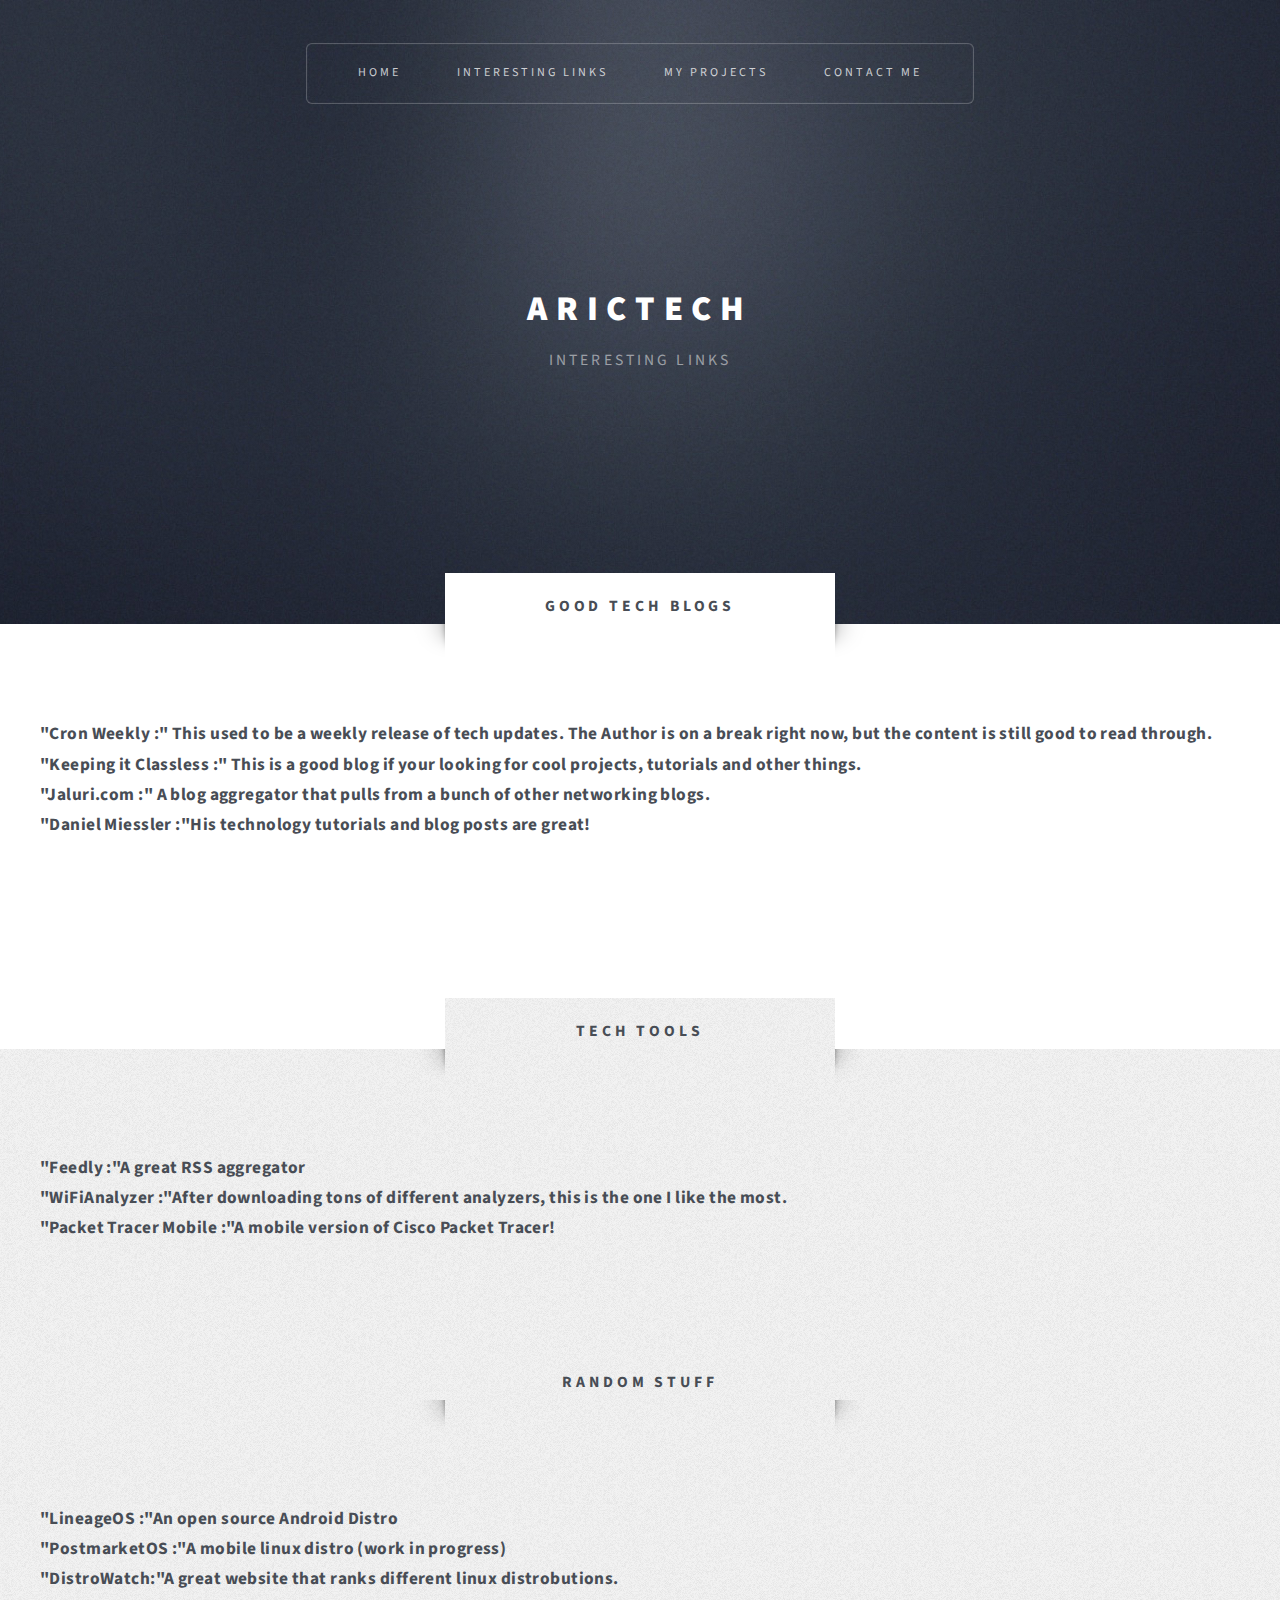
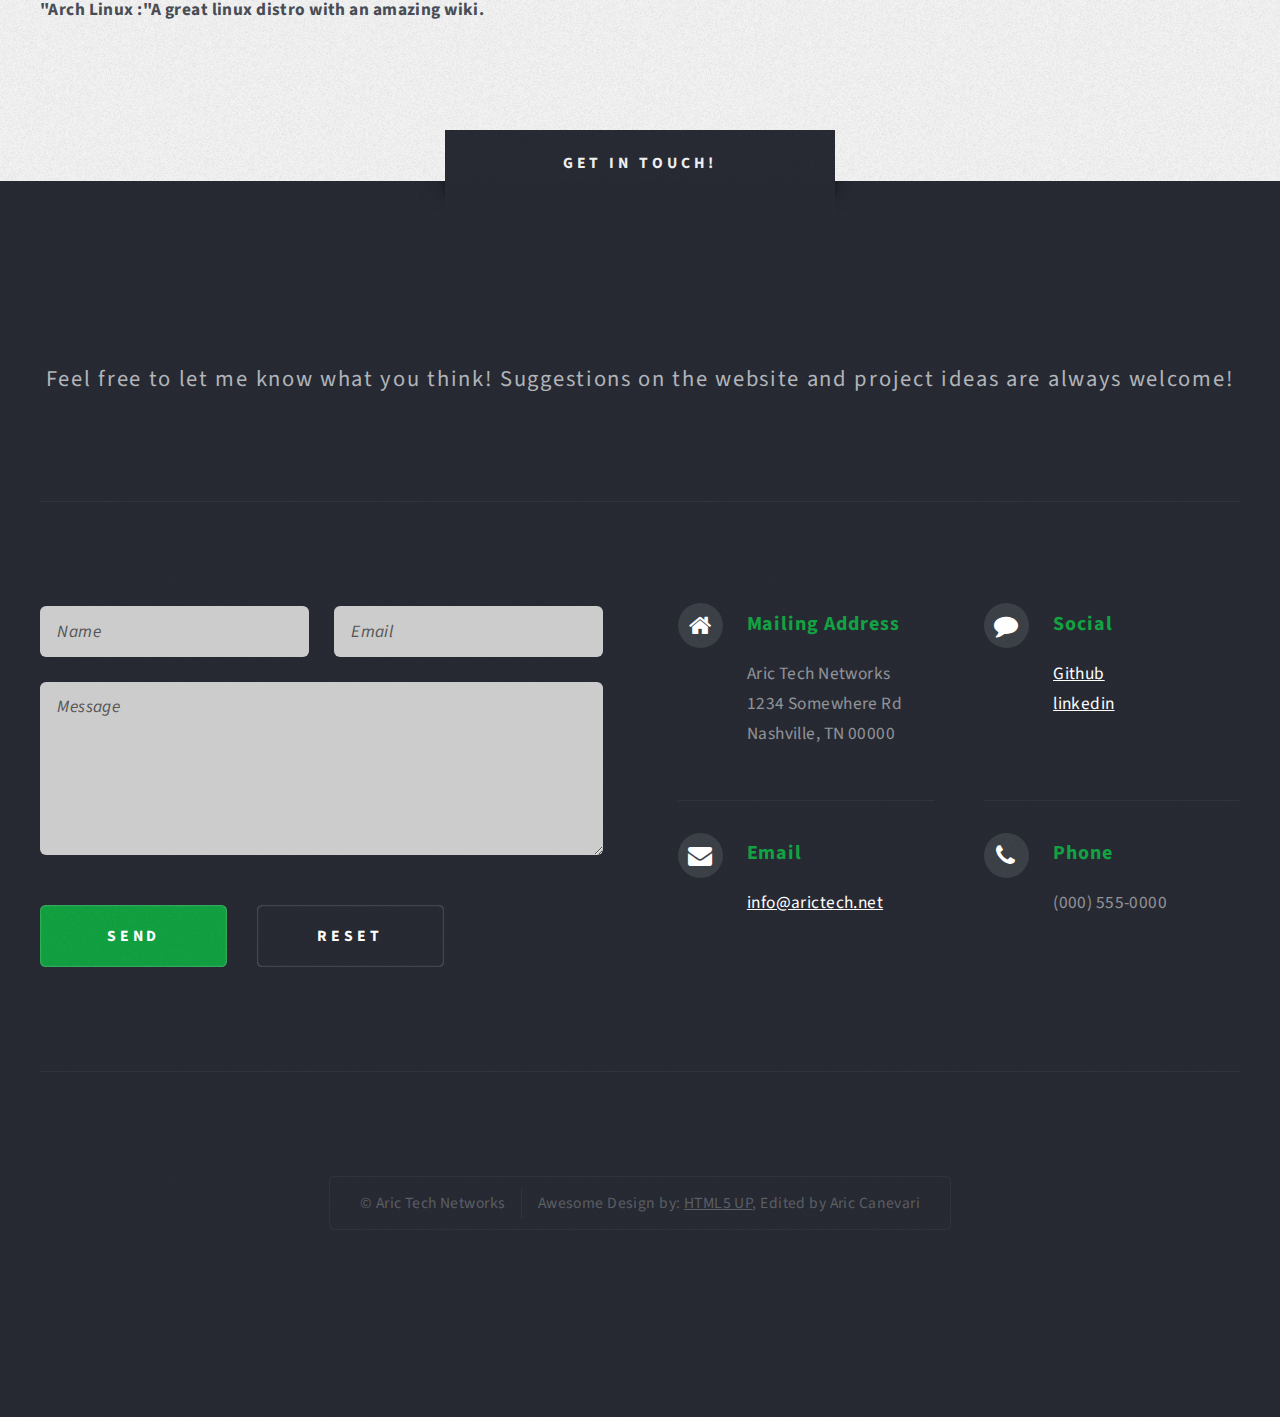
<file: links.html>
<!DOCTYPE HTML>
<!--
	Escape Velocity by HTML5 UP & edited by Aric Canevari
	html5up.net | @ajlkn
	Free for personal and commercial use under the CCA 3.0 license (html5up.net/license)
-->
<html>
	<head>
		<title>AricTech</title>
		<meta charset="utf-8" />
		<meta name="viewport" content="width=device-width, initial-scale=1" />
		<!--[if lte IE 8]><script src="assets/js/ie/html5shiv.js"></script><![endif]-->
		<link rel="stylesheet" href="assets/css/main.css" />
		<!--[if lte IE 8]><link rel="stylesheet" href="assets/css/ie8.css" /><![endif]-->
		<link rel="icon" href="images/TerminalIcon.png" />
	</head>
	<body class="homepage">
		<div id="page-wrapper">

			<!-- Header -->
				<div id="header-wrapper" class="wrapper">
					<div id="header">

						<!-- Logo -->
							<div id="logo">
								<h1><a href="index.html">AricTech</a></h1>
								<p>Interesting Links</p>
							</div>

						<!-- Nav -->
							<nav id="nav">
								<ul>
									<li class="current"><a href="index.html">Home</a></li>
									<li><a href="links.html">Interesting Links</a></li>
									<li>
										<a href="projects.html">My Projects</a>
											<ul>
												<li><a href="finished.html">Finished Projects</a></li>
												<li>
													<a href="started.html">Started Projects</a>
														<ul>
															<li><a href="started.html#thiswebsite">This Website</a></li>
														</ul>
												</li>
												<li>
													<a href="future.html">Future Projects</a>
														<ul>
															<li><a href="future.html#pi-hole">Pi-Hole</a></li>
															<li><a href="future.html#homelab">Home Lab</a></li>
															<li><a href="future.html#nginx">Nginx</a></li>
															<li><a href="future.html#email">Email</a></li>
															<li><a href="future.html#owncloud">OwnCloud</a></li>
															<li><a href="future.html#vpn">VPN</a></li>
														</ul>
												</li>
											</ul>
									</li>
									<li><a href="contactme.html">Contact Me</a></li>
								</ul>
							</nav>

					</div>
				</div>

			<!-- Main -->
				<div class="wrapper style2">
					<div class="title">Good Tech Blogs</div>
					<div id="main" class="container">
							<div id="content">
								<article class="box post">
									<header class="style1">
										<h1 align="left"><a href="https://www.cronweekly.com/">"Cron Weekly           :"</a> This used to be a weekly release of tech updates. The Author is on a break right now, but the content is still good to read through.</h1>
                    <h1 align="left"><a href="https://keepingitclassless.net/">"Keeping it Classless :"</a> This is a good blog if your looking for cool projects, tutorials and other things.</h1>
										<h1 align="left"><a href="https://jaluri.com">"Jaluri.com     :"</a> A blog aggregator that pulls from a bunch of other networking blogs. </h1>
										<h1 align="left"><a href="https://danielmiessler.com/blog/">"Daniel Miessler :"</a>His technology tutorials and blog posts are great!</h1>
									</header>
								</article>
							</div>
					</div>
				</div>
        <div class="wrapper style3">
					<div class="title">Tech Tools</div>
					<div id="main" class="container">
							<div id="content">
                <article class="box post">
                  <h1 align="left"><a href="https://feedly.com/">"Feedly :"</a>A great RSS aggregator</h1>
                  <h1 align="left"><a href="https://play.google.com/store/apps/details?id=com.vrem.wifianalyzer">"WiFiAnalyzer :"</a>After downloading tons of different analyzers, this is the one I like the most.</h1>
									<h1 align="left"><a href="https://play.google.com/store/apps/details?id=com.netacad.PacketTracerM">"Packet Tracer Mobile :"</a>A mobile version of Cisco Packet Tracer!</h1>
								</article>
							</div>
					</div>
				</div>
        <div class="wrapper style3">
					<div class="title">Random Stuff</div>
					<div id="main" class="container">
							<div id="content">
                <article class="box post">
                  <h1 align="left"><a href="https://lineageos.org/">"LineageOS :"</a>An open source Android Distro</h1>
                  <h1 align="left"><a href="https://postmarketos.org/">"PostmarketOS :"</a>A mobile linux distro (work in progress)</h1>
									<h1 align="left"><a href="https://distrowatch.com/">"DistroWatch:"</a>A great website that ranks different linux distrobutions.</h1>
									<h1 align="left"><a href="https://www.archlinux.org/">"Arch Linux :"</a>A great linux distro with an amazing wiki.</h1>
								</article>
							</div>
					</div>
				</div>

			<!-- Highlights
				<div class="wrapper style3">
					<div class="title">The Endorsements</div>
					<div id="highlights" class="container">
						<div class="row 150%">
							<div class="4u 12u(mobile)">
								<section class="highlight">
									<a href="#" class="image featured"><img src="images/pic02.jpg" alt="" /></a>
									<h3><a href="#">Aliquam diam consequat</a></h3>
									<p>Eget mattis at, laoreet vel amet sed velit aliquam diam ante, dolor aliquet sit amet vulputate mattis amet laoreet lorem.</p>
									<ul class="actions">
										<li><a href="#" class="button style1">Learn More</a></li>
									</ul>
								</section>
							</div>
							<div class="4u 12u(mobile)">
								<section class="highlight">
									<a href="#" class="image featured"><img src="images/pic03.jpg" alt="" /></a>
									<h3><a href="#">Nisl adipiscing sed lorem</a></h3>
									<p>Eget mattis at, laoreet vel amet sed velit aliquam diam ante, dolor aliquet sit amet vulputate mattis amet laoreet lorem.</p>
									<ul class="actions">
										<li><a href="#" class="button style1">Learn More</a></li>
									</ul>
								</section>
							</div>
							<div class="4u 12u(mobile)">
								<section class="highlight">
									<a href="#" class="image featured"><img src="images/pic04.jpg" alt="" /></a>
									<h3><a href="#">Mattis tempus lorem</a></h3>
									<p>Eget mattis at, laoreet vel amet sed velit aliquam diam ante, dolor aliquet sit amet vulputate mattis amet laoreet lorem.</p>
									<ul class="actions">
										<li><a href="#" class="button style1">Learn More</a></li>
									</ul>
								</section>
							</div>
						</div>
					</div>
				</div>

			<!-- Footer -->
      <div id="footer-wrapper" class="wrapper">
        <div class="title">Get In Touch!</div>
        <div id="footer" class="container">
          <header class="style1">
            <p>
              Feel free to let me know what you think! Suggestions on the website and project ideas are always welcome!
            </p>
          </header>
          <hr />
          <div class="row 150%">
            <div class="6u 12u(mobile)">

              <!-- Contact Form -->
                <section>
                  <form method="post" action="#">
                    <div class="row 50%">
                      <div class="6u 12u(mobile)">
                        <input type="text" name="name" id="contact-name" placeholder="Name" />
                      </div>
                      <div class="6u 12u(mobile)">
                        <input type="text" name="email" id="contact-email" placeholder="Email" />
                      </div>
                    </div>
                    <div class="row 50%">
                      <div class="12u">
                        <textarea name="message" id="contact-message" placeholder="Message" rows="4"></textarea>
                      </div>
                    </div>
                    <div class="row">
                      <div class="12u">
                        <ul class="actions">
                          <li><input type="submit" class="style1" value="Send" /></li>
                          <li><input type="reset" class="style2" value="Reset" /></li>
                        </ul>
                      </div>
                    </div>
                  </form>
                </section>

            </div>
            <div class="6u 12u(mobile)">

              <!-- Contact -->
                <section class="feature-list small">
                  <div class="row">
                    <div class="6u 12u(mobile)">
                      <section>
                        <h3 class="icon fa-home">Mailing Address</h3>
                        <p>
                          Aric Tech Networks<br />
                          1234 Somewhere Rd<br />
                          Nashville, TN 00000
                        </p>
                      </section>
                    </div>
                    <div class="6u 12u(mobile)">
                      <section>
                        <h3 class="icon fa-comment">Social</h3>
                        <p>
                          <a href="https://github.com/AricCanevari">Github</a><br />
                          <a href="https://www.linkedin.com/in/aric-canevari-a5087757/">linkedin</a><br />
                        </p>
                      </section>
                    </div>
                  </div>
                  <div class="row">
                    <div class="6u 12u(mobile)">
                      <section>
                        <h3 class="icon fa-envelope">Email</h3>
                        <p>
                          <a href="#">info@arictech.net</a>
                        </p>
                      </section>
                    </div>
                    <div class="6u 12u(mobile)">
                      <section>
                        <h3 class="icon fa-phone">Phone</h3>
                        <p>
                          (000) 555-0000
                        </p>
                      </section>
                    </div>
                  </div>
                </section>

            </div>
          </div>
          <hr />
        </div>
        <div id="copyright">
          <ul>
            <li>&copy; Aric Tech Networks</li><li>Awesome Design by: <a href="http://html5up.net">HTML5 UP</a>, Edited by Aric Canevari</li>
          </ul>
        </div>
      </div>

  </div>

  <!-- Scripts -->

    <script src="assets/js/jquery.min.js"></script>
    <script src="assets/js/jquery.dropotron.min.js"></script>
    <script src="assets/js/skel.min.js"></script>
    <script src="assets/js/skel-viewport.min.js"></script>
    <script src="assets/js/util.js"></script>
    <!--[if lte IE 8]><script src="assets/js/ie/respond.min.js"></script><![endif]-->
    <script src="assets/js/main.js"></script>

</body>
</html>
</file>
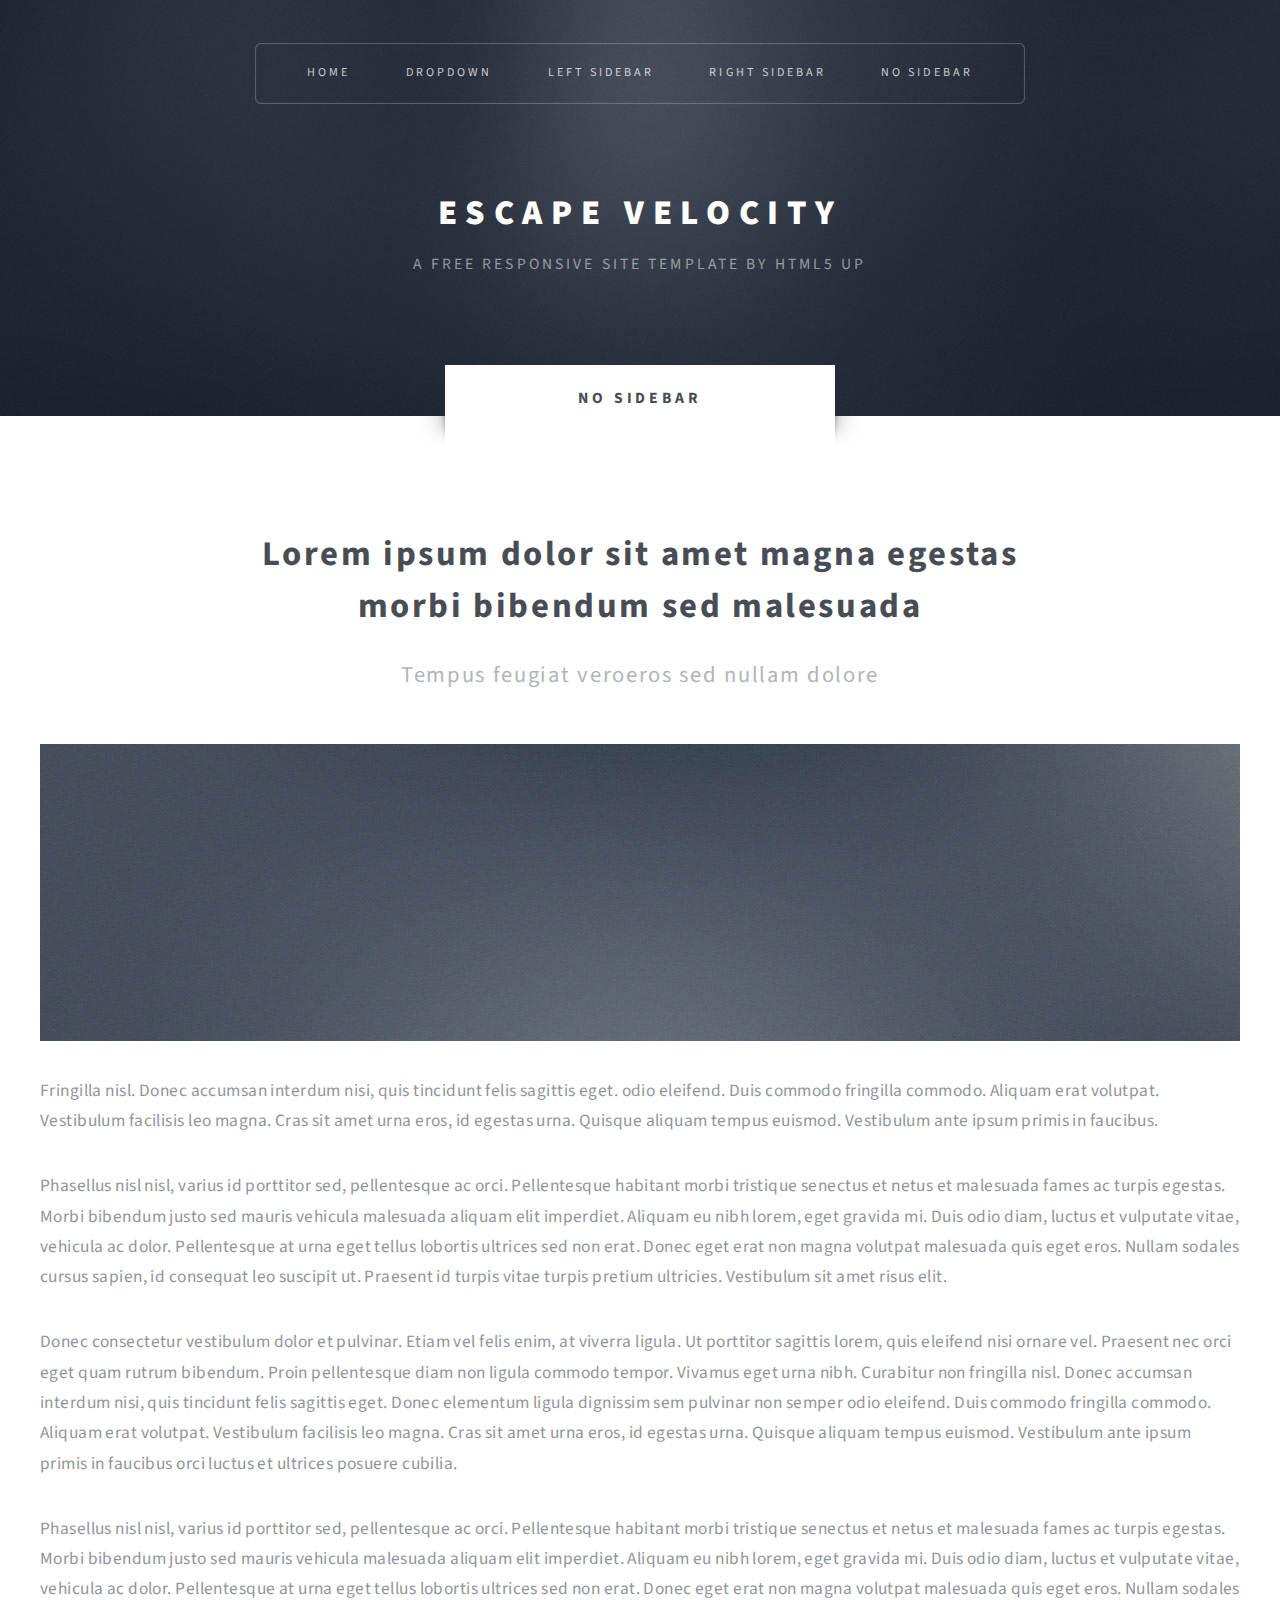
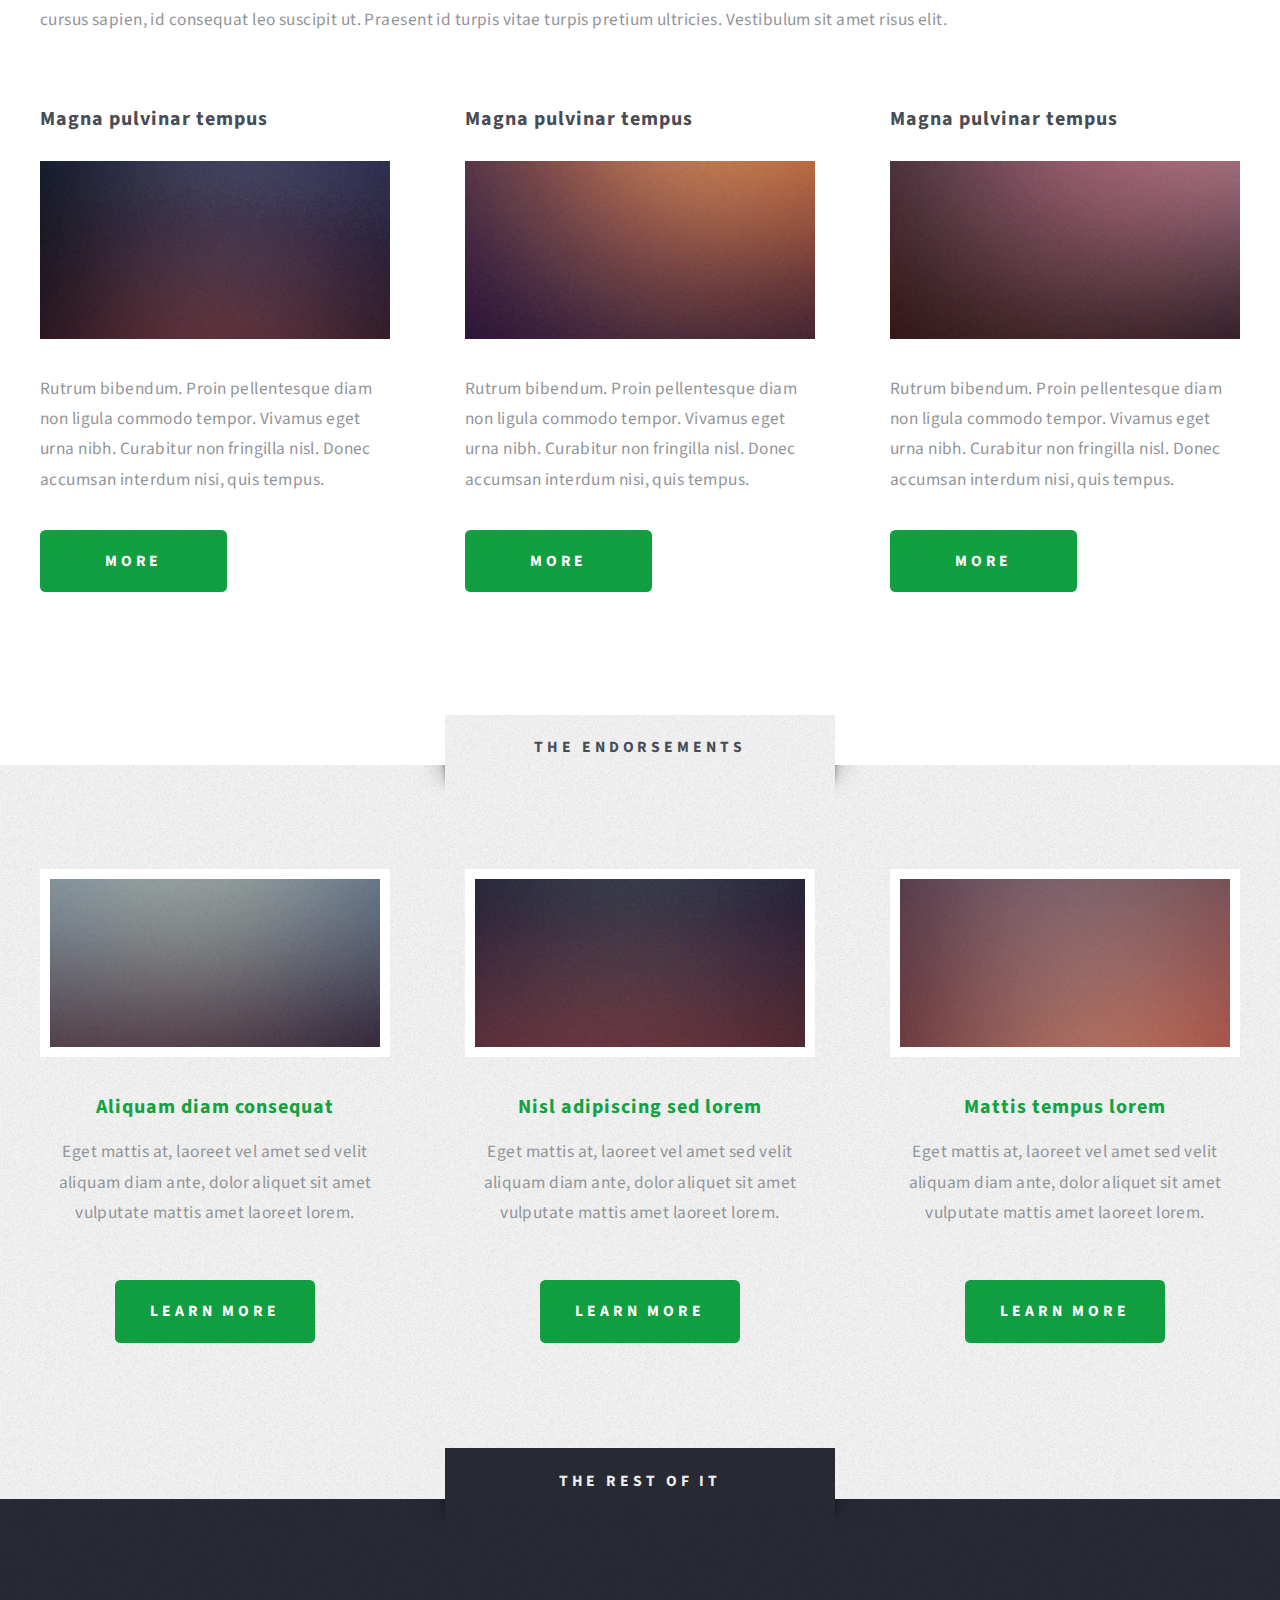
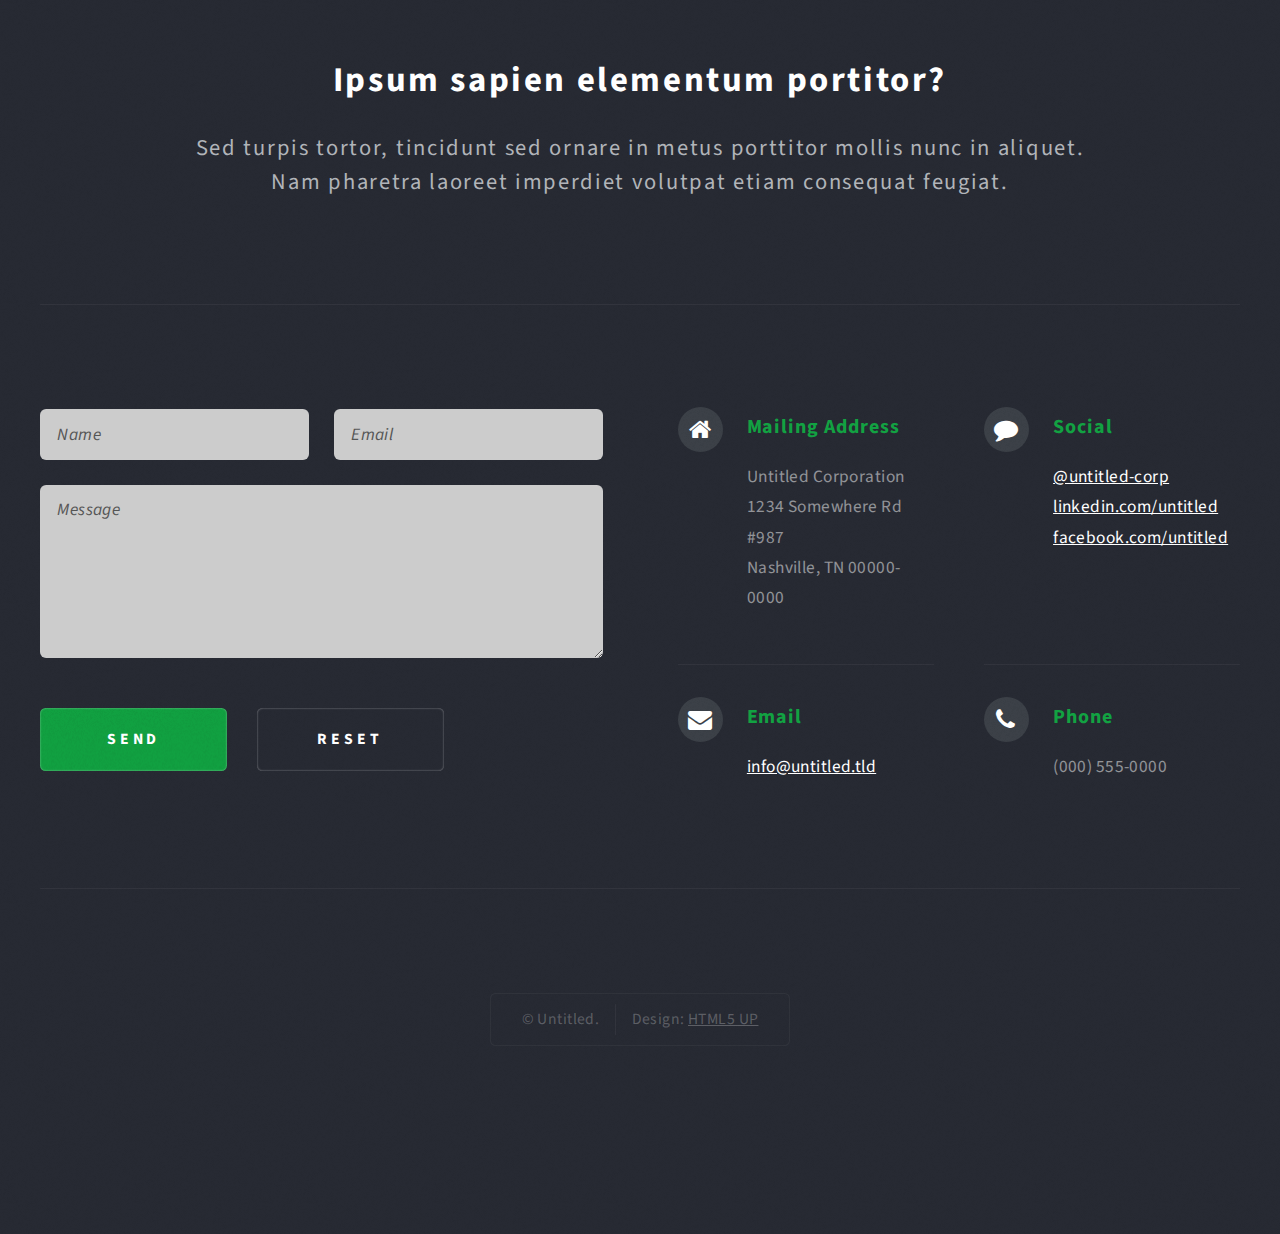
<file: no-sidebar.html>
<!DOCTYPE HTML>
<!--
	Escape Velocity by HTML5 UP
	html5up.net | @ajlkn
	Free for personal and commercial use under the CCA 3.0 license (html5up.net/license)
-->
<html>
	<head>
		<title>No Sidebar - Escape Velocity by HTML5 UP</title>
		<meta charset="utf-8" />
		<meta name="viewport" content="width=device-width, initial-scale=1" />
		<!--[if lte IE 8]><script src="assets/js/ie/html5shiv.js"></script><![endif]-->
		<link rel="stylesheet" href="assets/css/main.css" />
		<!--[if lte IE 8]><link rel="stylesheet" href="assets/css/ie8.css" /><![endif]-->
	</head>
	<body class="no-sidebar">
		<div id="page-wrapper">

			<!-- Header -->
				<div id="header-wrapper" class="wrapper">
					<div id="header">

						<!-- Logo -->
							<div id="logo">
								<h1><a href="index.html">Escape Velocity</a></h1>
								<p>A free responsive site template by HTML5 UP</p>
							</div>

						<!-- Nav -->
							<nav id="nav">
								<ul>
									<li class="current"><a href="index.html">Home</a></li>
									<li>
										<a href="#">Dropdown</a>
										<ul>
											<li><a href="#">Lorem ipsum</a></li>
											<li><a href="#">Magna veroeros</a></li>
											<li><a href="#">Etiam nisl</a></li>
											<li>
												<a href="#">Sed consequat</a>
												<ul>
													<li><a href="#">Lorem dolor</a></li>
													<li><a href="#">Amet consequat</a></li>
													<li><a href="#">Magna phasellus</a></li>
													<li><a href="#">Etiam nisl</a></li>
													<li><a href="#">Sed feugiat</a></li>
												</ul>
											</li>
											<li><a href="#">Nisl tempus</a></li>
										</ul>
									</li>
									<li><a href="left-sidebar.html">Left Sidebar</a></li>
									<li><a href="right-sidebar.html">Right Sidebar</a></li>
									<li><a href="no-sidebar.html">No Sidebar</a></li>
								</ul>
							</nav>

					</div>
				</div>

			<!-- Main -->
				<div class="wrapper style2">
					<div class="title">No Sidebar</div>
					<div id="main" class="container">

						<!-- Content -->
							<div id="content">
								<article class="box post">
									<header class="style1">
										<h2>Lorem ipsum dolor sit amet magna egestas<br class="mobile-hide" />
										morbi bibendum sed malesuada</h2>
										<p>Tempus feugiat veroeros sed nullam dolore</p>
									</header>
									<a href="#" class="image featured">
										<img src="images/pic01.jpg" alt="" />
									</a>
									<p>Fringilla nisl. Donec accumsan interdum nisi, quis tincidunt felis sagittis eget.
									odio eleifend. Duis commodo fringilla commodo. Aliquam erat volutpat. Vestibulum
									facilisis leo magna. Cras sit amet urna eros, id egestas urna. Quisque aliquam
									tempus euismod. Vestibulum ante ipsum primis in faucibus.</p>
									<p>Phasellus nisl nisl, varius id porttitor sed, pellentesque ac orci. Pellentesque
									habitant morbi tristique senectus et netus et malesuada fames ac turpis egestas. Morbi
									bibendum justo sed mauris vehicula malesuada aliquam elit imperdiet. Aliquam eu nibh
									lorem, eget gravida mi. Duis odio diam, luctus et vulputate vitae, vehicula ac dolor.
									Pellentesque at urna eget tellus lobortis ultrices sed non erat. Donec eget erat non
									magna volutpat malesuada quis eget eros. Nullam sodales cursus sapien, id consequat
									leo suscipit ut. Praesent id turpis vitae turpis pretium ultricies. Vestibulum sit
									amet risus elit.</p>
									<p>Donec consectetur vestibulum dolor et pulvinar. Etiam vel felis enim, at viverra
									ligula. Ut porttitor sagittis lorem, quis eleifend nisi ornare vel. Praesent nec orci
									eget quam rutrum bibendum. Proin pellentesque diam non ligula commodo tempor. Vivamus
									eget urna nibh. Curabitur non fringilla nisl. Donec accumsan interdum nisi, quis
									tincidunt felis sagittis eget. Donec elementum ligula dignissim sem pulvinar non semper
									odio eleifend. Duis commodo fringilla commodo. Aliquam erat volutpat. Vestibulum
									facilisis leo magna. Cras sit amet urna eros, id egestas urna. Quisque aliquam
									tempus euismod. Vestibulum ante ipsum primis in faucibus orci luctus et ultrices
									posuere cubilia.</p>
									<p>Phasellus nisl nisl, varius id porttitor sed, pellentesque ac orci. Pellentesque
									habitant morbi tristique senectus et netus et malesuada fames ac turpis egestas. Morbi
									bibendum justo sed mauris vehicula malesuada aliquam elit imperdiet. Aliquam eu nibh
									lorem, eget gravida mi. Duis odio diam, luctus et vulputate vitae, vehicula ac dolor.
									Pellentesque at urna eget tellus lobortis ultrices sed non erat. Donec eget erat non
									magna volutpat malesuada quis eget eros. Nullam sodales cursus sapien, id consequat
									leo suscipit ut. Praesent id turpis vitae turpis pretium ultricies. Vestibulum sit
									amet risus elit.</p>
								</article>
								<div class="row 150%">
									<div class="4u 12u(mobile)">
										<section class="box">
											<header>
												<h2>Magna pulvinar tempus</h2>
											</header>
											<a href="#" class="image featured"><img src="images/pic05.jpg" alt="" /></a>
											<p>Rutrum bibendum. Proin pellentesque diam non ligula commodo tempor. Vivamus
											eget urna nibh. Curabitur non fringilla nisl. Donec accumsan interdum nisi, quis
											tempus.</p>
											<a href="#" class="button style1">More</a>
										</section>
									</div>
									<div class="4u 12u(mobile)">
										<section class="box">
											<header>
												<h2>Magna pulvinar tempus</h2>
											</header>
											<a href="#" class="image featured"><img src="images/pic06.jpg" alt="" /></a>
											<p>Rutrum bibendum. Proin pellentesque diam non ligula commodo tempor. Vivamus
											eget urna nibh. Curabitur non fringilla nisl. Donec accumsan interdum nisi, quis
											tempus.</p>
											<a href="#" class="button style1">More</a>
										</section>
									</div>
									<div class="4u 12u(mobile)">
										<section class="box">
											<header>
												<h2>Magna pulvinar tempus</h2>
											</header>
											<a href="#" class="image featured"><img src="images/pic07.jpg" alt="" /></a>
											<p>Rutrum bibendum. Proin pellentesque diam non ligula commodo tempor. Vivamus
											eget urna nibh. Curabitur non fringilla nisl. Donec accumsan interdum nisi, quis
											tempus.</p>
											<a href="#" class="button style1">More</a>
										</section>
									</div>
								</div>
							</div>

					</div>
				</div>

			<!-- Highlights -->
				<div class="wrapper style3">
					<div class="title">The Endorsements</div>
					<div id="highlights" class="container">
						<div class="row 150%">
							<div class="4u 12u(mobile)">
								<section class="highlight">
									<a href="#" class="image featured"><img src="images/pic02.jpg" alt="" /></a>
									<h3><a href="#">Aliquam diam consequat</a></h3>
									<p>Eget mattis at, laoreet vel amet sed velit aliquam diam ante, dolor aliquet sit amet vulputate mattis amet laoreet lorem.</p>
									<ul class="actions">
										<li><a href="#" class="button style1">Learn More</a></li>
									</ul>
								</section>
							</div>
							<div class="4u 12u(mobile)">
								<section class="highlight">
									<a href="#" class="image featured"><img src="images/pic03.jpg" alt="" /></a>
									<h3><a href="#">Nisl adipiscing sed lorem</a></h3>
									<p>Eget mattis at, laoreet vel amet sed velit aliquam diam ante, dolor aliquet sit amet vulputate mattis amet laoreet lorem.</p>
									<ul class="actions">
										<li><a href="#" class="button style1">Learn More</a></li>
									</ul>
								</section>
							</div>
							<div class="4u 12u(mobile)">
								<section class="highlight">
									<a href="#" class="image featured"><img src="images/pic04.jpg" alt="" /></a>
									<h3><a href="#">Mattis tempus lorem</a></h3>
									<p>Eget mattis at, laoreet vel amet sed velit aliquam diam ante, dolor aliquet sit amet vulputate mattis amet laoreet lorem.</p>
									<ul class="actions">
										<li><a href="#" class="button style1">Learn More</a></li>
									</ul>
								</section>
							</div>
						</div>
					</div>
				</div>

			<!-- Footer -->
				<div id="footer-wrapper" class="wrapper">
					<div class="title">The Rest Of It</div>
					<div id="footer" class="container">
						<header class="style1">
							<h2>Ipsum sapien elementum portitor?</h2>
							<p>
								Sed turpis tortor, tincidunt sed ornare in metus porttitor mollis nunc in aliquet.<br />
								Nam pharetra laoreet imperdiet volutpat etiam consequat feugiat.
							</p>
						</header>
						<hr />
						<div class="row 150%">
							<div class="6u 12u(mobile)">

								<!-- Contact Form -->
									<section>
										<form method="post" action="#">
											<div class="row 50%">
												<div class="6u 12u(mobile)">
													<input type="text" name="name" id="contact-name" placeholder="Name" />
												</div>
												<div class="6u 12u(mobile)">
													<input type="text" name="email" id="contact-email" placeholder="Email" />
												</div>
											</div>
											<div class="row 50%">
												<div class="12u">
													<textarea name="message" id="contact-message" placeholder="Message" rows="4"></textarea>
												</div>
											</div>
											<div class="row">
												<div class="12u">
													<ul class="actions">
														<li><input type="submit" class="style1" value="Send" /></li>
														<li><input type="reset" class="style2" value="Reset" /></li>
													</ul>
												</div>
											</div>
										</form>
									</section>

							</div>
							<div class="6u 12u(mobile)">

								<!-- Contact -->
									<section class="feature-list small">
										<div class="row">
											<div class="6u 12u(mobile)">
												<section>
													<h3 class="icon fa-home">Mailing Address</h3>
													<p>
														Untitled Corporation<br />
														1234 Somewhere Rd #987<br />
														Nashville, TN 00000-0000
													</p>
												</section>
											</div>
											<div class="6u 12u(mobile)">
												<section>
													<h3 class="icon fa-comment">Social</h3>
													<p>
														<a href="#">@untitled-corp</a><br />
														<a href="#">linkedin.com/untitled</a><br />
														<a href="#">facebook.com/untitled</a>
													</p>
												</section>
											</div>
										</div>
										<div class="row">
											<div class="6u 12u(mobile)">
												<section>
													<h3 class="icon fa-envelope">Email</h3>
													<p>
														<a href="#">info@untitled.tld</a>
													</p>
												</section>
											</div>
											<div class="6u 12u(mobile)">
												<section>
													<h3 class="icon fa-phone">Phone</h3>
													<p>
														(000) 555-0000
													</p>
												</section>
											</div>
										</div>
									</section>

							</div>
						</div>
						<hr />
					</div>
					<div id="copyright">
						<ul>
							<li>&copy; Untitled.</li><li>Design: <a href="http://html5up.net">HTML5 UP</a></li>
						</ul>
					</div>
				</div>

		</div>

		<!-- Scripts -->

			<script src="assets/js/jquery.min.js"></script>
			<script src="assets/js/jquery.dropotron.min.js"></script>
			<script src="assets/js/skel.min.js"></script>
			<script src="assets/js/skel-viewport.min.js"></script>
			<script src="assets/js/util.js"></script>
			<!--[if lte IE 8]><script src="assets/js/ie/respond.min.js"></script><![endif]-->
			<script src="assets/js/main.js"></script>

	</body>
</html>
</file>
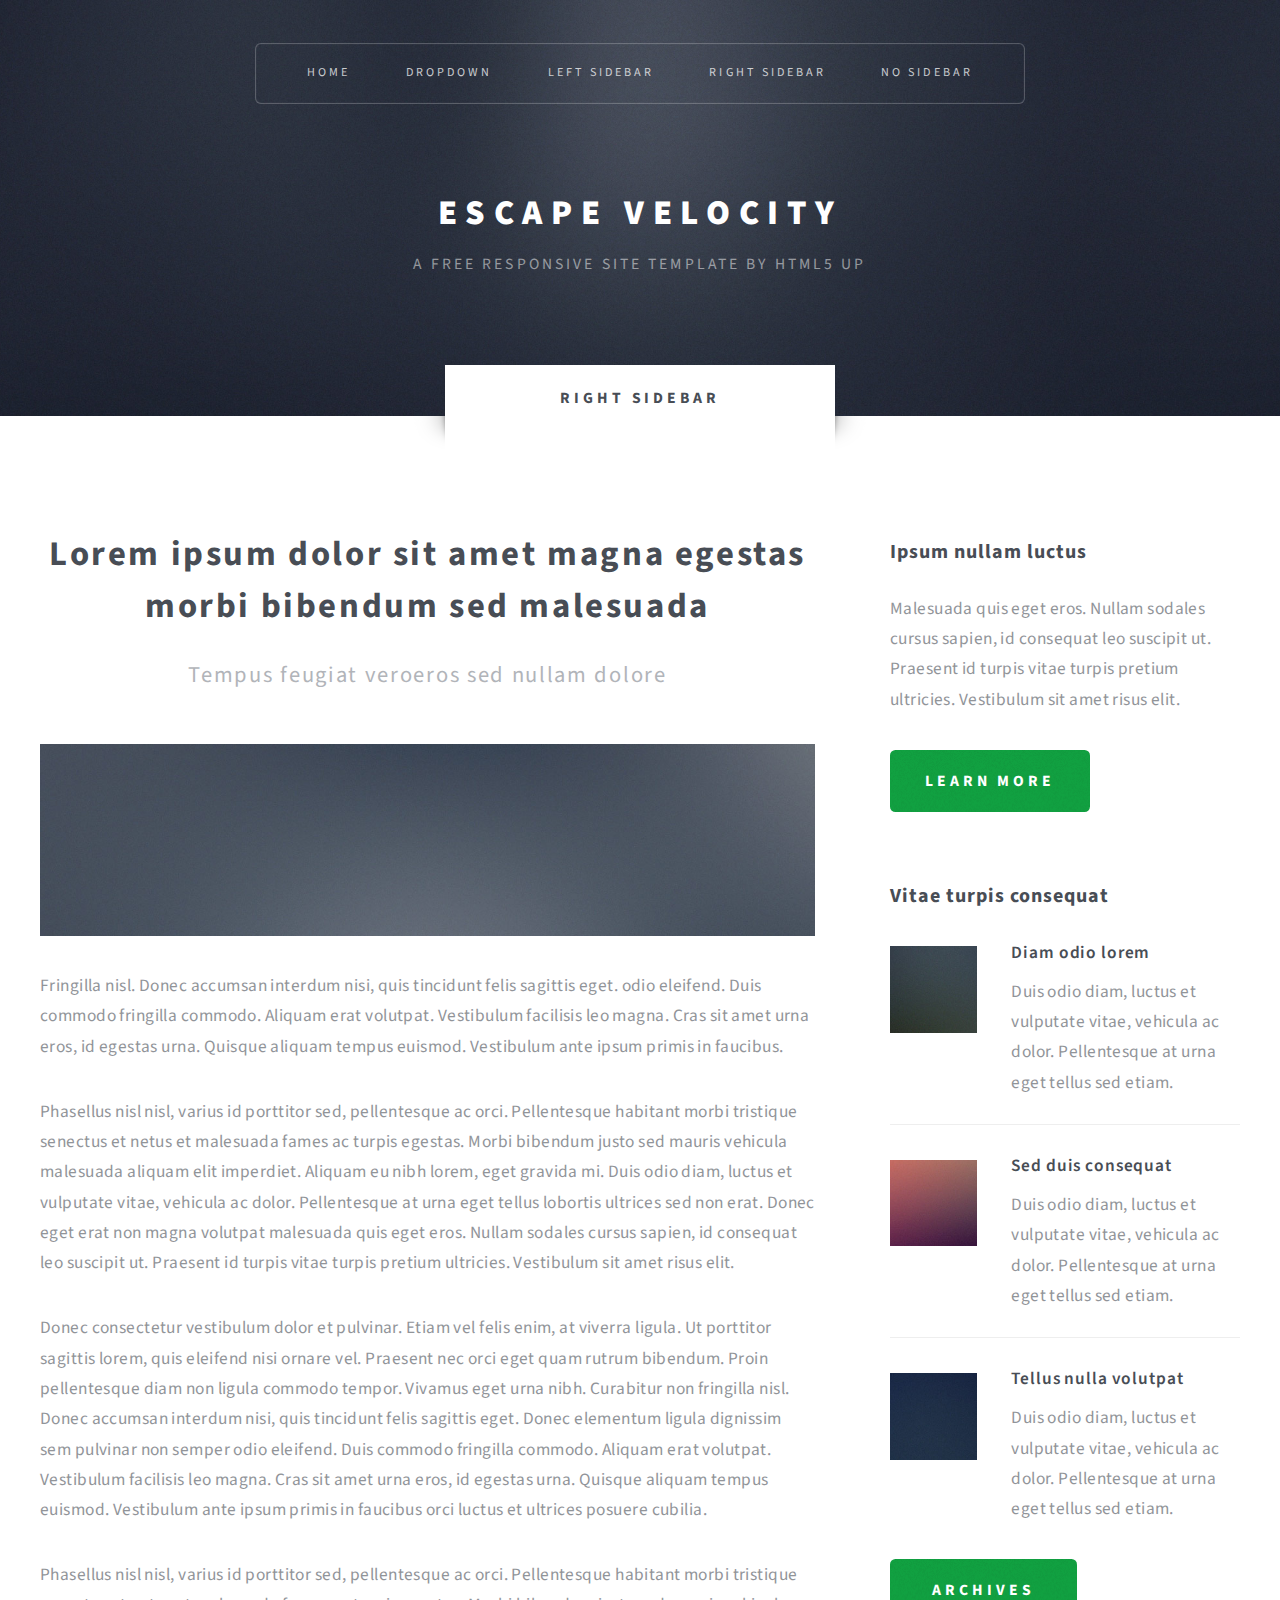
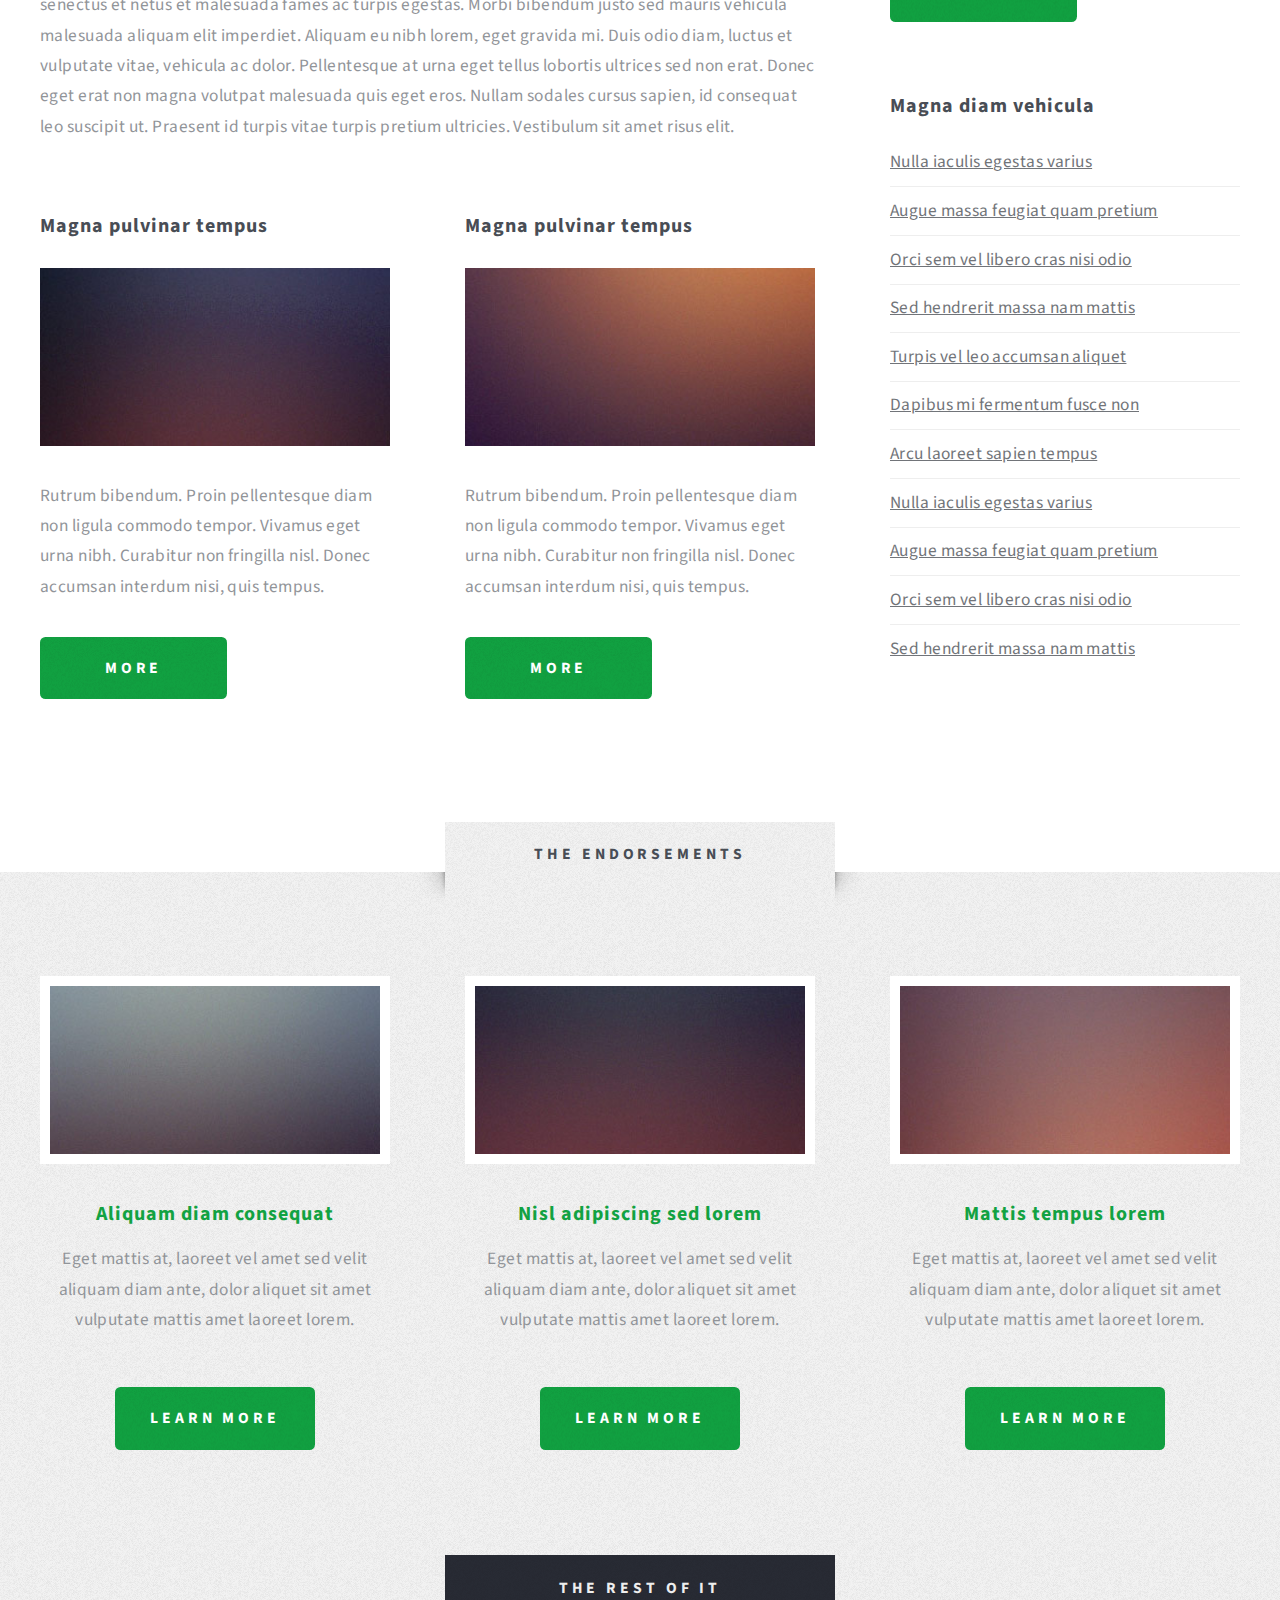
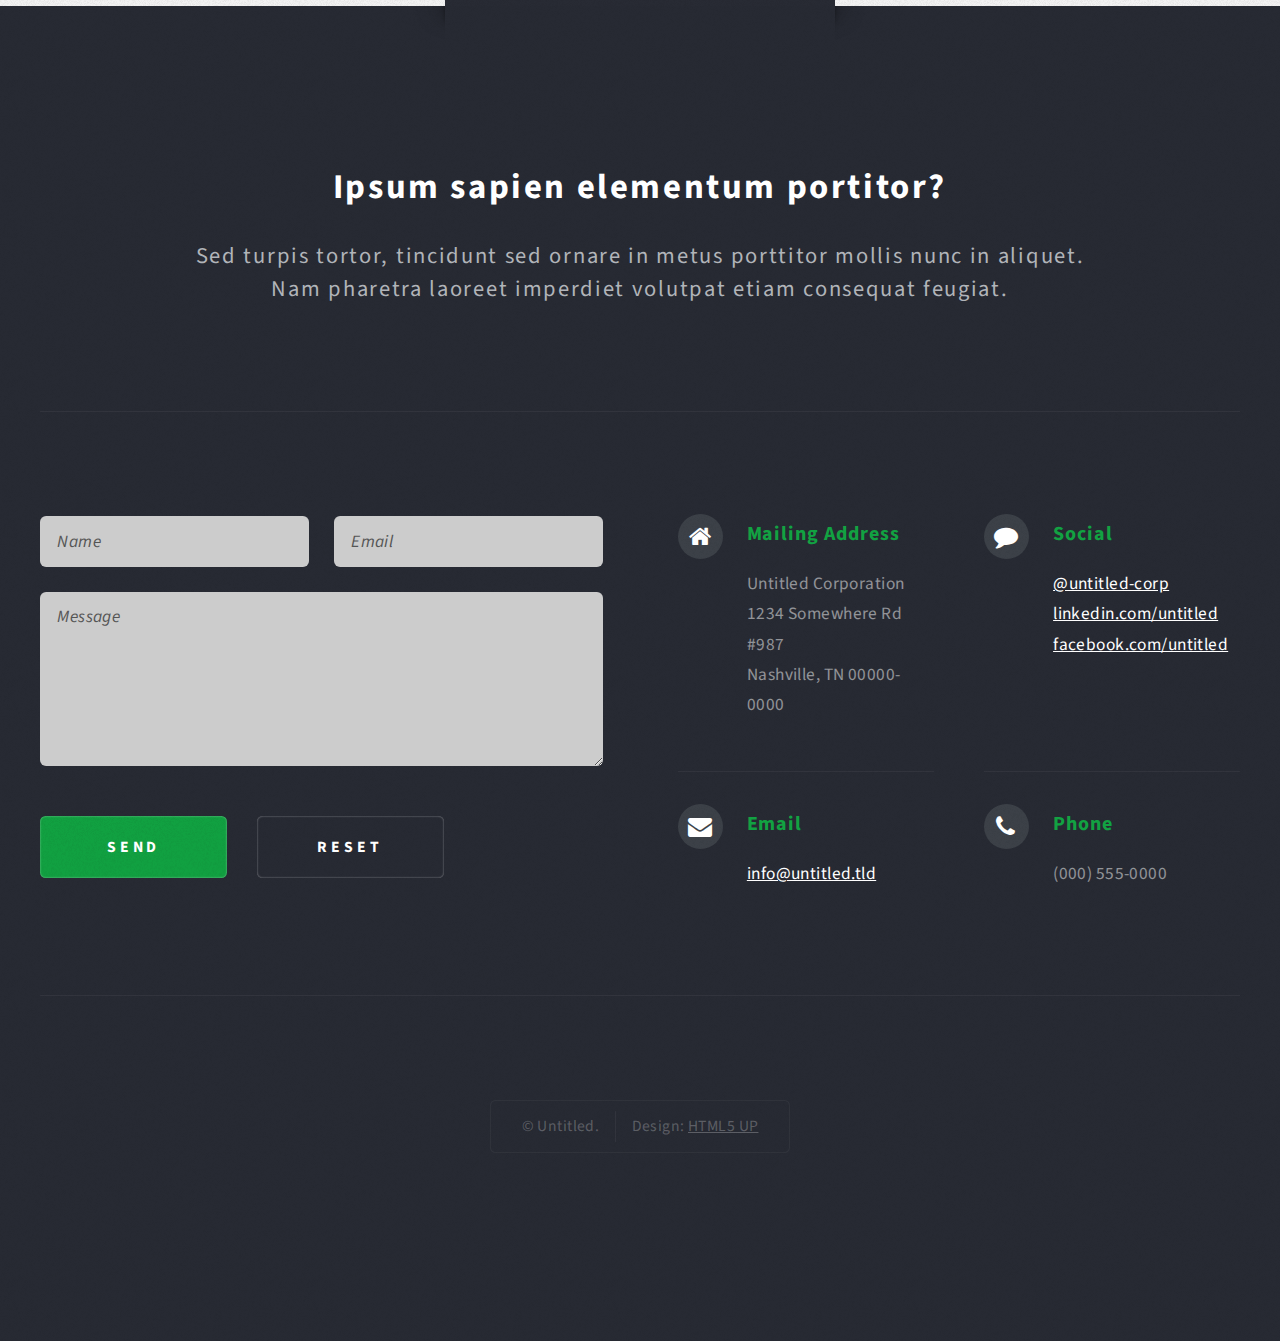
<file: right-sidebar.html>
<!DOCTYPE HTML>
<!--
	Escape Velocity by HTML5 UP
	html5up.net | @ajlkn
	Free for personal and commercial use under the CCA 3.0 license (html5up.net/license)
-->
<html>
	<head>
		<title>Right Sidebar - Escape Velocity by HTML5 UP</title>
		<meta charset="utf-8" />
		<meta name="viewport" content="width=device-width, initial-scale=1" />
		<!--[if lte IE 8]><script src="assets/js/ie/html5shiv.js"></script><![endif]-->
		<link rel="stylesheet" href="assets/css/main.css" />
		<!--[if lte IE 8]><link rel="stylesheet" href="assets/css/ie8.css" /><![endif]-->
	</head>
	<body class="right-sidebar">
		<div id="page-wrapper">

			<!-- Header -->
				<div id="header-wrapper" class="wrapper">
					<div id="header">

						<!-- Logo -->
							<div id="logo">
								<h1><a href="index.html">Escape Velocity</a></h1>
								<p>A free responsive site template by HTML5 UP</p>
							</div>

						<!-- Nav -->
							<nav id="nav">
								<ul>
									<li class="current"><a href="index.html">Home</a></li>
									<li>
										<a href="#">Dropdown</a>
										<ul>
											<li><a href="#">Lorem ipsum</a></li>
											<li><a href="#">Magna veroeros</a></li>
											<li><a href="#">Etiam nisl</a></li>
											<li>
												<a href="#">Sed consequat</a>
												<ul>
													<li><a href="#">Lorem dolor</a></li>
													<li><a href="#">Amet consequat</a></li>
													<li><a href="#">Magna phasellus</a></li>
													<li><a href="#">Etiam nisl</a></li>
													<li><a href="#">Sed feugiat</a></li>
												</ul>
											</li>
											<li><a href="#">Nisl tempus</a></li>
										</ul>
									</li>
									<li><a href="left-sidebar.html">Left Sidebar</a></li>
									<li><a href="right-sidebar.html">Right Sidebar</a></li>
									<li><a href="no-sidebar.html">No Sidebar</a></li>
								</ul>
							</nav>

					</div>
				</div>

			<!-- Main -->
				<div class="wrapper style2">
					<div class="title">Right Sidebar</div>
					<div id="main" class="container">
						<div class="row 150%">
							<div class="8u 12u(mobile)">

								<!-- Content -->
									<div id="content">
										<article class="box post">
											<header class="style1">
												<h2>Lorem ipsum dolor sit amet magna egestas morbi bibendum sed malesuada</h2>
												<p>Tempus feugiat veroeros sed nullam dolore</p>
											</header>
											<a href="#" class="image featured">
												<img src="images/pic01.jpg" alt="" />
											</a>
											<p>Fringilla nisl. Donec accumsan interdum nisi, quis tincidunt felis sagittis eget.
											odio eleifend. Duis commodo fringilla commodo. Aliquam erat volutpat. Vestibulum
											facilisis leo magna. Cras sit amet urna eros, id egestas urna. Quisque aliquam
											tempus euismod. Vestibulum ante ipsum primis in faucibus.</p>
											<p>Phasellus nisl nisl, varius id porttitor sed, pellentesque ac orci. Pellentesque
											habitant morbi tristique senectus et netus et malesuada fames ac turpis egestas. Morbi
											bibendum justo sed mauris vehicula malesuada aliquam elit imperdiet. Aliquam eu nibh
											lorem, eget gravida mi. Duis odio diam, luctus et vulputate vitae, vehicula ac dolor.
											Pellentesque at urna eget tellus lobortis ultrices sed non erat. Donec eget erat non
											magna volutpat malesuada quis eget eros. Nullam sodales cursus sapien, id consequat
											leo suscipit ut. Praesent id turpis vitae turpis pretium ultricies. Vestibulum sit
											amet risus elit.</p>
											<p>Donec consectetur vestibulum dolor et pulvinar. Etiam vel felis enim, at viverra
											ligula. Ut porttitor sagittis lorem, quis eleifend nisi ornare vel. Praesent nec orci
											eget quam rutrum bibendum. Proin pellentesque diam non ligula commodo tempor. Vivamus
											eget urna nibh. Curabitur non fringilla nisl. Donec accumsan interdum nisi, quis
											tincidunt felis sagittis eget. Donec elementum ligula dignissim sem pulvinar non semper
											odio eleifend. Duis commodo fringilla commodo. Aliquam erat volutpat. Vestibulum
											facilisis leo magna. Cras sit amet urna eros, id egestas urna. Quisque aliquam
											tempus euismod. Vestibulum ante ipsum primis in faucibus orci luctus et ultrices
											posuere cubilia.</p>
											<p>Phasellus nisl nisl, varius id porttitor sed, pellentesque ac orci. Pellentesque
											habitant morbi tristique senectus et netus et malesuada fames ac turpis egestas. Morbi
											bibendum justo sed mauris vehicula malesuada aliquam elit imperdiet. Aliquam eu nibh
											lorem, eget gravida mi. Duis odio diam, luctus et vulputate vitae, vehicula ac dolor.
											Pellentesque at urna eget tellus lobortis ultrices sed non erat. Donec eget erat non
											magna volutpat malesuada quis eget eros. Nullam sodales cursus sapien, id consequat
											leo suscipit ut. Praesent id turpis vitae turpis pretium ultricies. Vestibulum sit
											amet risus elit.</p>
										</article>
										<div class="row 150%">
											<div class="6u 12u(mobile)">
												<section class="box">
													<header>
														<h2>Magna pulvinar tempus</h2>
													</header>
													<a href="#" class="image featured"><img src="images/pic05.jpg" alt="" /></a>
													<p>Rutrum bibendum. Proin pellentesque diam non ligula commodo tempor. Vivamus
													eget urna nibh. Curabitur non fringilla nisl. Donec accumsan interdum nisi, quis
													tempus.</p>
													<a href="#" class="button style1">More</a>
												</section>
											</div>
											<div class="6u 12u(mobile)">
												<section class="box">
													<header>
														<h2>Magna pulvinar tempus</h2>
													</header>
													<a href="#" class="image featured"><img src="images/pic06.jpg" alt="" /></a>
													<p>Rutrum bibendum. Proin pellentesque diam non ligula commodo tempor. Vivamus
													eget urna nibh. Curabitur non fringilla nisl. Donec accumsan interdum nisi, quis
													tempus.</p>
													<a href="#" class="button style1">More</a>
												</section>
											</div>
										</div>
									</div>

							</div>
							<div class="4u 12u(mobile)">

								<!-- Sidebar -->
									<div id="sidebar">
										<section class="box">
											<header>
												<h2>Ipsum nullam luctus</h2>
											</header>
											<p>Malesuada quis eget eros. Nullam sodales cursus sapien, id consequat
											leo suscipit ut. Praesent id turpis vitae turpis pretium ultricies. Vestibulum sit
											amet risus elit.</p>
											<a href="#" class="button style1">Learn More</a>
										</section>
										<section class="box">
											<header>
												<h2>Vitae turpis consequat</h2>
											</header>
											<ul class="style2">
												<li>
													<article class="box post-excerpt">
														<a href="#" class="image left"><img src="images/pic08.jpg" alt="" /></a>
														<h3><a href="#">Diam odio lorem</a></h3>
														<p>Duis odio diam, luctus et vulputate vitae, vehicula ac dolor. Pellentesque at urna eget tellus sed etiam.</p>
													</article>
												</li>
												<li>
													<article class="box post-excerpt">
														<a href="#" class="image left"><img src="images/pic09.jpg" alt="" /></a>
														<h3><a href="#">Sed duis consequat</a></h3>
														<p>Duis odio diam, luctus et vulputate vitae, vehicula ac dolor. Pellentesque at urna eget tellus sed etiam.</p>
													</article>
												</li>
												<li>
													<article class="box post-excerpt">
														<a href="#" class="image left"><img src="images/pic10.jpg" alt="" /></a>
														<h3><a href="#">Tellus nulla volutpat</a></h3>
														<p>Duis odio diam, luctus et vulputate vitae, vehicula ac dolor. Pellentesque at urna eget tellus sed etiam.</p>
													</article>
												</li>
											</ul>
											<a href="#" class="button style1">Archives</a>
										</section>
										<section class="box">
											<header>
												<h2>Magna diam vehicula</h2>
											</header>
											<ul class="style3">
												<li><a href="#">Nulla iaculis egestas varius</a></li>
												<li><a href="#">Augue massa feugiat quam pretium</a></li>
												<li><a href="#">Orci sem vel libero cras nisi odio</a></li>
												<li><a href="#">Sed hendrerit massa nam mattis</a></li>
												<li><a href="#">Turpis vel leo accumsan aliquet</a></li>
												<li><a href="#">Dapibus mi fermentum fusce non</a></li>
												<li><a href="#">Arcu laoreet sapien tempus</a></li>
												<li><a href="#">Nulla iaculis egestas varius</a></li>
												<li><a href="#">Augue massa feugiat quam pretium</a></li>
												<li><a href="#">Orci sem vel libero cras nisi odio</a></li>
												<li><a href="#">Sed hendrerit massa nam mattis</a></li>
											</ul>
										</section>
									</div>

							</div>
						</div>
					</div>
				</div>

			<!-- Highlights -->
				<div class="wrapper style3">
					<div class="title">The Endorsements</div>
					<div id="highlights" class="container">
						<div class="row 150%">
							<div class="4u 12u(mobile)">
								<section class="highlight">
									<a href="#" class="image featured"><img src="images/pic02.jpg" alt="" /></a>
									<h3><a href="#">Aliquam diam consequat</a></h3>
									<p>Eget mattis at, laoreet vel amet sed velit aliquam diam ante, dolor aliquet sit amet vulputate mattis amet laoreet lorem.</p>
									<ul class="actions">
										<li><a href="#" class="button style1">Learn More</a></li>
									</ul>
								</section>
							</div>
							<div class="4u 12u(mobile)">
								<section class="highlight">
									<a href="#" class="image featured"><img src="images/pic03.jpg" alt="" /></a>
									<h3><a href="#">Nisl adipiscing sed lorem</a></h3>
									<p>Eget mattis at, laoreet vel amet sed velit aliquam diam ante, dolor aliquet sit amet vulputate mattis amet laoreet lorem.</p>
									<ul class="actions">
										<li><a href="#" class="button style1">Learn More</a></li>
									</ul>
								</section>
							</div>
							<div class="4u 12u(mobile)">
								<section class="highlight">
									<a href="#" class="image featured"><img src="images/pic04.jpg" alt="" /></a>
									<h3><a href="#">Mattis tempus lorem</a></h3>
									<p>Eget mattis at, laoreet vel amet sed velit aliquam diam ante, dolor aliquet sit amet vulputate mattis amet laoreet lorem.</p>
									<ul class="actions">
										<li><a href="#" class="button style1">Learn More</a></li>
									</ul>
								</section>
							</div>
						</div>
					</div>
				</div>

			<!-- Footer -->
				<div id="footer-wrapper" class="wrapper">
					<div class="title">The Rest Of It</div>
					<div id="footer" class="container">
						<header class="style1">
							<h2>Ipsum sapien elementum portitor?</h2>
							<p>
								Sed turpis tortor, tincidunt sed ornare in metus porttitor mollis nunc in aliquet.<br />
								Nam pharetra laoreet imperdiet volutpat etiam consequat feugiat.
							</p>
						</header>
						<hr />
						<div class="row 150%">
							<div class="6u 12u(mobile)">

								<!-- Contact Form -->
									<section>
										<form method="post" action="#">
											<div class="row 50%">
												<div class="6u 12u(mobile)">
													<input type="text" name="name" id="contact-name" placeholder="Name" />
												</div>
												<div class="6u 12u(mobile)">
													<input type="text" name="email" id="contact-email" placeholder="Email" />
												</div>
											</div>
											<div class="row 50%">
												<div class="12u">
													<textarea name="message" id="contact-message" placeholder="Message" rows="4"></textarea>
												</div>
											</div>
											<div class="row">
												<div class="12u">
													<ul class="actions">
														<li><input type="submit" class="style1" value="Send" /></li>
														<li><input type="reset" class="style2" value="Reset" /></li>
													</ul>
												</div>
											</div>
										</form>
									</section>

							</div>
							<div class="6u 12u(mobile)">

								<!-- Contact -->
									<section class="feature-list small">
										<div class="row">
											<div class="6u 12u(mobile)">
												<section>
													<h3 class="icon fa-home">Mailing Address</h3>
													<p>
														Untitled Corporation<br />
														1234 Somewhere Rd #987<br />
														Nashville, TN 00000-0000
													</p>
												</section>
											</div>
											<div class="6u 12u(mobile)">
												<section>
													<h3 class="icon fa-comment">Social</h3>
													<p>
														<a href="#">@untitled-corp</a><br />
														<a href="#">linkedin.com/untitled</a><br />
														<a href="#">facebook.com/untitled</a>
													</p>
												</section>
											</div>
										</div>
										<div class="row">
											<div class="6u 12u(mobile)">
												<section>
													<h3 class="icon fa-envelope">Email</h3>
													<p>
														<a href="#">info@untitled.tld</a>
													</p>
												</section>
											</div>
											<div class="6u 12u(mobile)">
												<section>
													<h3 class="icon fa-phone">Phone</h3>
													<p>
														(000) 555-0000
													</p>
												</section>
											</div>
										</div>
									</section>

							</div>
						</div>
						<hr />
					</div>
					<div id="copyright">
						<ul>
							<li>&copy; Untitled.</li><li>Design: <a href="http://html5up.net">HTML5 UP</a></li>
						</ul>
					</div>
				</div>

		</div>

		<!-- Scripts -->

			<script src="assets/js/jquery.min.js"></script>
			<script src="assets/js/jquery.dropotron.min.js"></script>
			<script src="assets/js/skel.min.js"></script>
			<script src="assets/js/skel-viewport.min.js"></script>
			<script src="assets/js/util.js"></script>
			<!--[if lte IE 8]><script src="assets/js/ie/respond.min.js"></script><![endif]-->
			<script src="assets/js/main.js"></script>

	</body>
</html>
</file>
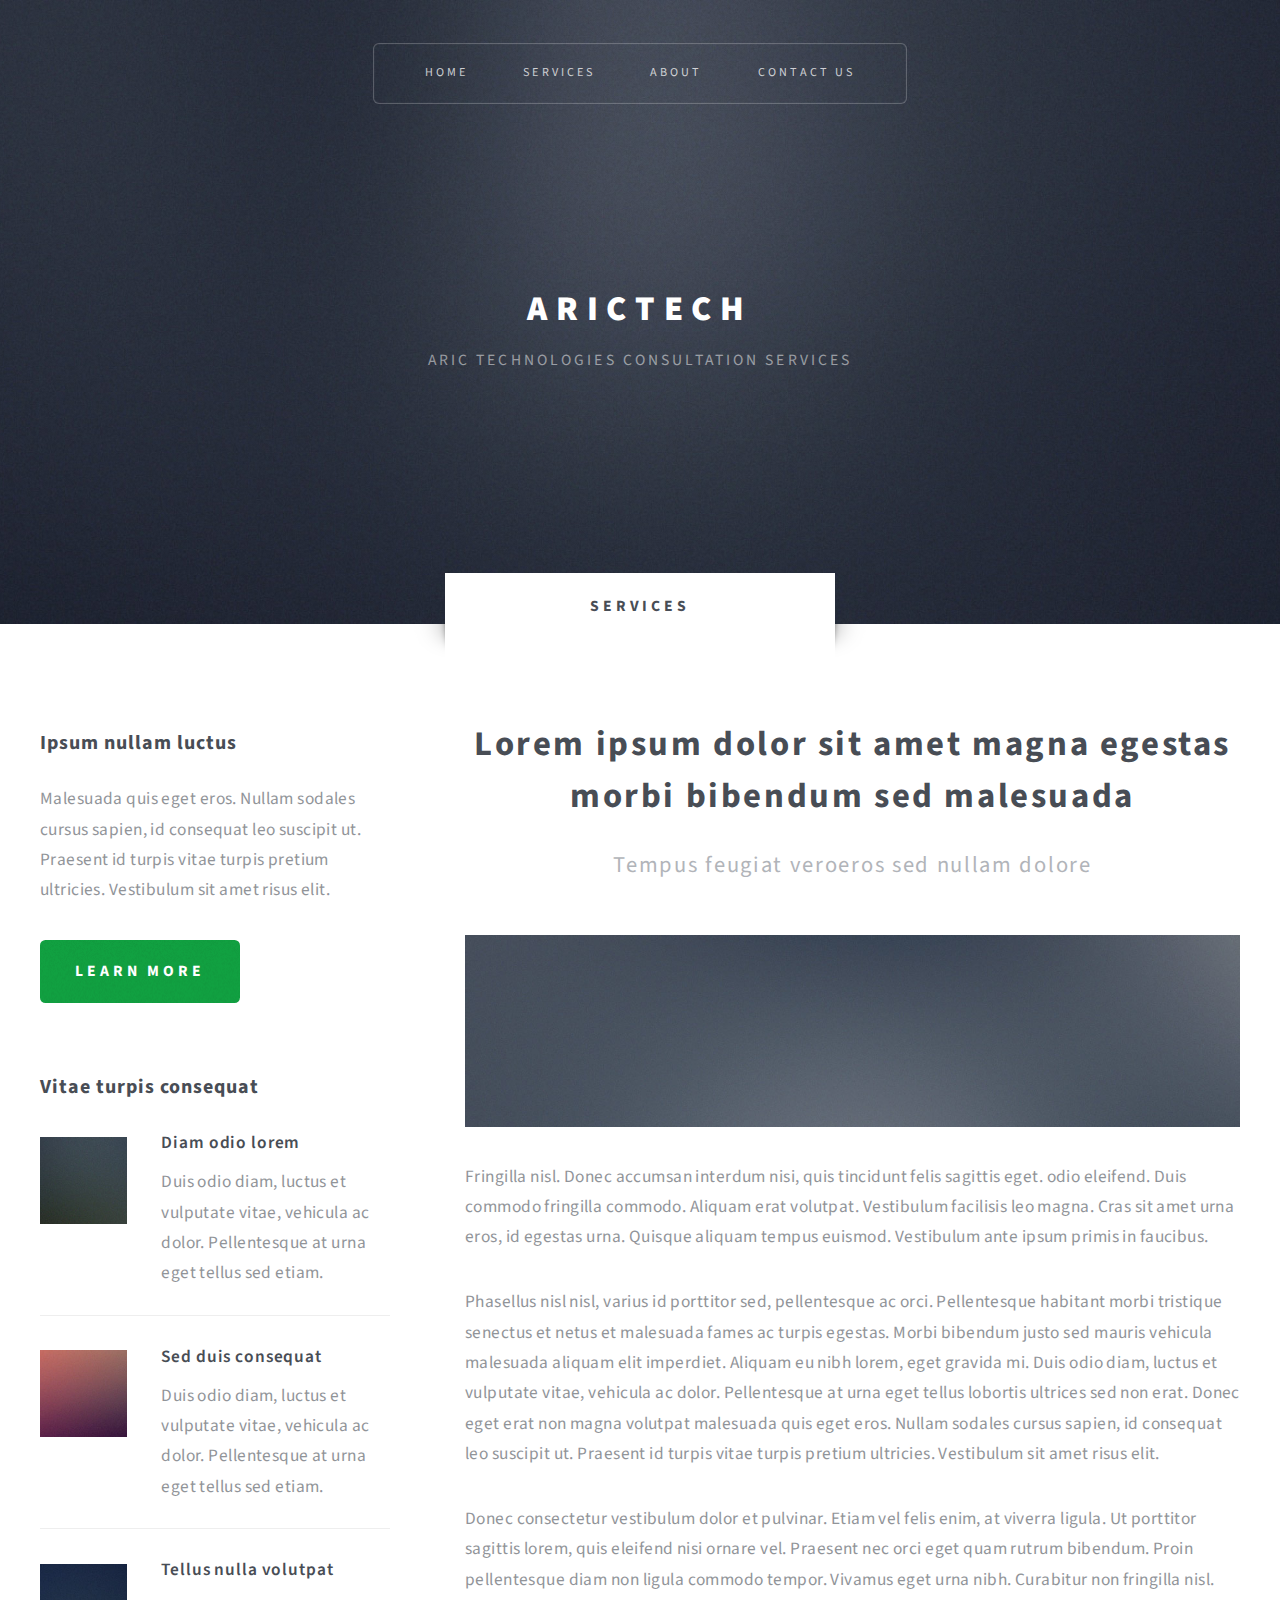
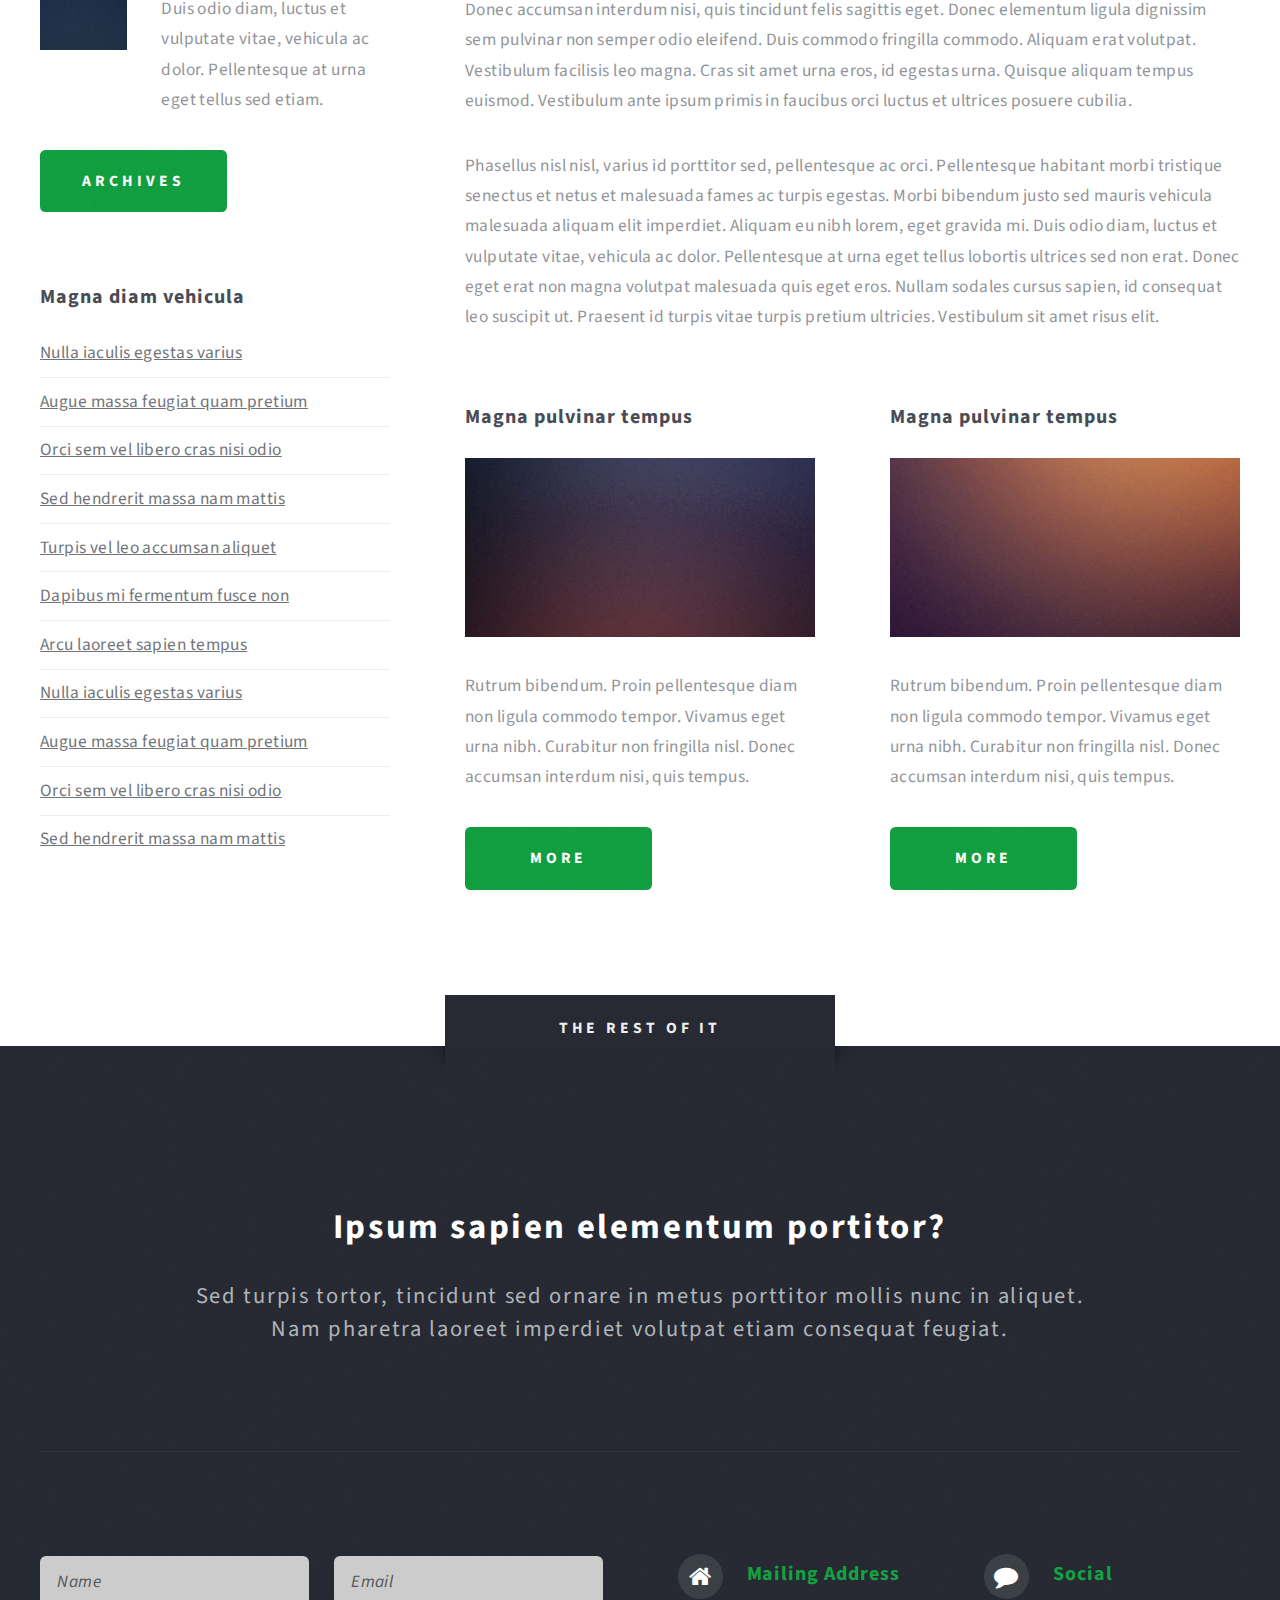
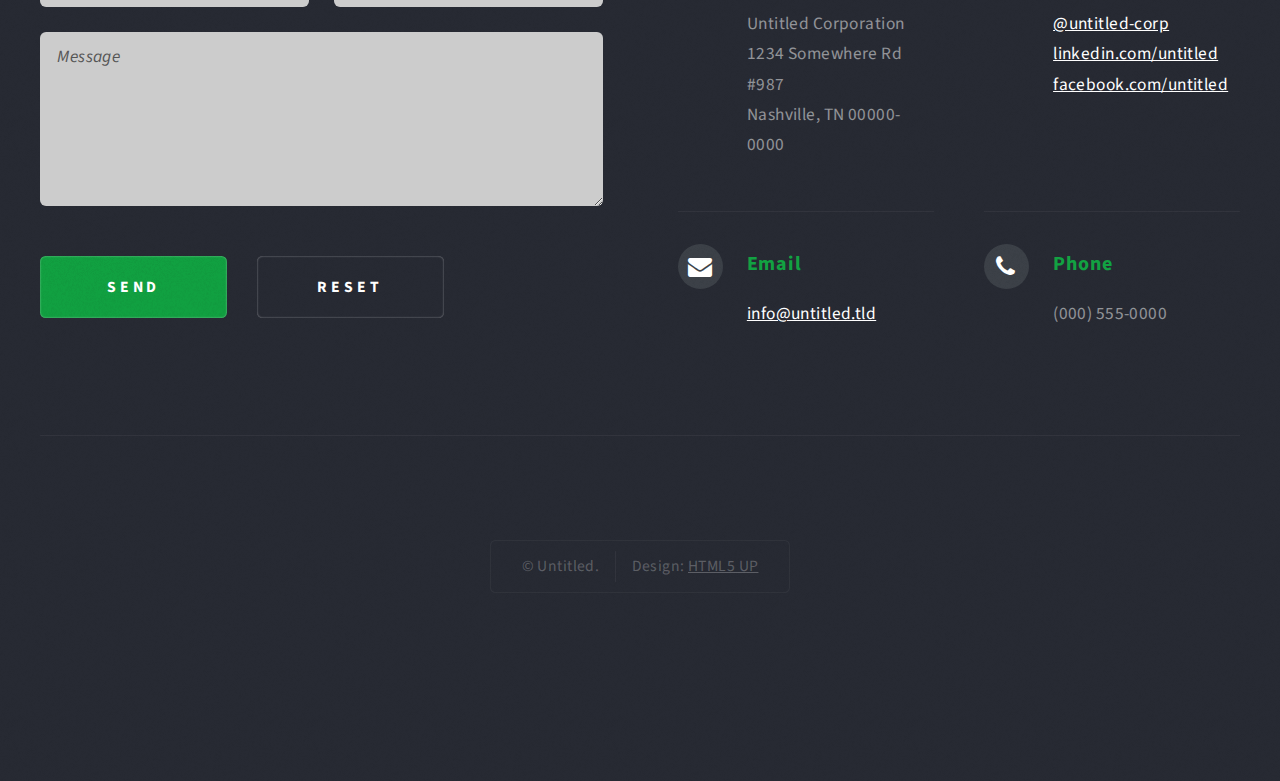
<file: services.html>
<!DOCTYPE HTML>
<!--
	Escape Velocity by HTML5 UP & edited by Aric Canevari
	html5up.net | @ajlkn
	Free for personal and commercial use under the CCA 3.0 license (html5up.net/license)
-->
<html>
	<head>
		<title>AricTech</title>
		<meta charset="utf-8" />
		<meta name="viewport" content="width=device-width, initial-scale=1" />
		<!--[if lte IE 8]><script src="assets/js/ie/html5shiv.js"></script><![endif]-->
		<link rel="stylesheet" href="assets/css/main.css" />
		<!--[if lte IE 8]><link rel="stylesheet" href="assets/css/ie8.css" /><![endif]-->
		<link rel="icon" href="images/TerminalIcon.png" />
	</head>
	<body class="homepage">
		<div id="page-wrapper">

			<!-- Header -->
				<div id="header-wrapper" class="wrapper">
					<div id="header">

						<!-- Logo -->
							<div id="logo">
								<h1><a href="index.html">AricTech</a></h1>
								<p>Aric Technologies Consultation Services</p>
							</div>

						<!-- Nav -->
							<nav id="nav">
								<ul>
									<li class="current"><a href="index.html">Home</a></li>
									<li><a href="services.html">Services</a></li>
									<li>
										<a href="About.html">About</a>
											<ul>
												<li><a href="About.html">About AricTech</a></li>
												<li><a href="About.html#TheEndorsements">Interesting Links</a></li>
												<li>
													<a href="abouttheprojects.html">My Personal Projects</a>
														<ul>
															<li><a href="abouttheprojects.html">About the Projects</a></li>
															<li><a href="#">Bulding This Website</a></li>
															<li><a href="#">Nginx</a></li>
															<li><a href="#">Email</a></li>
															<li><a href="#">OwnCloud</a></li>
															<li><a href="#">VPN</a></li>
														</ul>
												</li>
											</ul>
									</li>
									<li><a href="contactus.html">Contact Us</a></li>
								</ul>
							</nav>

					</div>
				</div>

			<!-- Main -->
				<div class="wrapper style2">
					<div class="title">Services</div>
					<div id="main" class="container">
						<div class="row 150%">
							<div class="4u 12u(mobile)">

								<!-- Sidebar -->
									<div id="sidebar">
										<section class="box">
											<header>
												<h2>Ipsum nullam luctus</h2>
											</header>
											<p>Malesuada quis eget eros. Nullam sodales cursus sapien, id consequat
											leo suscipit ut. Praesent id turpis vitae turpis pretium ultricies. Vestibulum sit
											amet risus elit.</p>
											<a href="#" class="button style1">Learn More</a>
										</section>
										<section class="box">
											<header>
												<h2>Vitae turpis consequat</h2>
											</header>
											<ul class="style2">
												<li>
													<article class="box post-excerpt">
														<a href="#" class="image left"><img src="images/pic08.jpg" alt="" /></a>
														<h3><a href="#">Diam odio lorem</a></h3>
														<p>Duis odio diam, luctus et vulputate vitae, vehicula ac dolor. Pellentesque at urna eget tellus sed etiam.</p>
													</article>
												</li>
												<li>
													<article class="box post-excerpt">
														<a href="#" class="image left"><img src="images/pic09.jpg" alt="" /></a>
														<h3><a href="#">Sed duis consequat</a></h3>
														<p>Duis odio diam, luctus et vulputate vitae, vehicula ac dolor. Pellentesque at urna eget tellus sed etiam.</p>
													</article>
												</li>
												<li>
													<article class="box post-excerpt">
														<a href="#" class="image left"><img src="images/pic10.jpg" alt="" /></a>
														<h3><a href="#">Tellus nulla volutpat</a></h3>
														<p>Duis odio diam, luctus et vulputate vitae, vehicula ac dolor. Pellentesque at urna eget tellus sed etiam.</p>
													</article>
												</li>
											</ul>
											<a href="#" class="button style1">Archives</a>
										</section>
										<section class="box">
											<header>
												<h2>Magna diam vehicula</h2>
											</header>
											<ul class="style3">
												<li><a href="#">Nulla iaculis egestas varius</a></li>
												<li><a href="#">Augue massa feugiat quam pretium</a></li>
												<li><a href="#">Orci sem vel libero cras nisi odio</a></li>
												<li><a href="#">Sed hendrerit massa nam mattis</a></li>
												<li><a href="#">Turpis vel leo accumsan aliquet</a></li>
												<li><a href="#">Dapibus mi fermentum fusce non</a></li>
												<li><a href="#">Arcu laoreet sapien tempus</a></li>
												<li><a href="#">Nulla iaculis egestas varius</a></li>
												<li><a href="#">Augue massa feugiat quam pretium</a></li>
												<li><a href="#">Orci sem vel libero cras nisi odio</a></li>
												<li><a href="#">Sed hendrerit massa nam mattis</a></li>
											</ul>
										</section>
									</div>

							</div>
							<div class="8u 12u(mobile) important(mobile)">

								<!-- Content -->
									<div id="content">
										<article class="box post">
											<header class="style1">
												<h2>Lorem ipsum dolor sit amet magna egestas morbi bibendum sed malesuada</h2>
												<p>Tempus feugiat veroeros sed nullam dolore</p>
											</header>
											<a href="#" class="image featured">
												<img src="images/pic01.jpg" alt="" />
											</a>
											<p>Fringilla nisl. Donec accumsan interdum nisi, quis tincidunt felis sagittis eget.
											odio eleifend. Duis commodo fringilla commodo. Aliquam erat volutpat. Vestibulum
											facilisis leo magna. Cras sit amet urna eros, id egestas urna. Quisque aliquam
											tempus euismod. Vestibulum ante ipsum primis in faucibus.</p>
											<p>Phasellus nisl nisl, varius id porttitor sed, pellentesque ac orci. Pellentesque
											habitant morbi tristique senectus et netus et malesuada fames ac turpis egestas. Morbi
											bibendum justo sed mauris vehicula malesuada aliquam elit imperdiet. Aliquam eu nibh
											lorem, eget gravida mi. Duis odio diam, luctus et vulputate vitae, vehicula ac dolor.
											Pellentesque at urna eget tellus lobortis ultrices sed non erat. Donec eget erat non
											magna volutpat malesuada quis eget eros. Nullam sodales cursus sapien, id consequat
											leo suscipit ut. Praesent id turpis vitae turpis pretium ultricies. Vestibulum sit
											amet risus elit.</p>
											<p>Donec consectetur vestibulum dolor et pulvinar. Etiam vel felis enim, at viverra
											ligula. Ut porttitor sagittis lorem, quis eleifend nisi ornare vel. Praesent nec orci
											eget quam rutrum bibendum. Proin pellentesque diam non ligula commodo tempor. Vivamus
											eget urna nibh. Curabitur non fringilla nisl. Donec accumsan interdum nisi, quis
											tincidunt felis sagittis eget. Donec elementum ligula dignissim sem pulvinar non semper
											odio eleifend. Duis commodo fringilla commodo. Aliquam erat volutpat. Vestibulum
											facilisis leo magna. Cras sit amet urna eros, id egestas urna. Quisque aliquam
											tempus euismod. Vestibulum ante ipsum primis in faucibus orci luctus et ultrices
											posuere cubilia.</p>
											<p>Phasellus nisl nisl, varius id porttitor sed, pellentesque ac orci. Pellentesque
											habitant morbi tristique senectus et netus et malesuada fames ac turpis egestas. Morbi
											bibendum justo sed mauris vehicula malesuada aliquam elit imperdiet. Aliquam eu nibh
											lorem, eget gravida mi. Duis odio diam, luctus et vulputate vitae, vehicula ac dolor.
											Pellentesque at urna eget tellus lobortis ultrices sed non erat. Donec eget erat non
											magna volutpat malesuada quis eget eros. Nullam sodales cursus sapien, id consequat
											leo suscipit ut. Praesent id turpis vitae turpis pretium ultricies. Vestibulum sit
											amet risus elit.</p>
										</article>
										<div class="row 150%">
											<div class="6u 12u(mobile)">
												<section class="box">
													<header>
														<h2>Magna pulvinar tempus</h2>
													</header>
													<a href="#" class="image featured"><img src="images/pic05.jpg" alt="" /></a>
													<p>Rutrum bibendum. Proin pellentesque diam non ligula commodo tempor. Vivamus
													eget urna nibh. Curabitur non fringilla nisl. Donec accumsan interdum nisi, quis
													tempus.</p>
													<a href="#" class="button style1">More</a>
												</section>
											</div>
											<div class="6u 12u(mobile)">
												<section class="box">
													<header>
														<h2>Magna pulvinar tempus</h2>
													</header>
													<a href="#" class="image featured"><img src="images/pic06.jpg" alt="" /></a>
													<p>Rutrum bibendum. Proin pellentesque diam non ligula commodo tempor. Vivamus
													eget urna nibh. Curabitur non fringilla nisl. Donec accumsan interdum nisi, quis
													tempus.</p>
													<a href="#" class="button style1">More</a>
												</section>
											</div>
										</div>
									</div>

							</div>
						</div>
					</div>
				</div>

			<!-- Highlights -->
			<!--<div class="wrapper style3">
					<div class="title">The Endorsements</div>
					<div id="highlights" class="container">
						<div class="row 150%">
							<div class="4u 12u(mobile)">
								<section class="highlight">
									<a href="#" class="image featured"><img src="images/pic02.jpg" alt="" /></a>
									<h3><a href="#">Aliquam diam consequat</a></h3>
									<p>Eget mattis at, laoreet vel amet sed velit aliquam diam ante, dolor aliquet sit amet vulputate mattis amet laoreet lorem.</p>
									<ul class="actions">
										<li><a href="#" class="button style1">Learn More</a></li>
									</ul>
								</section>
							</div>
							<div class="4u 12u(mobile)">
								<section class="highlight">
									<a href="#" class="image featured"><img src="images/pic03.jpg" alt="" /></a>
									<h3><a href="#">Nisl adipiscing sed lorem</a></h3>
									<p>Eget mattis at, laoreet vel amet sed velit aliquam diam ante, dolor aliquet sit amet vulputate mattis amet laoreet lorem.</p>
									<ul class="actions">
										<li><a href="#" class="button style1">Learn More</a></li>
									</ul>
								</section>
							</div>
							<div class="4u 12u(mobile)">
								<section class="highlight">
									<a href="#" class="image featured"><img src="images/pic04.jpg" alt="" /></a>
									<h3><a href="#">Mattis tempus lorem</a></h3>
									<p>Eget mattis at, laoreet vel amet sed velit aliquam diam ante, dolor aliquet sit amet vulputate mattis amet laoreet lorem.</p>
									<ul class="actions">
										<li><a href="#" class="button style1">Learn More</a></li>
									</ul>
								</section>
							</div>
						</div>
					</div>
				</div> -->

			<!-- Footer -->
				<div id="footer-wrapper" class="wrapper">
					<div class="title">The Rest Of It</div>
					<div id="footer" class="container">
						<header class="style1">
							<h2>Ipsum sapien elementum portitor?</h2>
							<p>
								Sed turpis tortor, tincidunt sed ornare in metus porttitor mollis nunc in aliquet.<br />
								Nam pharetra laoreet imperdiet volutpat etiam consequat feugiat.
							</p>
						</header>
						<hr />
						<div class="row 150%">
							<div class="6u 12u(mobile)">

								<!-- Contact Form -->
									<section>
										<form method="post" action="#">
											<div class="row 50%">
												<div class="6u 12u(mobile)">
													<input type="text" name="name" id="contact-name" placeholder="Name" />
												</div>
												<div class="6u 12u(mobile)">
													<input type="text" name="email" id="contact-email" placeholder="Email" />
												</div>
											</div>
											<div class="row 50%">
												<div class="12u">
													<textarea name="message" id="contact-message" placeholder="Message" rows="4"></textarea>
												</div>
											</div>
											<div class="row">
												<div class="12u">
													<ul class="actions">
														<li><input type="submit" class="style1" value="Send" /></li>
														<li><input type="reset" class="style2" value="Reset" /></li>
													</ul>
												</div>
											</div>
										</form>
									</section>

							</div>
							<div class="6u 12u(mobile)">

								<!-- Contact -->
									<section class="feature-list small">
										<div class="row">
											<div class="6u 12u(mobile)">
												<section>
													<h3 class="icon fa-home">Mailing Address</h3>
													<p>
														Untitled Corporation<br />
														1234 Somewhere Rd #987<br />
														Nashville, TN 00000-0000
													</p>
												</section>
											</div>
											<div class="6u 12u(mobile)">
												<section>
													<h3 class="icon fa-comment">Social</h3>
													<p>
														<a href="#">@untitled-corp</a><br />
														<a href="#">linkedin.com/untitled</a><br />
														<a href="#">facebook.com/untitled</a>
													</p>
												</section>
											</div>
										</div>
										<div class="row">
											<div class="6u 12u(mobile)">
												<section>
													<h3 class="icon fa-envelope">Email</h3>
													<p>
														<a href="#">info@untitled.tld</a>
													</p>
												</section>
											</div>
											<div class="6u 12u(mobile)">
												<section>
													<h3 class="icon fa-phone">Phone</h3>
													<p>
														(000) 555-0000
													</p>
												</section>
											</div>
										</div>
									</section>

							</div>
						</div>
						<hr />
					</div>
					<div id="copyright">
						<ul>
							<li>&copy; Untitled.</li><li>Design: <a href="http://html5up.net">HTML5 UP</a></li>
						</ul>
					</div>
				</div>

		</div>

		<!-- Scripts -->

			<script src="assets/js/jquery.min.js"></script>
			<script src="assets/js/jquery.dropotron.min.js"></script>
			<script src="assets/js/skel.min.js"></script>
			<script src="assets/js/skel-viewport.min.js"></script>
			<script src="assets/js/util.js"></script>
			<!--[if lte IE 8]><script src="assets/js/ie/respond.min.js"></script><![endif]-->
			<script src="assets/js/main.js"></script>

	</body>
</html>
</file>
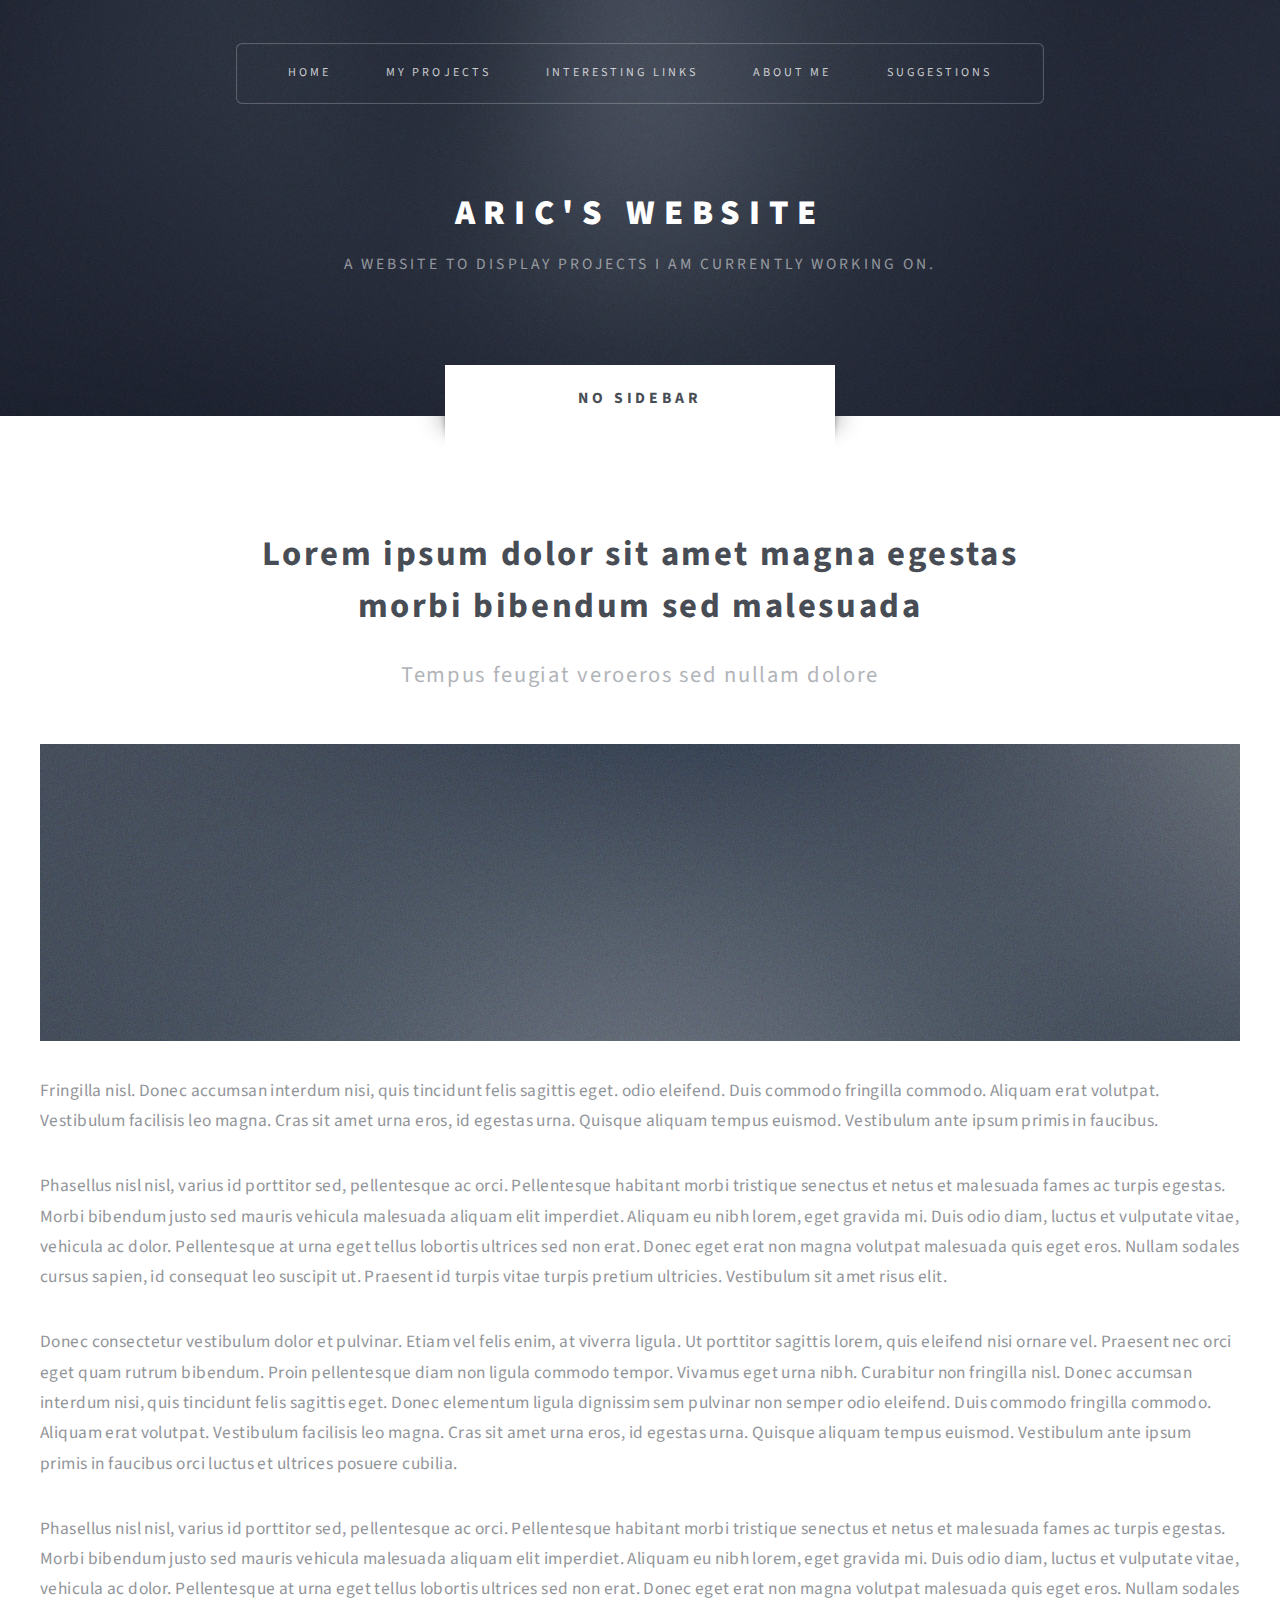
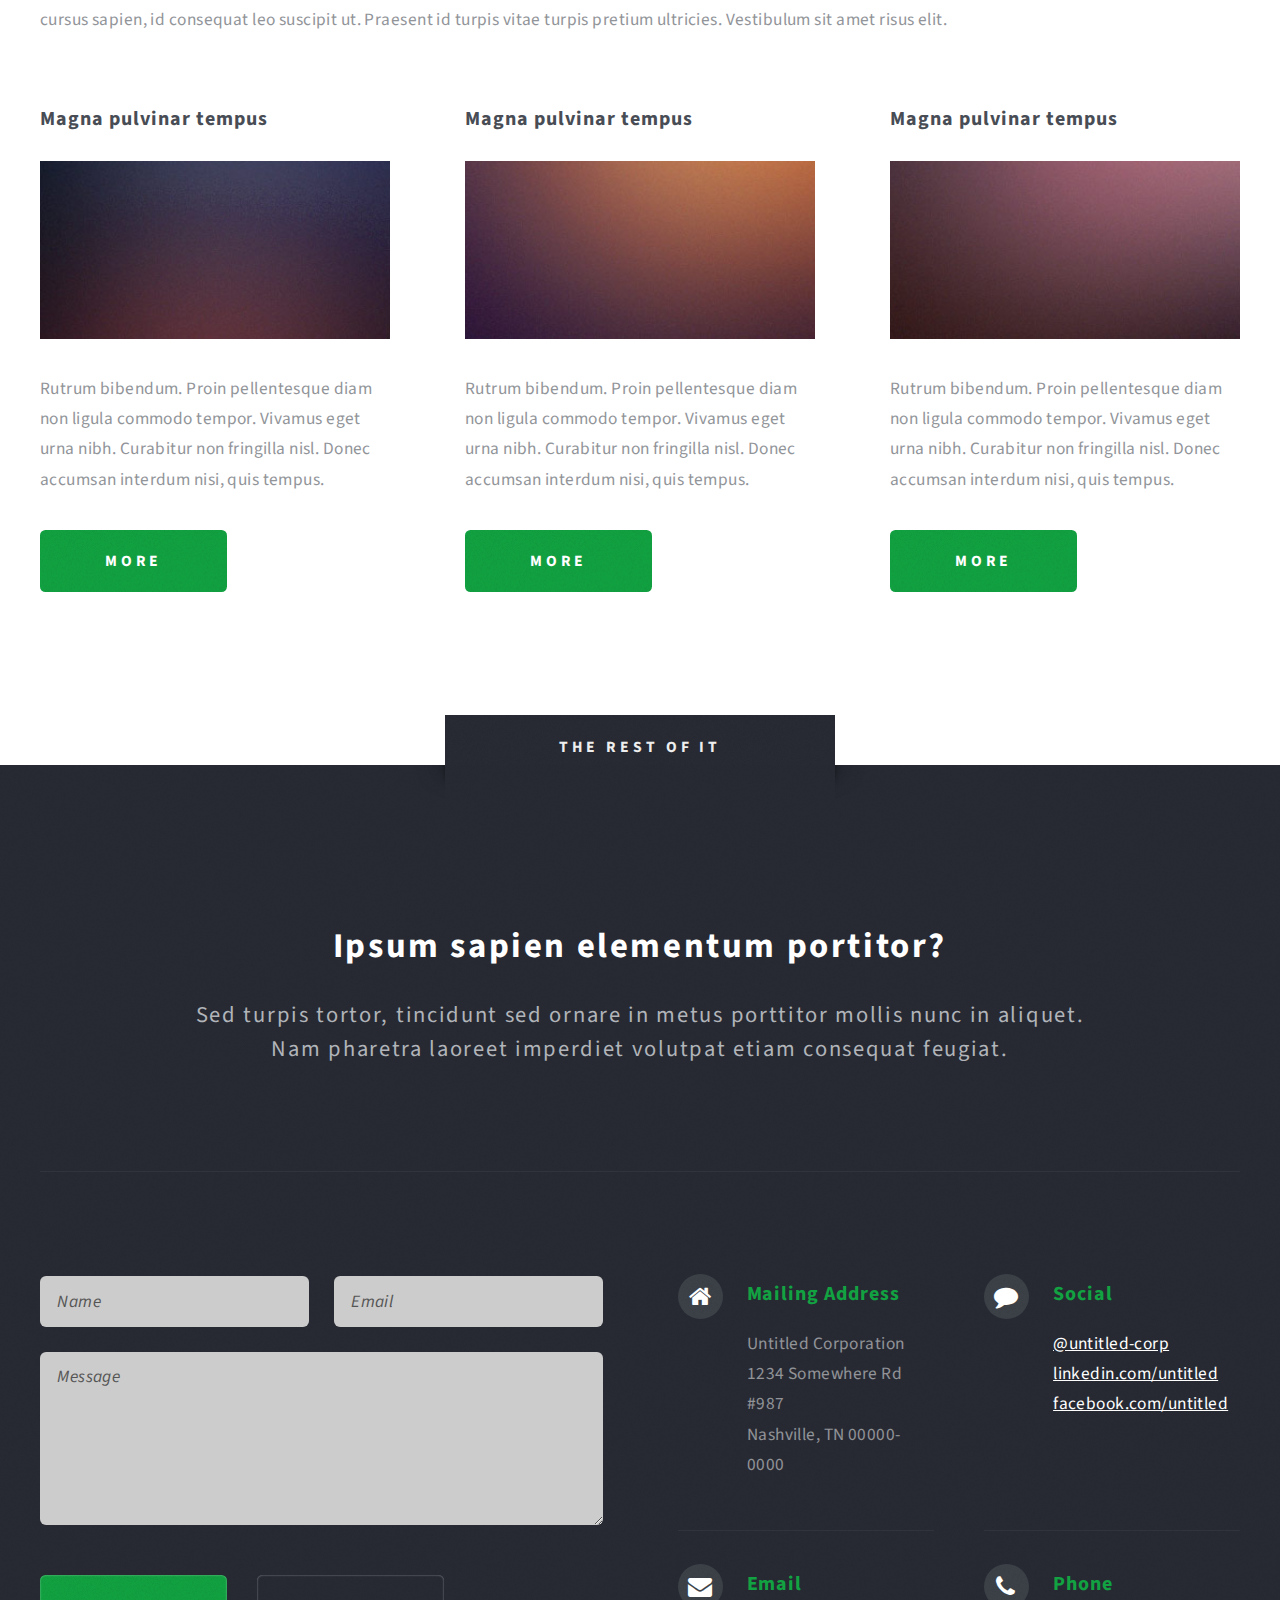
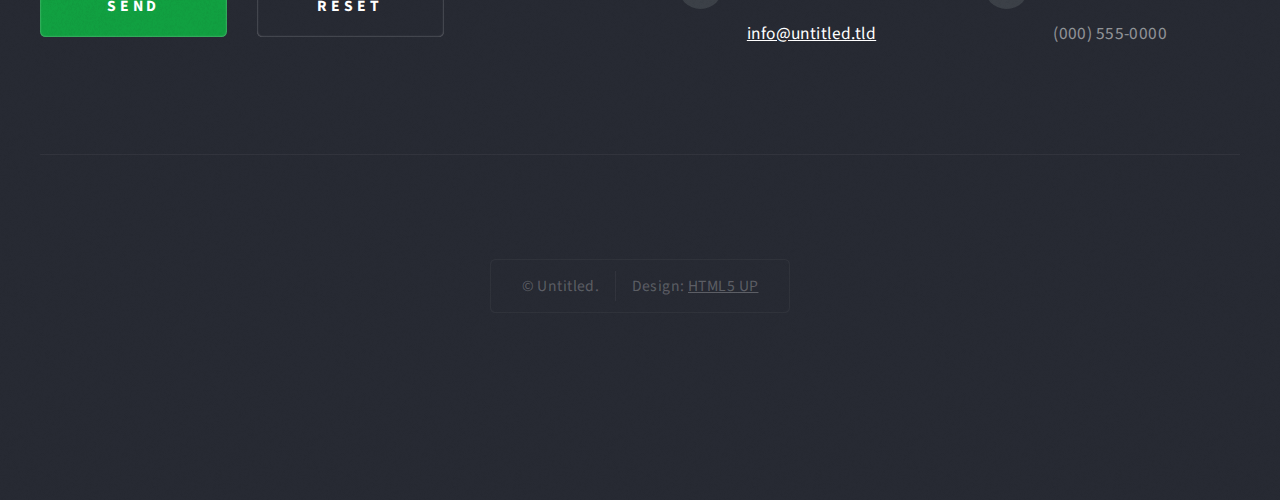
<file: Suggestions.html>
<!DOCTYPE HTML>
<!--
	Escape Velocity by HTML5 UP
	html5up.net | @ajlkn
	Free for personal and commercial use under the CCA 3.0 license (html5up.net/license)
-->
<html>
	<head>
		<title>Contact Us</title>
		<meta charset="utf-8" />
		<meta name="viewport" content="width=device-width, initial-scale=1" />
		<!--[if lte IE 8]><script src="assets/js/ie/html5shiv.js"></script><![endif]-->
		<link rel="stylesheet" href="assets/css/main.css" />
		<!--[if lte IE 8]><link rel="stylesheet" href="assets/css/ie8.css" /><![endif]-->
	</head>
	<body class="no-sidebar">
		<div id="page-wrapper">

			<!-- Header -->
				<div id="header-wrapper" class="wrapper">
					<div id="header">

						<!-- Logo -->
							<div id="logo">
								<h1><a href="index.html">Aric's Website</a></h1>
								<p>A website to display projects I am currently working on.</p>
							</div>

						<!-- Nav -->
							<nav id="nav">
								<ul>
									<li class="current"><a href="index.html">Home</a></li>
									<li>
										<a href="abouttheprojects.html">My Projects</a>
										<ul>
											<li><a href="abouttheprojects.html">About the Projects</a></li>
											<li><a href="#">Bulding This Website</a></li>
											<li><a href="#">Nginx</a></li>
											<li><a href="#">Email</a></li>
											<li><a href="#">OwnCloud</a></li>
											<li><a href="#">VPN</a></li>
										</ul>
									</li>
									<li><a href="InterestingLinks.html">Interesting Links</a></li>
									<li><a href="AboutMe.html">About Me</a></li>
									<li><a href="Suggestions.html">Suggestions</a></li>
								</ul>
							</nav>

					</div>
				</div>
				
			<!-- Main -->
				<div class="wrapper style2">
					<div class="title">No Sidebar</div>
					<div id="main" class="container">

						<!-- Content -->
							<div id="content">
								<article class="box post">
									<header class="style1">
										<h2>Lorem ipsum dolor sit amet magna egestas<br class="mobile-hide" />
										morbi bibendum sed malesuada</h2>
										<p>Tempus feugiat veroeros sed nullam dolore</p>
									</header>
									<a href="#" class="image featured">
										<img src="images/pic01.jpg" alt="" />
									</a>
									<p>Fringilla nisl. Donec accumsan interdum nisi, quis tincidunt felis sagittis eget.
									odio eleifend. Duis commodo fringilla commodo. Aliquam erat volutpat. Vestibulum
									facilisis leo magna. Cras sit amet urna eros, id egestas urna. Quisque aliquam
									tempus euismod. Vestibulum ante ipsum primis in faucibus.</p>
									<p>Phasellus nisl nisl, varius id porttitor sed, pellentesque ac orci. Pellentesque
									habitant morbi tristique senectus et netus et malesuada fames ac turpis egestas. Morbi
									bibendum justo sed mauris vehicula malesuada aliquam elit imperdiet. Aliquam eu nibh
									lorem, eget gravida mi. Duis odio diam, luctus et vulputate vitae, vehicula ac dolor.
									Pellentesque at urna eget tellus lobortis ultrices sed non erat. Donec eget erat non
									magna volutpat malesuada quis eget eros. Nullam sodales cursus sapien, id consequat
									leo suscipit ut. Praesent id turpis vitae turpis pretium ultricies. Vestibulum sit
									amet risus elit.</p>
									<p>Donec consectetur vestibulum dolor et pulvinar. Etiam vel felis enim, at viverra
									ligula. Ut porttitor sagittis lorem, quis eleifend nisi ornare vel. Praesent nec orci
									eget quam rutrum bibendum. Proin pellentesque diam non ligula commodo tempor. Vivamus
									eget urna nibh. Curabitur non fringilla nisl. Donec accumsan interdum nisi, quis
									tincidunt felis sagittis eget. Donec elementum ligula dignissim sem pulvinar non semper
									odio eleifend. Duis commodo fringilla commodo. Aliquam erat volutpat. Vestibulum
									facilisis leo magna. Cras sit amet urna eros, id egestas urna. Quisque aliquam
									tempus euismod. Vestibulum ante ipsum primis in faucibus orci luctus et ultrices
									posuere cubilia.</p>
									<p>Phasellus nisl nisl, varius id porttitor sed, pellentesque ac orci. Pellentesque
									habitant morbi tristique senectus et netus et malesuada fames ac turpis egestas. Morbi
									bibendum justo sed mauris vehicula malesuada aliquam elit imperdiet. Aliquam eu nibh
									lorem, eget gravida mi. Duis odio diam, luctus et vulputate vitae, vehicula ac dolor.
									Pellentesque at urna eget tellus lobortis ultrices sed non erat. Donec eget erat non
									magna volutpat malesuada quis eget eros. Nullam sodales cursus sapien, id consequat
									leo suscipit ut. Praesent id turpis vitae turpis pretium ultricies. Vestibulum sit
									amet risus elit.</p>
								</article>
								<div class="row 150%">
									<div class="4u 12u(mobile)">
										<section class="box">
											<header>
												<h2>Magna pulvinar tempus</h2>
											</header>
											<a href="#" class="image featured"><img src="images/pic05.jpg" alt="" /></a>
											<p>Rutrum bibendum. Proin pellentesque diam non ligula commodo tempor. Vivamus
											eget urna nibh. Curabitur non fringilla nisl. Donec accumsan interdum nisi, quis
											tempus.</p>
											<a href="#" class="button style1">More</a>
										</section>
									</div>
									<div class="4u 12u(mobile)">
										<section class="box">
											<header>
												<h2>Magna pulvinar tempus</h2>
											</header>
											<a href="#" class="image featured"><img src="images/pic06.jpg" alt="" /></a>
											<p>Rutrum bibendum. Proin pellentesque diam non ligula commodo tempor. Vivamus
											eget urna nibh. Curabitur non fringilla nisl. Donec accumsan interdum nisi, quis
											tempus.</p>
											<a href="#" class="button style1">More</a>
										</section>
									</div>
									<div class="4u 12u(mobile)">
										<section class="box">
											<header>
												<h2>Magna pulvinar tempus</h2>
											</header>
											<a href="#" class="image featured"><img src="images/pic07.jpg" alt="" /></a>
											<p>Rutrum bibendum. Proin pellentesque diam non ligula commodo tempor. Vivamus
											eget urna nibh. Curabitur non fringilla nisl. Donec accumsan interdum nisi, quis
											tempus.</p>
											<a href="#" class="button style1">More</a>
										</section>
									</div>
								</div>
							</div>

					</div>
				</div>

			<!-- Highlights -->
			<!--<div class="wrapper style3">
					<div class="title">The Endorsements</div>
					<div id="highlights" class="container">
						<div class="row 150%">
							<div class="4u 12u(mobile)">
								<section class="highlight">
									<a href="#" class="image featured"><img src="images/pic02.jpg" alt="" /></a>
									<h3><a href="#">Aliquam diam consequat</a></h3>
									<p>Eget mattis at, laoreet vel amet sed velit aliquam diam ante, dolor aliquet sit amet vulputate mattis amet laoreet lorem.</p>
									<ul class="actions">
										<li><a href="#" class="button style1">Learn More</a></li>
									</ul>
								</section>
							</div>
							<div class="4u 12u(mobile)">
								<section class="highlight">
									<a href="#" class="image featured"><img src="images/pic03.jpg" alt="" /></a>
									<h3><a href="#">Nisl adipiscing sed lorem</a></h3>
									<p>Eget mattis at, laoreet vel amet sed velit aliquam diam ante, dolor aliquet sit amet vulputate mattis amet laoreet lorem.</p>
									<ul class="actions">
										<li><a href="#" class="button style1">Learn More</a></li>
									</ul>
								</section>
							</div>
							<div class="4u 12u(mobile)">
								<section class="highlight">
									<a href="#" class="image featured"><img src="images/pic04.jpg" alt="" /></a>
									<h3><a href="#">Mattis tempus lorem</a></h3>
									<p>Eget mattis at, laoreet vel amet sed velit aliquam diam ante, dolor aliquet sit amet vulputate mattis amet laoreet lorem.</p>
									<ul class="actions">
										<li><a href="#" class="button style1">Learn More</a></li>
									</ul>
								</section>
							</div>
						</div>
					</div>
				</div> -->

			<!-- Footer -->
				<div id="footer-wrapper" class="wrapper">
					<div class="title">The Rest Of It</div>
					<div id="footer" class="container">
						<header class="style1">
							<h2>Ipsum sapien elementum portitor?</h2>
							<p>
								Sed turpis tortor, tincidunt sed ornare in metus porttitor mollis nunc in aliquet.<br />
								Nam pharetra laoreet imperdiet volutpat etiam consequat feugiat.
							</p>
						</header>
						<hr />
						<div class="row 150%">
							<div class="6u 12u(mobile)">

								<!-- Contact Form -->
									<section>
										<form method="post" action="#">
											<div class="row 50%">
												<div class="6u 12u(mobile)">
													<input type="text" name="name" id="contact-name" placeholder="Name" />
												</div>
												<div class="6u 12u(mobile)">
													<input type="text" name="email" id="contact-email" placeholder="Email" />
												</div>
											</div>
											<div class="row 50%">
												<div class="12u">
													<textarea name="message" id="contact-message" placeholder="Message" rows="4"></textarea>
												</div>
											</div>
											<div class="row">
												<div class="12u">
													<ul class="actions">
														<li><input type="submit" class="style1" value="Send" /></li>
														<li><input type="reset" class="style2" value="Reset" /></li>
													</ul>
												</div>
											</div>
										</form>
									</section>

							</div>
							<div class="6u 12u(mobile)">

								<!-- Contact -->
									<section class="feature-list small">
										<div class="row">
											<div class="6u 12u(mobile)">
												<section>
													<h3 class="icon fa-home">Mailing Address</h3>
													<p>
														Untitled Corporation<br />
														1234 Somewhere Rd #987<br />
														Nashville, TN 00000-0000
													</p>
												</section>
											</div>
											<div class="6u 12u(mobile)">
												<section>
													<h3 class="icon fa-comment">Social</h3>
													<p>
														<a href="#">@untitled-corp</a><br />
														<a href="#">linkedin.com/untitled</a><br />
														<a href="#">facebook.com/untitled</a>
													</p>
												</section>
											</div>
										</div>
										<div class="row">
											<div class="6u 12u(mobile)">
												<section>
													<h3 class="icon fa-envelope">Email</h3>
													<p>
														<a href="#">info@untitled.tld</a>
													</p>
												</section>
											</div>
											<div class="6u 12u(mobile)">
												<section>
													<h3 class="icon fa-phone">Phone</h3>
													<p>
														(000) 555-0000
													</p>
												</section>
											</div>
										</div>
									</section>

							</div>
						</div>
						<hr />
					</div>
					<div id="copyright">
						<ul>
							<li>&copy; Untitled.</li><li>Design: <a href="http://html5up.net">HTML5 UP</a></li>
						</ul>
					</div>
				</div>

		</div>

		<!-- Scripts -->

			<script src="assets/js/jquery.min.js"></script>
			<script src="assets/js/jquery.dropotron.min.js"></script>
			<script src="assets/js/skel.min.js"></script>
			<script src="assets/js/skel-viewport.min.js"></script>
			<script src="assets/js/util.js"></script>
			<!--[if lte IE 8]><script src="assets/js/ie/respond.min.js"></script><![endif]-->
			<script src="assets/js/main.js"></script>

	</body>
</html>
</file>
<file: assets/css/ie8.css>
/*
	Escape Velocity by HTML5 UP
	html5up.net | @ajlkn
	Free for personal and commercial use under the CCA 3.0 license (html5up.net/license)
*/

/* Basic */

	form input[type="text"],
	form input[type="email"],
	form input[type="password"],
	form select,
	form textarea {
		position: relative;
		-ms-behavior: url("assets/js/ie/PIE.htc");
	}

	input[type="button"],
	input[type="submit"],
	input[type="reset"] {
		position: relative;
		-ms-behavior: url("assets/js/ie/PIE.htc");
	}

	.button,
	#intro > .style2,
	#copyright ul,
	#nav > ul,
	.dropotron {
		position: relative;
		-ms-behavior: url("assets/js/ie/PIE.htc");
	}

/* Section/Article */

	section > .last-child,
	article > .last-child,
	section.last-child,
	article.last-child {
		margin-bottom: 0;
	}

/* Wrappers */

	.wrapper .title:before, .wrapper .title:after {
		display: none;
	}

	#header-wrapper {
		-ms-behavior: url("assets/js/ie/backgroundsize.min.htc");
	}

/* Copyright */

	#copyright {
		margin: 0;
	}
</file>
<file: assets/css/main.css>
@import url("https://fonts.googleapis.com/css?family=Source+Sans+Pro:400,400italic,700,900");
@import url("font-awesome.min.css");

/*
	Escape Velocity by HTML5 UP
	html5up.net | @ajlkn
	Free for personal and commercial use under the CCA 3.0 license (html5up.net/license)
*/

/* Reset */

	html, body, div, span, applet, object, iframe, h1, h2, h3, h4, h5, h6, p, blockquote, pre, a, abbr, acronym, address, big, cite, code, del, dfn, em, img, ins, kbd, q, s, samp, small, strike, strong, sub, sup, tt, var, b, u, i, center, dl, dt, dd, ol, ul, li, fieldset, form, label, legend, table, caption, tbody, tfoot, thead, tr, th, td, article, aside, canvas, details, embed, figure, figcaption, footer, header, hgroup, menu, nav, output, ruby, section, summary, time, mark, audio, video {
		margin: 0;
		padding: 0;
		border: 0;
		font-size: 100%;
		font: inherit;
		vertical-align: baseline;
	}

	article, aside, details, figcaption, figure, footer, header, hgroup, menu, nav, section {
		display: block;
	}

	body {
		line-height: 1;
	}

	ol, ul {
		list-style: none;
	}

	blockquote, q {
		quotes: none;
	}

	blockquote:before, blockquote:after, q:before, q:after {
		content: '';
		content: none;
	}

	table {
		border-collapse: collapse;
		border-spacing: 0;
	}

	body {
		-webkit-text-size-adjust: none;
	}

/* Box Model */

	*, *:before, *:after {
		-moz-box-sizing: border-box;
		-webkit-box-sizing: border-box;
		box-sizing: border-box;
	}

/* Containers */

	.container {
		margin-left: auto;
		margin-right: auto;
	}

	.container.\31 25\25 {
		width: 100%;
		max-width: 1200px;
		min-width: 960px;
	}

	.container.\37 5\25 {
		width: 720px;
	}

	.container.\35 0\25 {
		width: 480px;
	}

	.container.\32 5\25 {
		width: 240px;
	}

	.container {
		width: 960px;
	}

	@media screen and (min-width: 737px) {

		.container.\31 25\25 {
			width: 100%;
			max-width: 1500px;
			min-width: 1200px;
		}

		.container.\37 5\25 {
			width: 900px;
		}

		.container.\35 0\25 {
			width: 600px;
		}

		.container.\32 5\25 {
			width: 300px;
		}

		.container {
			width: 1200px;
		}

	}

	@media screen and (min-width: 737px) and (max-width: 1200px) {

		.container.\31 25\25 {
			width: 100%;
			max-width: 1250px;
			min-width: 1000px;
		}

		.container.\37 5\25 {
			width: 750px;
		}

		.container.\35 0\25 {
			width: 500px;
		}

		.container.\32 5\25 {
			width: 250px;
		}

		.container {
			width: 1000px;
		}

	}

	@media screen and (max-width: 736px) {

		.container.\31 25\25 {
			width: 100%;
			max-width: 125%;
			min-width: 100%;
		}

		.container.\37 5\25 {
			width: 75%;
		}

		.container.\35 0\25 {
			width: 50%;
		}

		.container.\32 5\25 {
			width: 25%;
		}

		.container {
			width: 100% !important;
		}

	}

/* Grid */

	.row {
		border-bottom: solid 1px transparent;
		-moz-box-sizing: border-box;
		-webkit-box-sizing: border-box;
		box-sizing: border-box;
	}

	.row > * {
		float: left;
		-moz-box-sizing: border-box;
		-webkit-box-sizing: border-box;
		box-sizing: border-box;
	}

	.row:after, .row:before {
		content: '';
		display: block;
		clear: both;
		height: 0;
	}

	.row.uniform > * > :first-child {
		margin-top: 0;
	}

	.row.uniform > * > :last-child {
		margin-bottom: 0;
	}

	.row.\30 \25 > * {
		padding: 0 0 0 0px;
	}

	.row.\30 \25 {
		margin: 0 0 -1px 0px;
	}

	.row.uniform.\30 \25 > * {
		padding: 0px 0 0 0px;
	}

	.row.uniform.\30 \25 {
		margin: 0px 0 -1px 0px;
	}

	.row > * {
		padding: 0 0 0 40px;
	}

	.row {
		margin: 0 0 -1px -40px;
	}

	.row.uniform > * {
		padding: 40px 0 0 40px;
	}

	.row.uniform {
		margin: -40px 0 -1px -40px;
	}

	.row.\32 00\25 > * {
		padding: 0 0 0 80px;
	}

	.row.\32 00\25 {
		margin: 0 0 -1px -80px;
	}

	.row.uniform.\32 00\25 > * {
		padding: 80px 0 0 80px;
	}

	.row.uniform.\32 00\25 {
		margin: -80px 0 -1px -80px;
	}

	.row.\31 50\25 > * {
		padding: 0 0 0 60px;
	}

	.row.\31 50\25 {
		margin: 0 0 -1px -60px;
	}

	.row.uniform.\31 50\25 > * {
		padding: 60px 0 0 60px;
	}

	.row.uniform.\31 50\25 {
		margin: -60px 0 -1px -60px;
	}

	.row.\35 0\25 > * {
		padding: 0 0 0 20px;
	}

	.row.\35 0\25 {
		margin: 0 0 -1px -20px;
	}

	.row.uniform.\35 0\25 > * {
		padding: 20px 0 0 20px;
	}

	.row.uniform.\35 0\25 {
		margin: -20px 0 -1px -20px;
	}

	.row.\32 5\25 > * {
		padding: 0 0 0 10px;
	}

	.row.\32 5\25 {
		margin: 0 0 -1px -10px;
	}

	.row.uniform.\32 5\25 > * {
		padding: 10px 0 0 10px;
	}

	.row.uniform.\32 5\25 {
		margin: -10px 0 -1px -10px;
	}

	.\31 2u, .\31 2u\24 {
		width: 100%;
		clear: none;
		margin-left: 0;
	}

	.\31 1u, .\31 1u\24 {
		width: 91.6666666667%;
		clear: none;
		margin-left: 0;
	}

	.\31 0u, .\31 0u\24 {
		width: 83.3333333333%;
		clear: none;
		margin-left: 0;
	}

	.\39 u, .\39 u\24 {
		width: 75%;
		clear: none;
		margin-left: 0;
	}

	.\38 u, .\38 u\24 {
		width: 66.6666666667%;
		clear: none;
		margin-left: 0;
	}

	.\37 u, .\37 u\24 {
		width: 58.3333333333%;
		clear: none;
		margin-left: 0;
	}

	.\36 u, .\36 u\24 {
		width: 50%;
		clear: none;
		margin-left: 0;
	}

	.\35 u, .\35 u\24 {
		width: 41.6666666667%;
		clear: none;
		margin-left: 0;
	}

	.\34 u, .\34 u\24 {
		width: 33.3333333333%;
		clear: none;
		margin-left: 0;
	}

	.\33 u, .\33 u\24 {
		width: 25%;
		clear: none;
		margin-left: 0;
	}

	.\32 u, .\32 u\24 {
		width: 16.6666666667%;
		clear: none;
		margin-left: 0;
	}

	.\31 u, .\31 u\24 {
		width: 8.3333333333%;
		clear: none;
		margin-left: 0;
	}

	.\31 2u\24 + *,
	.\31 1u\24 + *,
	.\31 0u\24 + *,
	.\39 u\24 + *,
	.\38 u\24 + *,
	.\37 u\24 + *,
	.\36 u\24 + *,
	.\35 u\24 + *,
	.\34 u\24 + *,
	.\33 u\24 + *,
	.\32 u\24 + *,
	.\31 u\24 + * {
		clear: left;
	}

	.\-11u {
		margin-left: 91.66667%;
	}

	.\-10u {
		margin-left: 83.33333%;
	}

	.\-9u {
		margin-left: 75%;
	}

	.\-8u {
		margin-left: 66.66667%;
	}

	.\-7u {
		margin-left: 58.33333%;
	}

	.\-6u {
		margin-left: 50%;
	}

	.\-5u {
		margin-left: 41.66667%;
	}

	.\-4u {
		margin-left: 33.33333%;
	}

	.\-3u {
		margin-left: 25%;
	}

	.\-2u {
		margin-left: 16.66667%;
	}

	.\-1u {
		margin-left: 8.33333%;
	}

	@media screen and (min-width: 737px) {

		.row > * {
			padding: 50px 0 0 50px;
		}

		.row {
			margin: -50px 0 -1px -50px;
		}

		.row.uniform > * {
			padding: 50px 0 0 50px;
		}

		.row.uniform {
			margin: -50px 0 -1px -50px;
		}

		.row.\32 00\25 > * {
			padding: 100px 0 0 100px;
		}

		.row.\32 00\25 {
			margin: -100px 0 -1px -100px;
		}

		.row.uniform.\32 00\25 > * {
			padding: 100px 0 0 100px;
		}

		.row.uniform.\32 00\25 {
			margin: -100px 0 -1px -100px;
		}

		.row.\31 50\25 > * {
			padding: 75px 0 0 75px;
		}

		.row.\31 50\25 {
			margin: -75px 0 -1px -75px;
		}

		.row.uniform.\31 50\25 > * {
			padding: 75px 0 0 75px;
		}

		.row.uniform.\31 50\25 {
			margin: -75px 0 -1px -75px;
		}

		.row.\35 0\25 > * {
			padding: 25px 0 0 25px;
		}

		.row.\35 0\25 {
			margin: -25px 0 -1px -25px;
		}

		.row.uniform.\35 0\25 > * {
			padding: 25px 0 0 25px;
		}

		.row.uniform.\35 0\25 {
			margin: -25px 0 -1px -25px;
		}

		.row.\32 5\25 > * {
			padding: 12.5px 0 0 12.5px;
		}

		.row.\32 5\25 {
			margin: -12.5px 0 -1px -12.5px;
		}

		.row.uniform.\32 5\25 > * {
			padding: 12.5px 0 0 12.5px;
		}

		.row.uniform.\32 5\25 {
			margin: -12.5px 0 -1px -12.5px;
		}

		.\31 2u\28desktop\29, .\31 2u\24\28desktop\29 {
			width: 100%;
			clear: none;
			margin-left: 0;
		}

		.\31 1u\28desktop\29, .\31 1u\24\28desktop\29 {
			width: 91.6666666667%;
			clear: none;
			margin-left: 0;
		}

		.\31 0u\28desktop\29, .\31 0u\24\28desktop\29 {
			width: 83.3333333333%;
			clear: none;
			margin-left: 0;
		}

		.\39 u\28desktop\29, .\39 u\24\28desktop\29 {
			width: 75%;
			clear: none;
			margin-left: 0;
		}

		.\38 u\28desktop\29, .\38 u\24\28desktop\29 {
			width: 66.6666666667%;
			clear: none;
			margin-left: 0;
		}

		.\37 u\28desktop\29, .\37 u\24\28desktop\29 {
			width: 58.3333333333%;
			clear: none;
			margin-left: 0;
		}

		.\36 u\28desktop\29, .\36 u\24\28desktop\29 {
			width: 50%;
			clear: none;
			margin-left: 0;
		}

		.\35 u\28desktop\29, .\35 u\24\28desktop\29 {
			width: 41.6666666667%;
			clear: none;
			margin-left: 0;
		}

		.\34 u\28desktop\29, .\34 u\24\28desktop\29 {
			width: 33.3333333333%;
			clear: none;
			margin-left: 0;
		}

		.\33 u\28desktop\29, .\33 u\24\28desktop\29 {
			width: 25%;
			clear: none;
			margin-left: 0;
		}

		.\32 u\28desktop\29, .\32 u\24\28desktop\29 {
			width: 16.6666666667%;
			clear: none;
			margin-left: 0;
		}

		.\31 u\28desktop\29, .\31 u\24\28desktop\29 {
			width: 8.3333333333%;
			clear: none;
			margin-left: 0;
		}

		.\31 2u\24\28desktop\29 + *,
		.\31 1u\24\28desktop\29 + *,
		.\31 0u\24\28desktop\29 + *,
		.\39 u\24\28desktop\29 + *,
		.\38 u\24\28desktop\29 + *,
		.\37 u\24\28desktop\29 + *,
		.\36 u\24\28desktop\29 + *,
		.\35 u\24\28desktop\29 + *,
		.\34 u\24\28desktop\29 + *,
		.\33 u\24\28desktop\29 + *,
		.\32 u\24\28desktop\29 + *,
		.\31 u\24\28desktop\29 + * {
			clear: left;
		}

		.\-11u\28desktop\29 {
			margin-left: 91.66667%;
		}

		.\-10u\28desktop\29 {
			margin-left: 83.33333%;
		}

		.\-9u\28desktop\29 {
			margin-left: 75%;
		}

		.\-8u\28desktop\29 {
			margin-left: 66.66667%;
		}

		.\-7u\28desktop\29 {
			margin-left: 58.33333%;
		}

		.\-6u\28desktop\29 {
			margin-left: 50%;
		}

		.\-5u\28desktop\29 {
			margin-left: 41.66667%;
		}

		.\-4u\28desktop\29 {
			margin-left: 33.33333%;
		}

		.\-3u\28desktop\29 {
			margin-left: 25%;
		}

		.\-2u\28desktop\29 {
			margin-left: 16.66667%;
		}

		.\-1u\28desktop\29 {
			margin-left: 8.33333%;
		}

	}

	@media screen and (min-width: 737px) and (max-width: 1200px) {

		.row > * {
			padding: 35px 0 0 35px;
		}

		.row {
			margin: -35px 0 -1px -35px;
		}

		.row.uniform > * {
			padding: 35px 0 0 35px;
		}

		.row.uniform {
			margin: -35px 0 -1px -35px;
		}

		.row.\32 00\25 > * {
			padding: 70px 0 0 70px;
		}

		.row.\32 00\25 {
			margin: -70px 0 -1px -70px;
		}

		.row.uniform.\32 00\25 > * {
			padding: 70px 0 0 70px;
		}

		.row.uniform.\32 00\25 {
			margin: -70px 0 -1px -70px;
		}

		.row.\31 50\25 > * {
			padding: 52.5px 0 0 52.5px;
		}

		.row.\31 50\25 {
			margin: -52.5px 0 -1px -52.5px;
		}

		.row.uniform.\31 50\25 > * {
			padding: 52.5px 0 0 52.5px;
		}

		.row.uniform.\31 50\25 {
			margin: -52.5px 0 -1px -52.5px;
		}

		.row.\35 0\25 > * {
			padding: 17.5px 0 0 17.5px;
		}

		.row.\35 0\25 {
			margin: -17.5px 0 -1px -17.5px;
		}

		.row.uniform.\35 0\25 > * {
			padding: 17.5px 0 0 17.5px;
		}

		.row.uniform.\35 0\25 {
			margin: -17.5px 0 -1px -17.5px;
		}

		.row.\32 5\25 > * {
			padding: 8.75px 0 0 8.75px;
		}

		.row.\32 5\25 {
			margin: -8.75px 0 -1px -8.75px;
		}

		.row.uniform.\32 5\25 > * {
			padding: 8.75px 0 0 8.75px;
		}

		.row.uniform.\32 5\25 {
			margin: -8.75px 0 -1px -8.75px;
		}

		.\31 2u\28tablet\29, .\31 2u\24\28tablet\29 {
			width: 100%;
			clear: none;
			margin-left: 0;
		}

		.\31 1u\28tablet\29, .\31 1u\24\28tablet\29 {
			width: 91.6666666667%;
			clear: none;
			margin-left: 0;
		}

		.\31 0u\28tablet\29, .\31 0u\24\28tablet\29 {
			width: 83.3333333333%;
			clear: none;
			margin-left: 0;
		}

		.\39 u\28tablet\29, .\39 u\24\28tablet\29 {
			width: 75%;
			clear: none;
			margin-left: 0;
		}

		.\38 u\28tablet\29, .\38 u\24\28tablet\29 {
			width: 66.6666666667%;
			clear: none;
			margin-left: 0;
		}

		.\37 u\28tablet\29, .\37 u\24\28tablet\29 {
			width: 58.3333333333%;
			clear: none;
			margin-left: 0;
		}

		.\36 u\28tablet\29, .\36 u\24\28tablet\29 {
			width: 50%;
			clear: none;
			margin-left: 0;
		}

		.\35 u\28tablet\29, .\35 u\24\28tablet\29 {
			width: 41.6666666667%;
			clear: none;
			margin-left: 0;
		}

		.\34 u\28tablet\29, .\34 u\24\28tablet\29 {
			width: 33.3333333333%;
			clear: none;
			margin-left: 0;
		}

		.\33 u\28tablet\29, .\33 u\24\28tablet\29 {
			width: 25%;
			clear: none;
			margin-left: 0;
		}

		.\32 u\28tablet\29, .\32 u\24\28tablet\29 {
			width: 16.6666666667%;
			clear: none;
			margin-left: 0;
		}

		.\31 u\28tablet\29, .\31 u\24\28tablet\29 {
			width: 8.3333333333%;
			clear: none;
			margin-left: 0;
		}

		.\31 2u\24\28tablet\29 + *,
		.\31 1u\24\28tablet\29 + *,
		.\31 0u\24\28tablet\29 + *,
		.\39 u\24\28tablet\29 + *,
		.\38 u\24\28tablet\29 + *,
		.\37 u\24\28tablet\29 + *,
		.\36 u\24\28tablet\29 + *,
		.\35 u\24\28tablet\29 + *,
		.\34 u\24\28tablet\29 + *,
		.\33 u\24\28tablet\29 + *,
		.\32 u\24\28tablet\29 + *,
		.\31 u\24\28tablet\29 + * {
			clear: left;
		}

		.\-11u\28tablet\29 {
			margin-left: 91.66667%;
		}

		.\-10u\28tablet\29 {
			margin-left: 83.33333%;
		}

		.\-9u\28tablet\29 {
			margin-left: 75%;
		}

		.\-8u\28tablet\29 {
			margin-left: 66.66667%;
		}

		.\-7u\28tablet\29 {
			margin-left: 58.33333%;
		}

		.\-6u\28tablet\29 {
			margin-left: 50%;
		}

		.\-5u\28tablet\29 {
			margin-left: 41.66667%;
		}

		.\-4u\28tablet\29 {
			margin-left: 33.33333%;
		}

		.\-3u\28tablet\29 {
			margin-left: 25%;
		}

		.\-2u\28tablet\29 {
			margin-left: 16.66667%;
		}

		.\-1u\28tablet\29 {
			margin-left: 8.33333%;
		}

	}

	@media screen and (max-width: 736px) {

		.row > * {
			padding: 10px 0 0 10px;
		}

		.row {
			margin: -10px 0 -1px -10px;
		}

		.row.uniform > * {
			padding: 10px 0 0 10px;
		}

		.row.uniform {
			margin: -10px 0 -1px -10px;
		}

		.row.\32 00\25 > * {
			padding: 20px 0 0 20px;
		}

		.row.\32 00\25 {
			margin: -20px 0 -1px -20px;
		}

		.row.uniform.\32 00\25 > * {
			padding: 20px 0 0 20px;
		}

		.row.uniform.\32 00\25 {
			margin: -20px 0 -1px -20px;
		}

		.row.\31 50\25 > * {
			padding: 15px 0 0 15px;
		}

		.row.\31 50\25 {
			margin: -15px 0 -1px -15px;
		}

		.row.uniform.\31 50\25 > * {
			padding: 15px 0 0 15px;
		}

		.row.uniform.\31 50\25 {
			margin: -15px 0 -1px -15px;
		}

		.row.\35 0\25 > * {
			padding: 5px 0 0 5px;
		}

		.row.\35 0\25 {
			margin: -5px 0 -1px -5px;
		}

		.row.uniform.\35 0\25 > * {
			padding: 5px 0 0 5px;
		}

		.row.uniform.\35 0\25 {
			margin: -5px 0 -1px -5px;
		}

		.row.\32 5\25 > * {
			padding: 2.5px 0 0 2.5px;
		}

		.row.\32 5\25 {
			margin: -2.5px 0 -1px -2.5px;
		}

		.row.uniform.\32 5\25 > * {
			padding: 2.5px 0 0 2.5px;
		}

		.row.uniform.\32 5\25 {
			margin: -2.5px 0 -1px -2.5px;
		}

		.\31 2u\28mobile\29, .\31 2u\24\28mobile\29 {
			width: 100%;
			clear: none;
			margin-left: 0;
		}

		.\31 1u\28mobile\29, .\31 1u\24\28mobile\29 {
			width: 91.6666666667%;
			clear: none;
			margin-left: 0;
		}

		.\31 0u\28mobile\29, .\31 0u\24\28mobile\29 {
			width: 83.3333333333%;
			clear: none;
			margin-left: 0;
		}

		.\39 u\28mobile\29, .\39 u\24\28mobile\29 {
			width: 75%;
			clear: none;
			margin-left: 0;
		}

		.\38 u\28mobile\29, .\38 u\24\28mobile\29 {
			width: 66.6666666667%;
			clear: none;
			margin-left: 0;
		}

		.\37 u\28mobile\29, .\37 u\24\28mobile\29 {
			width: 58.3333333333%;
			clear: none;
			margin-left: 0;
		}

		.\36 u\28mobile\29, .\36 u\24\28mobile\29 {
			width: 50%;
			clear: none;
			margin-left: 0;
		}

		.\35 u\28mobile\29, .\35 u\24\28mobile\29 {
			width: 41.6666666667%;
			clear: none;
			margin-left: 0;
		}

		.\34 u\28mobile\29, .\34 u\24\28mobile\29 {
			width: 33.3333333333%;
			clear: none;
			margin-left: 0;
		}

		.\33 u\28mobile\29, .\33 u\24\28mobile\29 {
			width: 25%;
			clear: none;
			margin-left: 0;
		}

		.\32 u\28mobile\29, .\32 u\24\28mobile\29 {
			width: 16.6666666667%;
			clear: none;
			margin-left: 0;
		}

		.\31 u\28mobile\29, .\31 u\24\28mobile\29 {
			width: 8.3333333333%;
			clear: none;
			margin-left: 0;
		}

		.\31 2u\24\28mobile\29 + *,
		.\31 1u\24\28mobile\29 + *,
		.\31 0u\24\28mobile\29 + *,
		.\39 u\24\28mobile\29 + *,
		.\38 u\24\28mobile\29 + *,
		.\37 u\24\28mobile\29 + *,
		.\36 u\24\28mobile\29 + *,
		.\35 u\24\28mobile\29 + *,
		.\34 u\24\28mobile\29 + *,
		.\33 u\24\28mobile\29 + *,
		.\32 u\24\28mobile\29 + *,
		.\31 u\24\28mobile\29 + * {
			clear: left;
		}

		.\-11u\28mobile\29 {
			margin-left: 91.66667%;
		}

		.\-10u\28mobile\29 {
			margin-left: 83.33333%;
		}

		.\-9u\28mobile\29 {
			margin-left: 75%;
		}

		.\-8u\28mobile\29 {
			margin-left: 66.66667%;
		}

		.\-7u\28mobile\29 {
			margin-left: 58.33333%;
		}

		.\-6u\28mobile\29 {
			margin-left: 50%;
		}

		.\-5u\28mobile\29 {
			margin-left: 41.66667%;
		}

		.\-4u\28mobile\29 {
			margin-left: 33.33333%;
		}

		.\-3u\28mobile\29 {
			margin-left: 25%;
		}

		.\-2u\28mobile\29 {
			margin-left: 16.66667%;
		}

		.\-1u\28mobile\29 {
			margin-left: 8.33333%;
		}

	}

/* Basic */

	@-ms-viewport {
		width: device-width;
	}

	body, input, textarea, select {
		font-family: 'Source Sans Pro', sans-serif;
		font-weight: 400;
		color: #919499;
	}

	body.is-loading * {
		-moz-transition: none !important;
		-webkit-transition: none !important;
		-ms-transition: none !important;
		transition: none !important;
		-moz-animation: none !important;
		-webkit-animation: none !important;
		-ms-animation: none !important;
		animation: none !important;
	}

	h1, h2, h3, h4, h5, h6 {
		font-weight: 700;
		color: #484d55;
	}

		h1 a, h2 a, h3 a, h4 a, h5 a, h6 a {
			color: inherit;
			text-decoration: none;
		}

	a {
		-moz-transition: color .25s ease-in-out;
		-webkit-transition: color .25s ease-in-out;
		-ms-transition: color .25s ease-in-out;
		transition: color .25s ease-in-out;
		text-decoration: underline;
		color: #717479;
	}

		a:hover {
			text-decoration: none;
		}

	strong, b {
		font-weight: 700;
		color: #484d55;
	}

	blockquote {
		border-left: solid 0.5em #ddd;
		padding: 1em 0 1em 2em;
		font-style: italic;
	}

	em, i {
		font-style: italic;
	}

	hr {
		border: 0;
		border-top: solid 1px #ddd;
	}

	sub {
		position: relative;
		top: 0.5em;
		font-size: 0.8em;
	}

	sup {
		position: relative;
		top: -0.5em;
		font-size: 0.8em;
	}

	.nobr {
		white-space: nowrap;
	}

	br.clear {
		clear: both;
	}

	p, ul, ol, dl, table, blockquote, form {
		margin-bottom: 2em;
	}

/* Table */

	table {
		width: 100%;
	}

		table.default {
			width: 100%;
		}

			table.default tbody tr:nth-child(2n+2) {
				background: #f4f4f4;
			}

			table.default td {
				padding: 0.5em 1em 0.5em 1em;
			}

			table.default th {
				text-align: left;
				font-weight: 400;
				padding: 0.5em 1em 0.5em 1em;
			}

			table.default thead {
				background: #484d55;
				color: #fff;
			}

			table.default tfoot {
				background: #eee;
			}

/* Form */

	form label {
		display: block;
		font-weight: 700;
		color: #484d55;
	}

	form input[type="text"],
	form input[type="email"],
	form input[type="password"],
	form select,
	form textarea {
		-moz-transition: all .25s ease-in-out;
		-webkit-transition: all .25s ease-in-out;
		-ms-transition: all .25s ease-in-out;
		transition: all .25s ease-in-out;
		-webkit-appearance: none;
		display: block;
		border: 0;
		background: #eee;
		box-shadow: inset 0px 0px 1px 0px #a0a1a7;
		border-radius: 0.35em;
		width: 100%;
		padding: 0.75em 1em 0.75em 1em;
	}

		form input[type="text"]:focus,
		form input[type="email"]:focus,
		form input[type="password"]:focus,
		form select:focus,
		form textarea:focus {
			background: #f8f8f8;
		}

	form input[type="text"],
	form input[type="email"]
	input[type="password"] {
		line-height: 1em;
	}

	form select {
		line-height: 1em;
	}

	form textarea {
		min-height: 10em;
	}

	form .formerize-placeholder {
		color: #555 !important;
		font-style: italic;
	}

	form ::-webkit-input-placeholder {
		color: #555 !important;
		font-style: italic;
		line-height: 1.35em;
	}

	form :-moz-placeholder {
		color: #555 !important;
		font-style: italic;
	}

	form ::-moz-placeholder {
		color: #555 !important;
		font-style: italic;
	}

	form :-ms-input-placeholder {
		color: #555 !important;
		font-style: italic;
	}

	form ::-moz-focus-inner {
		border: 0;
	}

/* Section/Article */

	section,
	article {
		margin-bottom: 3em;
	}

	section > :last-child,
	article > :last-child,
	section:last-child,
	article:last-child {
		margin-bottom: 0;
	}

	header.style1 {
		text-align: center;
	}

		header.style1 h2 {
			font-weight: 700;
		}

		header.style1 p {
			color: #b1b4b9;
		}

/* Image */

	.image {
		display: inline-block;
	}

		.image img {
			display: block;
			width: 100%;
		}

		.image.fit {
			display: block;
			width: 100%;
		}

		.image.left {
			float: left;
			margin: 0 2em 2em 0;
		}

		.image.centered {
			display: block;
			margin: 0 0 2em 0;
		}

			.image.centered img {
				margin: 0 auto;
				width: auto;
			}

		.image.featured {
			display: block;
			width: 100%;
			margin: 0 0 2em 0;
		}

/* Button */

	input[type="button"],
	input[type="submit"],
	input[type="reset"],
	button,
	.button {
		-moz-transition: all .25s ease-in-out;
		-webkit-transition: all .25s ease-in-out;
		-ms-transition: all .25s ease-in-out;
		transition: all .25s ease-in-out;
		display: inline-block;
		background: #444;
		text-align: center;
		text-transform: uppercase;
		font-weight: 700;
		letter-spacing: 0.25em;
		text-decoration: none;
		border-radius: 0.35em;
		border: 0;
		outline: 0;
		cursor: pointer;
	}

		input[type="button"]:hover,
		input[type="submit"]:hover,
		input[type="reset"]:hover,
		button:hover,
		.button:hover {
			background-color: #f98780;
		}

		input[type="button"].style1,
		input[type="submit"].style1,
		input[type="reset"].style1,
		button.style1,
		.button.style1 {
			background: #12a242 url("images/overlay.png");
			color: #fff;
		}

			input[type="button"].style1:hover,
			input[type="submit"].style1:hover,
			input[type="reset"].style1:hover,
			button.style1:hover,
			.button.style1:hover {
				background-color: #f98780;
			}

			input[type="button"].style1:active,
			input[type="submit"].style1:active,
			input[type="reset"].style1:active,
			button.style1:active,
			.button.style1:active {
				background-color: #d96760;
			}

		input[type="button"].style2,
		input[type="submit"].style2,
		input[type="reset"].style2,
		button.style2,
		.button.style2 {
			background: none;
			color: #606167;
			box-shadow: inset 0px 0px 2px 0px #a0a1a7;
		}

			input[type="button"].style2:hover,
			input[type="submit"].style2:hover,
			input[type="reset"].style2:hover,
			button.style2:hover,
			.button.style2:hover {
				box-shadow: inset 0px 0px 2px 0px #606167;
			}

			input[type="button"].style2:active,
			input[type="submit"].style2:active,
			input[type="reset"].style2:active,
			button.style2:active,
			.button.style2:active {
				box-shadow: inset 0px 0px 2px 0px #202127;
			}

		input[type="button"].style3,
		input[type="submit"].style3,
		input[type="reset"].style3,
		button.style3,
		.button.style3 {
			background: #2f333b url("images/overlay.png");
			color: #fff;
		}

			input[type="button"].style3:hover,
			input[type="submit"].style3:hover,
			input[type="reset"].style3:hover,
			button.style3:hover,
			.button.style3:hover {
				background-color: #3f434b;
			}

			input[type="button"].style3:active,
			input[type="submit"].style3:active,
			input[type="reset"].style3:active,
			button.style3:active,
			.button.style3:active {
				background-color: #1f232b;
			}

/* List */

	ul.default {
		list-style: disc;
		padding-left: 1em;
	}

		ul.default li {
			padding-left: 0.5em;
		}

	ul.style2 li {
		border-top: solid 1px #eee;
		padding: 1.5em 0 0 0;
		margin: 1.5em 0 0 0;
	}

		ul.style2 li:first-child {
			border-top: 0;
			padding-top: 0;
			margin-top: 0;
		}

	ul.style3 li {
		border-top: solid 1px #eee;
		padding: 0.5em 0 0 0;
		margin: 0.5em 0 0 0;
	}

		ul.style3 li:first-child {
			border-top: 0;
			padding-top: 0;
			margin-top: 0;
		}

	ol.default {
		list-style: decimal;
		padding-left: 1.25em;
	}

		ol.default li {
			padding-left: 0.25em;
		}

/* Feature List */

	.feature-list h3 {
		color: #12a242 !important;
	}

		.feature-list h3:before {
			position: relative;
			display: inline-block;
			color: #fff;
			background: #2f333b url("images/overlay.png");
			border-radius: 1em;
			text-align: center;
		}

/* Icons */

	.icon {
		text-decoration: none;
	}

		.icon:before {
			display: inline-block;
			font-family: FontAwesome;
			font-size: 1.25em;
			text-decoration: none;
			font-style: normal;
			font-weight: normal;
			line-height: 1;
			-webkit-font-smoothing: antialiased;
			-moz-osx-font-smoothing: grayscale;
		}

		.icon > .label {
			display: none;
		}

/* Wrappers */

	.wrapper {
		position: relative;
	}

		.wrapper .title {
			position: absolute;
			top: 0;
			left: 50%;
			text-align: center;
			text-transform: uppercase;
			display: block;
			font-weight: 700;
			letter-spacing: 0.25em;
		}

			.wrapper .title:before {
				content: '';
				position: absolute;
				bottom: -38px;
				left: -35px;
				width: 35px;
				height: 38px;
				background: url("images/shadow.png");
			}

			.wrapper .title:after {
				-moz-transform: scaleX(-1);
				-webkit-transform: scaleX(-1);
				-ms-transform: scaleX(-1);
				transform: scaleX(-1);
				content: '';
				position: absolute;
				bottom: -38px;
				right: -35px;
				width: 35px;
				height: 38px;
				background: url("images/shadow.png");
			}

		.wrapper.style1 {
			background: #12a242 url("images/overlay.png"); /*old color #e97770*/
			color: #eee;
			color: rgba(255, 255, 255, 0.75);
		}

			.wrapper.style1 .title {
				background: #12a242 url("images/overlay.png"); /*old color #e97770*/
				color: #fff;
			}

			.wrapper.style1 h1, .wrapper.style1 h2, .wrapper.style1 h3, .wrapper.style1 h4, .wrapper.style1 h5, .wrapper.style1 h6, .wrapper.style1 strong, .wrapper.style1 b, .wrapper.style1 a {
				color: #fff;
			}

		.wrapper.style2 {
			background: #fff;
		}

			.wrapper.style2 .title {
				background: #fff;
				color: #484d55;
			}

		.wrapper.style3 {
			background: #f3f3f3 url("images/overlay.png");
		}

			.wrapper.style3 .title {
				background: #f3f3f3 url("images/overlay.png");
				color: #484d55;
			}

			.wrapper.style3 .image {
				border: solid 10px #fff;
			}

	#header-wrapper {
		background: url("../../images/banner.jpg") center center;
		background-size: cover;
	}

		#header-wrapper:before {
			content: '';
			position: absolute;
			top: 0;
			left: 0;
			width: 100%;
			height: 100%;
			background: url("images/overlay.png");
		}

	#footer-wrapper {
		background: #282b34 url("images/overlay.png");
		color: #eee;
		color: rgba(255, 255, 255, 0.5);
	}

		#footer-wrapper h1, #footer-wrapper h2, #footer-wrapper h3, #footer-wrapper h4, #footer-wrapper h5, #footer-wrapper h6, #footer-wrapper strong, #footer-wrapper b, #footer-wrapper a {
			color: #fff;
		}

		#footer-wrapper hr {
			border-top-color: #333;
			border-top-color: rgba(255, 255, 255, 0.05);
		}

		#footer-wrapper form input[type="text"],
		#footer-wrapper form input[type="email"],
		#footer-wrapper form input[type="password"],
		#footer-wrapper form select,
		#footer-wrapper form textarea {
			background: #ccc;
			box-shadow: none;
		}

			#footer-wrapper form input[type="text"]:focus,
			#footer-wrapper form input[type="email"]:focus,
			#footer-wrapper form input[type="password"]:focus,
			#footer-wrapper form select:focus,
			#footer-wrapper form textarea:focus {
				background: #fff;
			}

		#footer-wrapper input[type="button"],
		#footer-wrapper input[type="submit"],
		#footer-wrapper input[type="reset"],
		#footer-wrapper button,
		#footer-wrapper .button {
			color: #fff;
			box-shadow: inset 0px 0px 2px 0px rgba(255, 255, 255, 0.5);
		}

			#footer-wrapper input[type="button"]:hover,
			#footer-wrapper input[type="submit"]:hover,
			#footer-wrapper input[type="reset"]:hover,
			#footer-wrapper button:hover,
			#footer-wrapper .button:hover {
				color: #fff;
				box-shadow: inset 0px 0px 2px 0px rgba(255, 255, 255, 0.65);
			}

			#footer-wrapper input[type="button"]:active,
			#footer-wrapper input[type="submit"]:active,
			#footer-wrapper input[type="reset"]:active,
			#footer-wrapper button:active,
			#footer-wrapper .button:active {
				box-shadow: inset 0px 0px 2px 0px rgba(255, 255, 255, 0.75);
			}

			#footer-wrapper input[type="button"].style2:active,
			#footer-wrapper input[type="submit"].style2:active,
			#footer-wrapper input[type="reset"].style2:active,
			#footer-wrapper button.style2:active,
			#footer-wrapper .button.style2:active {
				box-shadow: inset 0px 0px 2px 0px rgba(255, 255, 255, 0.75);
			}

		#footer-wrapper .title {
			background: #282b34 url("images/overlay.png");
			color: #eee;
		}

		#footer-wrapper header.style1 h2 {
			color: #fff;
		}

		#footer-wrapper header.style1 .p {
			color: inherit;
		}

		#footer-wrapper .feature-list section {
			border-top-color: #333;
			border-top-color: rgba(255, 255, 255, 0.05);
		}

		#footer-wrapper .feature-list h3:before {
			background: #3d4249 url("images/overlay.png");
		}

/* Logo */

	#logo h1 {
		font-weight: 900;
		text-transform: uppercase;
		color: #fff;
	}

	#logo p {
		color: #eee;
		color: rgba(255, 255, 255, 0.5);
		text-transform: uppercase;
	}

/* Intro */

	#intro > .style2 {
		font-weight: 700;
		color: #fff;
		border-radius: 0.35em;
		box-shadow: inset 0px 0px 1px 1px rgba(255, 255, 255, 0.25);
	}

		#intro > .style2 a {
			color: inherit;
			text-decoration: none;
		}

/* Highlights */

	#highlights .highlight {
		text-align: center;
	}

		#highlights .highlight h3 {
			color: #12a242;
		}

/* Copyright */

	#copyright {
		text-align: center;
	}

		#copyright ul {
			display: inline-block;
			border-radius: 0.35em;
			box-shadow: inset 0px 0px 1px 1px rgba(255, 255, 255, 0.05);
			color: #aaa;
			color: rgba(255, 255, 255, 0.25);
		}

		#copyright a {
			color: inherit;
		}

			#copyright a:hover {
				color: #fff;
			}

/* Desktop + Tablet */

	@media screen and (min-width: 737px) {

		/* Basic */

			body, input, select, textarea {
				font-size: 13pt;
				line-height: 1.75em;
				letter-spacing: 0.025em;
			}

			body {
				min-width: 1200px;
			}

			hr {
				margin: 2em 0 2em 0;
			}

		/* Section/Article */

			section, article {
				margin: 0 0 4em 0;
			}

			header.style1 {
				padding: 3em 0 3em 0;
			}

				header.style1 h2 {
					font-size: 2em;
					letter-spacing: 0.075em;
					line-height: 1.5em;
				}

				header.style1 p {
					display: block;
					margin: 1.15em 0 0 0;
					font-size: 1.3em;
					letter-spacing: 0.075em;
					line-height: 1.5em;
				}

		/* Form */

			form label {
				margin: 0.25em 0 0.5em 0;
			}

		/* Button */

			input[type="button"],
			input[type="submit"],
			input[type="reset"],
			button,
			.button {
				padding: 0 2.25em 0 2.25em;
				font-size: 0.9em;
				min-width: 12em;
				height: 4em;
				line-height: 4em;
			}

				input[type="button"].big,
				input[type="submit"].big,
				input[type="reset"].big,
				button.big,
				.button.big {
					font-size: 1em;
					min-width: 14em;
				}

		/* List */

			ul.actions {
				margin: 3em 0 0 0;
			}

				ul.actions li {
					display: inline-block;
					margin: 0 0.75em 0 0.75em;
				}

					ul.actions li:first-child {
						margin-left: 0;
					}

					ul.actions li:last-child {
						margin-right: 0;
					}

			ul.actions-centered {
				text-align: center;
			}

			form ul.actions {
				margin-top: 0;
			}

		/* Feature List */

			.feature-list section {
				padding-top: 2em;
				border-top: solid 1px #eee;
			}

			.feature-list .row:first-child section {
				padding-top: 0;
				border-top: 0;
			}

			.feature-list h3 {
				margin: 0 0 0.75em 0;
				font-size: 1.15em;
				letter-spacing: 0.05em;
				margin-top: -0.35em;
			}

				.feature-list h3:before {
					width: 64px;
					height: 64px;
					line-height: 64px;
					margin-right: 0.75em;
					font-size: 32px;
					top: 0.2em;
				}

			.feature-list p {
				margin: 0 0 0 5em;
			}

			.feature-list.small h3:before {
				font-size: 24px;
				line-height: 45px;
				width: 45px;
				height: 45px;
				margin-right: 1em;
			}

			.feature-list.small p {
				margin: 0 0 0 4em;
			}

		/* Box */

			.box header {
				margin: 0 0 1.5em 0;
			}

				.box header.style1 {
					position: relative;
					margin: -0.5em 0 0 0;
					padding-top: 0;
				}

			.box h2 {
				margin: 0 0 0.75em 0;
				font-size: 1.15em;
				letter-spacing: 0.05em;
			}

			.box h3 {
				margin: 0 0 0.5em 0;
				font-size: 1em;
				font-weight: 600;
				letter-spacing: 0.05em;
			}

			.box.post-excerpt .image.left {
				position: relative;
				top: 0.5em;
				width: 5em;
			}

			.box.post-excerpt h3, .box.post-excerpt p {
				margin-left: 7em;
			}

		/* Wrappers */

			.wrapper {
				padding: 6em 0 9em 0;
			}

				.wrapper .title {
					font-size: 0.9em;
					width: 25em;
					height: 3.25em;
					top: -3.25em;
					line-height: 3.25em;
					margin-bottom: -3.25em;
					margin-left: -12.5em;
					padding-top: 0.5em;
				}

			#header-wrapper {
				padding: 0;
			}

			#intro-wrapper {
				padding-bottom: 8em;
			}

		/* Header */

			#header {
				position: relative;
				padding: 12em 0;
			}

			.homepage #header {
				padding: 18em 0;
			}

		/* Logo */

			#logo {
				position: absolute;
				height: 5em;
				top: 50%;
				left: 0;
				width: 100%;
				text-align: center;
				margin-top: -0.5em;
			}

			.homepage #logo {
				margin-top: -1em;
			}

			#logo h1 {
				font-size: 2em;
				letter-spacing: 0.25em;
			}

			#logo p {
				margin: 1.25em 0 0 0;
				display: block;
				letter-spacing: 0.2em;
				font-size: 0.9em;
			}

		/* Nav */

			#nav {
				position: absolute;
				display: block;
				top: 2.5em;
				left: 0;
				width: 100%;
				text-align: center;
			}

				#nav > ul {
					display: inline-block;
					border-radius: 0.35em;
					box-shadow: inset 0px 0px 1px 1px rgba(255, 255, 255, 0.25);
					padding: 0 1.5em 0 1.5em;
				}

					#nav > ul > li {
						display: inline-block;
						text-align: center;
						padding: 0 1.5em 0 1.5em;
					}

						#nav > ul > li > ul {
							display: none;
						}

						#nav > ul > li > a, #nav > ul > li > span {
							display: block;
							color: #eee;
							color: rgba(255, 255, 255, 0.75);
							text-transform: uppercase;
							text-decoration: none;
							font-size: 0.7em;
							letter-spacing: 0.25em;
							height: 5em;
							line-height: 5em;
							-moz-transition: all .25s ease-in-out;
							-webkit-transition: all .25s ease-in-out;
							-o-transition: all .25s ease-in-out;
							-ms-transition: all .25s ease-in-out;
							transition: all .25s ease-in-out;
							outline: 0;
						}

						#nav > ul > li:hover > a {
							color: #fff;
						}

						#nav > ul > li.active > a, #nav > ul > li.active > span {
							color: #fff;
						}

			.dropotron {
				background: #222835 url("images/overlay.png");
				background-color: rgba(44, 50, 63, 0.925);
				padding: 1.25em 1em 1.25em 1em;
				border-radius: 0.35em;
				box-shadow: inset 0px 0px 1px 1px rgba(255, 255, 255, 0.25);
				min-width: 12em;
				text-align: left;
				margin-top: -1.25em;
				margin-left: -1px;
			}

				.dropotron.level-0 {
					margin-top: -1px;
					margin-left: 0;
					border-top-left-radius: 0;
					border-top-right-radius: 0;
				}

				.dropotron a, .dropotron span {
					-moz-transition: all .25s ease-in-out;
					-webkit-transition: all .25s ease-in-out;
					-ms-transition: all .25s ease-in-out;
					transition: all .25s ease-in-out;
					display: block;
					color: #eee;
					color: rgba(255, 255, 255, 0.75);
					text-transform: uppercase;
					text-decoration: none;
					font-size: 0.7em;
					letter-spacing: 0.25em;
					border-top: solid 1px rgba(255, 255, 255, 0.15);
					line-height: 3em;
				}

				.dropotron li:first-child a, .dropotron li:first-child span {
					border-top: 0;
				}

				.dropotron li:hover > a, .dropotron li:hover > span {
					color: #fff;
				}

		/* Intro */

			#intro {
				text-align: center;
			}

				#intro > .style1 {
					font-size: 1.5em;
					letter-spacing: 0.075em;
				}

				#intro > .style2 {
					font-size: 2.75em;
					letter-spacing: 0.075em;
					line-height: 1.35em;
					padding: 1em 0 1em 0;
					margin-bottom: 1em;
				}

				#intro > .style3 {
					font-size: 1.1em;
					width: 48em;
					margin: 0 auto;
				}

		/* Features */

			#features {
				padding: 0 6em 0 6em;
			}

				#features header.style1 {
					padding-bottom: 5em;
				}

				#features .actions {
					margin-top: 5em;
				}

		/* Highlights */

			#highlights .highlight h3 {
				margin: 0 0 0.75em 0;
				font-size: 1.15em;
				letter-spacing: 0.05em;
			}

		/* Main */

			#main {
				margin-top: 1em;
				margin-bottom: 1em;
			}

			.homepage #main {
				margin-top: 0;
				margin-bottom: 0;
			}

		/* Footer */

			#footer header.style1 {
				padding-bottom: 0;
			}

			#footer hr {
				margin: 6em 0 6em 0;
			}

		/* Copyright */

			#copyright {
				margin: 6em 0 0 0;
			}

				#copyright ul {
					padding: 0.75em 2em;
					font-size: 0.9em;
				}

					#copyright ul li {
						display: inline-block;
						margin-left: 1em;
						padding-left: 1em;
						border-left: solid 1px #333;
						border-left-color: rgba(255, 255, 255, 0.05);
					}

						#copyright ul li:first-child {
							border-left: 0;
							margin-left: 0;
							padding-left: 0;
						}

	}

/* Tablet Only */

	@media screen and (min-width: 737px) and (max-width: 1200px) {

		/* Basic */

			body {
				min-width: 1000px;
				font-size: 12pt;
				line-height: 1.5em;
				letter-spacing: 0.015em;
			}

			input, select, textarea {
				font-size: 12pt;
				line-height: 1.5em;
				letter-spacing: 0.015em;
			}

			body {
				min-width: 960px;
			}

		/* Wrappers */

			.wrapper {
				padding: 4em 0 7em 0;
			}

			#intro-wrapper {
				padding-bottom: 7em;
			}

			#footer-wrapper hr {
				margin: 3em 0 3em 0;
			}

		/* Header */

			#header {
				padding: 10em 0;
			}

			.homepage #header {
				padding: 14em 0;
			}

		/* Logo */

			#logo {
				margin-top: -0.5em !important;
			}

				#logo h1 {
					font-size: 1.75em;
				}

		/* Intro */

			#intro > .style1 {
				font-size: 1.25em;
			}

			#intro > .style2 {
				font-size: 2.25em;
			}

		/* Copyright */

			#copyright {
				margin: 3em 0 0 0;
			}

	}

/* Mobile Only */

	#navPanel, #titleBar {
		display: none;
	}

	@media screen and (max-width: 736px) {

		/* Basic */

			html, body {
				overflow-x: hidden;
			}

			body, input, select, textarea {
				line-height: 1.5em;
				font-size: 10.5pt;
				letter-spacing: 0;
			}

			h2, h3, h4, h5, h6 {
				font-size: 1.2em;
				letter-spacing: 0.05em;
				margin: 0 0 1em 0;
			}

			hr {
				margin: 1em 0 1em 0;
			}

		/* Section/Article */

			section, article {
				clear: both;
				padding: 1em 0 1em 0 !important;
			}

			header br {
				display: none;
			}

			header.style1 {
				padding: 0 0 1em 0;
			}

				header.style1 h2 {
					font-size: 1.5em;
					letter-spacing: 0.075em;
					line-height: 1.25em;
				}

				header.style1 p {
					display: block;
					margin: 0;
				}

		/* Button */

			input,
			input[type="button"],
			input[type="submit"],
			input[type="reset"],
			button,
			.button {
				display: block;
				width: 100%;
				font-size: 1em;
				padding: 1em 0 1em 0;
				max-width: 30em;
				margin: 0 auto;
			}

		/* List */

			ul.actions {
				margin: 2em 0 0 0;
			}

				ul.actions li {
					margin: 15px 0 0 0;
				}

			form ul.actions {
				margin: 1em 0 0 0;
			}

		/* Feature List */

			.feature-list section {
				border-top: solid 1px #eee;
			}

			.feature-list > div > div:first-child > div:first-child > section {
				border-top: 0;
				padding-top: 0;
			}

			.feature-list h3 {
				position: relative;
				padding: 4px 0 0 48px;
				line-height: 1.25em;
			}

				.feature-list h3:before {
					position: absolute;
					left: 0;
					top: 0;
					width: 32px;
					height: 32px;
					line-height: 32px;
					font-size: 16px;
				}

			.feature-list p {
				margin: 0 0 0 48px;
			}

		/* Box */

			.box.post-excerpt .image.left {
				position: relative;
				top: 0.25em;
				width: 25%;
				margin: 0;
			}

			.box.post-excerpt h3, .box.post-excerpt p {
				margin-left: 32.5%;
			}

		/* Off-Canvas Navigation */

			#page-wrapper {
				-moz-backface-visibility: hidden;
				-webkit-backface-visibility: hidden;
				-ms-backface-visibility: hidden;
				backface-visibility: hidden;
				-moz-transition: -moz-transform 0.5s ease;
				-webkit-transition: -webkit-transform 0.5s ease;
				-ms-transition: -ms-transform 0.5s ease;
				transition: transform 0.5s ease;
				padding-bottom: 1px;
			}

			#titleBar {
				-moz-backface-visibility: hidden;
				-webkit-backface-visibility: hidden;
				-ms-backface-visibility: hidden;
				backface-visibility: hidden;
				-moz-transition: -moz-transform 0.5s ease;
				-webkit-transition: -webkit-transform 0.5s ease;
				-ms-transition: -ms-transform 0.5s ease;
				transition: transform 0.5s ease;
				display: block;
				height: 44px;
				left: 0;
				position: fixed;
				top: 0;
				width: 100%;
				z-index: 10001;
				background: none;
			}

				#titleBar .title {
					display: none;
				}

				#titleBar .toggle {
					position: absolute;
					top: 0;
					left: 0;
					width: 60px;
					height: 44px;
				}

					#titleBar .toggle:before {
						-moz-transition: all .15s ease-in-out;
						-webkit-transition: all .15s ease-in-out;
						-ms-transition: all .15s ease-in-out;
						transition: all .15s ease-in-out;
						font-family: FontAwesome;
						text-decoration: none;
						font-style: normal;
						font-weight: normal;
						-webkit-font-smoothing: antialiased;
						-moz-osx-font-smoothing: grayscale;
						content: '\f0c9';
						font-size: 14px;
						position: absolute;
						top: 6px;
						left: 6px;
						display: block;
						width: 54px;
						height: 38px;
						line-height: 38px;
						text-align: center;
						color: rgba(255, 255, 255, 0.75);
						background-color: rgba(92, 95, 103, 0.5);
						border-radius: 0.25em;
					}

					#titleBar .toggle:active:before {
						background-color: rgba(92, 95, 103, 0.75);
					}

			#navPanel {
				-moz-backface-visibility: hidden;
				-webkit-backface-visibility: hidden;
				-ms-backface-visibility: hidden;
				backface-visibility: hidden;
				-moz-transform: translateX(-275px);
				-webkit-transform: translateX(-275px);
				-ms-transform: translateX(-275px);
				transform: translateX(-275px);
				-moz-transition: -moz-transform 0.5s ease;
				-webkit-transition: -webkit-transform 0.5s ease;
				-ms-transition: -ms-transform 0.5s ease;
				transition: transform 0.5s ease;
				display: block;
				height: 100%;
				left: 0;
				overflow-y: auto;
				position: fixed;
				top: 0;
				width: 275px;
				z-index: 10002;
				background: #242730 url("images/overlay.png");
				box-shadow: inset -3px 0px 4px 0px rgba(0, 0, 0, 0.1);
			}

				#navPanel .link {
					display: block;
					color: rgba(255, 255, 255, 0.5);
					text-transform: uppercase;
					text-decoration: none;
					font-size: 0.85em;
					letter-spacing: 0.15em;
					text-decoration: none;
					height: 44px;
					line-height: 44px;
					border-top: solid 1px rgba(255, 255, 255, 0.05);
					margin: 0 15px 0 15px;
				}

					#navPanel .link:first-child {
						border-top: 0;
					}

				#navPanel .indent-1 {
					display: inline-block;
					width: 1em;
				}

				#navPanel .indent-2 {
					display: inline-block;
					width: 2em;
				}

				#navPanel .indent-3 {
					display: inline-block;
					width: 3em;
				}

				#navPanel .indent-4 {
					display: inline-block;
					width: 4em;
				}

				#navPanel .indent-5 {
					display: inline-block;
					width: 5em;
				}

				#navPanel .depth-0 {
					color: #fff;
				}

			body.navPanel-visible #page-wrapper {
				-moz-transform: translateX(275px);
				-webkit-transform: translateX(275px);
				-ms-transform: translateX(275px);
				transform: translateX(275px);
			}

			body.navPanel-visible #titleBar {
				-moz-transform: translateX(275px);
				-webkit-transform: translateX(275px);
				-ms-transform: translateX(275px);
				transform: translateX(275px);
			}

			body.navPanel-visible #navPanel {
				-moz-transform: translateX(0);
				-webkit-transform: translateX(0);
				-ms-transform: translateX(0);
				transform: translateX(0);
			}

		/* Wrappers */

			.wrapper {
				padding: 15px 15px 5em 15px;
			}

				.wrapper .title {
					font-size: 0.9em;
					width: 18em;
					height: 2.5em;
					top: -2.5em;
					line-height: 2.5em;
					margin-bottom: -2.5em;
					margin-left: -9em;
					padding-top: 0.5em;
				}

					.wrapper .title:before, .wrapper .title:after {
						height: 15px;
						bottom: -15px;
						background-size: 100% 100%;
					}

			#header-wrapper {
				padding: 6em 2em 6em 2em;
			}

			#footer-wrapper {
				padding-top: 3em;
			}

				#footer-wrapper .feature-list section {
					border-top-color: #eee;
					border-top-color: rgba(255, 255, 255, 0.05);
				}

		/* Logo */

			#logo {
				text-align: center;
			}

				#logo h1 {
					font-size: 1.5em;
					letter-spacing: 0.2em;
				}

				#logo p {
					margin: 1.25em 0 0 0;
					display: block;
					letter-spacing: 0.2em;
					font-size: 0.9em;
				}

		/* Nav */

			#nav {
				display: none;
			}

		/* Intro */

			#intro {
				text-align: center;
				padding: 1em 2em 1em 2em !important;
				margin: 0 auto;
			}

				#intro .style2 {
					font-size: 1.5em;
					letter-spacing: 0.05em;
					line-height: 1.25em;
					padding: 1.25em;
				}

		/* Main */

			#main {
				padding: 1em 0 0 0;
			}

		/* Content */

			#content {
				padding: 0 0 2em 0;
			}

				#content header.style1 {
					padding-bottom: 2.5em;
				}

		/* Footer */

			#footer hr {
				display: none;
			}

		/* Copyright */

			#copyright {
				padding: 2em 0 0 0;
			}

				#copyright ul {
					padding: 1em 2em;
					width: 100%;
				}

					#copyright ul li {
						display: block;
						margin: 0.5em 0 0 0;
					}

						#copyright ul li:first-child {
							margin-top: 0;
						}

	}
</file>
